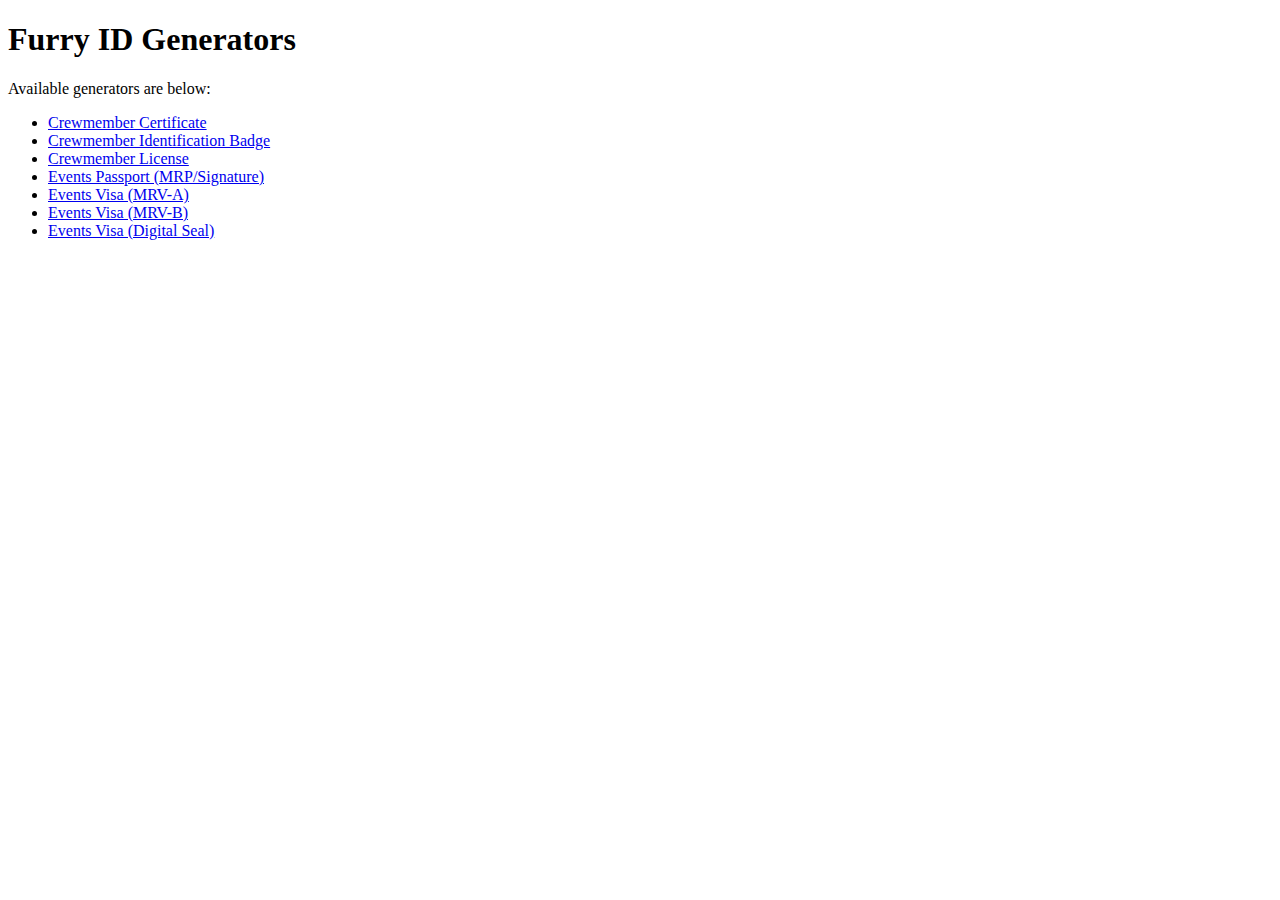
<file: index.html>
<!--
  SPDX-FileCopyrightText: 2023 Don Geronimo <https://sentamal.in/>
  SPDX-License-Identifier: CC0-1.0
-->
<!DOCTYPE html>
<html lang="en">
  <head>
    <meta charset="utf-8" />
    <meta name="viewport" content="width=device-width,initial-scale=1" />
    <title>Furry ID Generators</title>
  </head>
  <body>
    <main>
      <h1>Furry ID Generators</h1>
      <p>Available generators are below:</p>
      <ul>
        <li><a href="/crew-certificate/">Crewmember Certificate</a></li>
        <li><a href="/crew-id/">Crewmember Identification Badge</a></li>
        <li><a href="/crew-license/">Crewmember License</a></li>
        <li><a href="/events-passport/">Events Passport (MRP/Signature)</a></li>
        <li><a href="/events-mrva/">Events Visa (MRV-A)</a></li>
        <li><a href="/events-mrvb/">Events Visa (MRV-B)</a></li>
        <li><a href="/events-seal/">Events Visa (Digital Seal)</a></li>
      </ul>
    </main>
  </body>
</html>
</file>
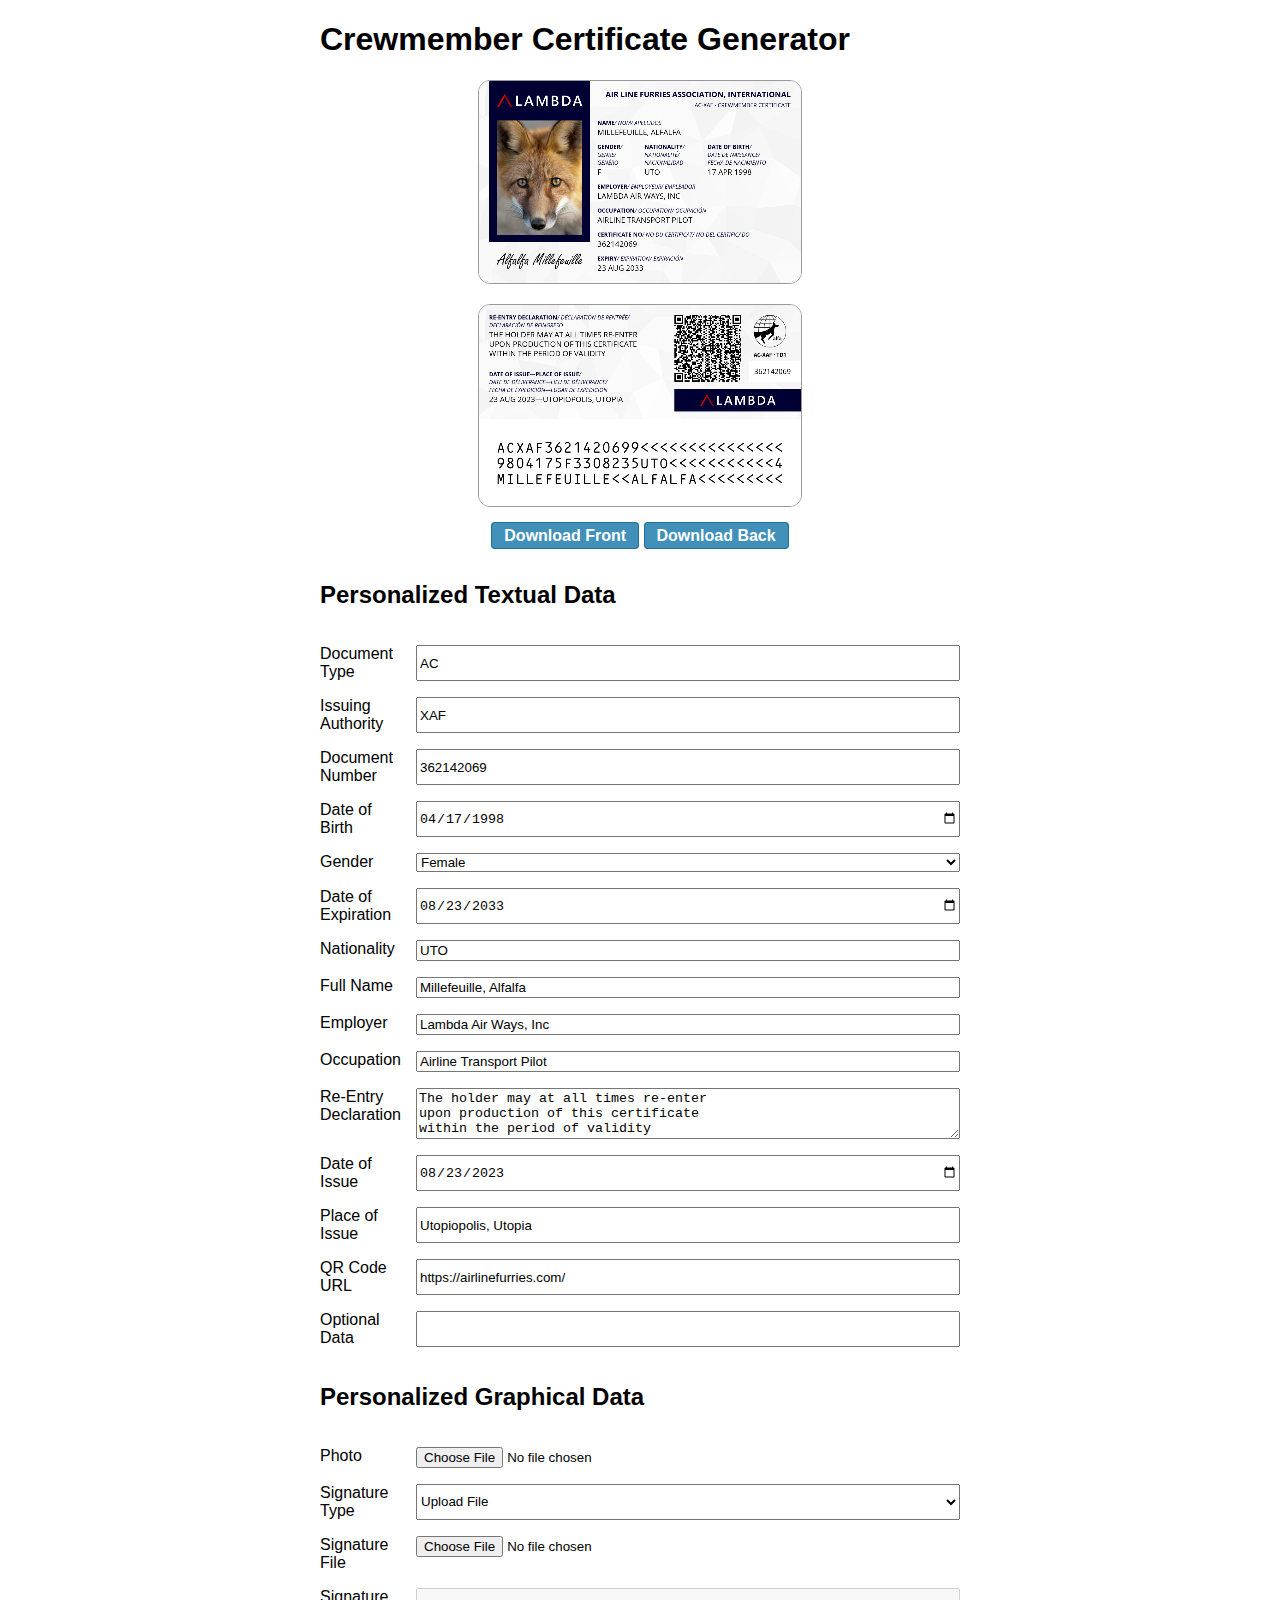
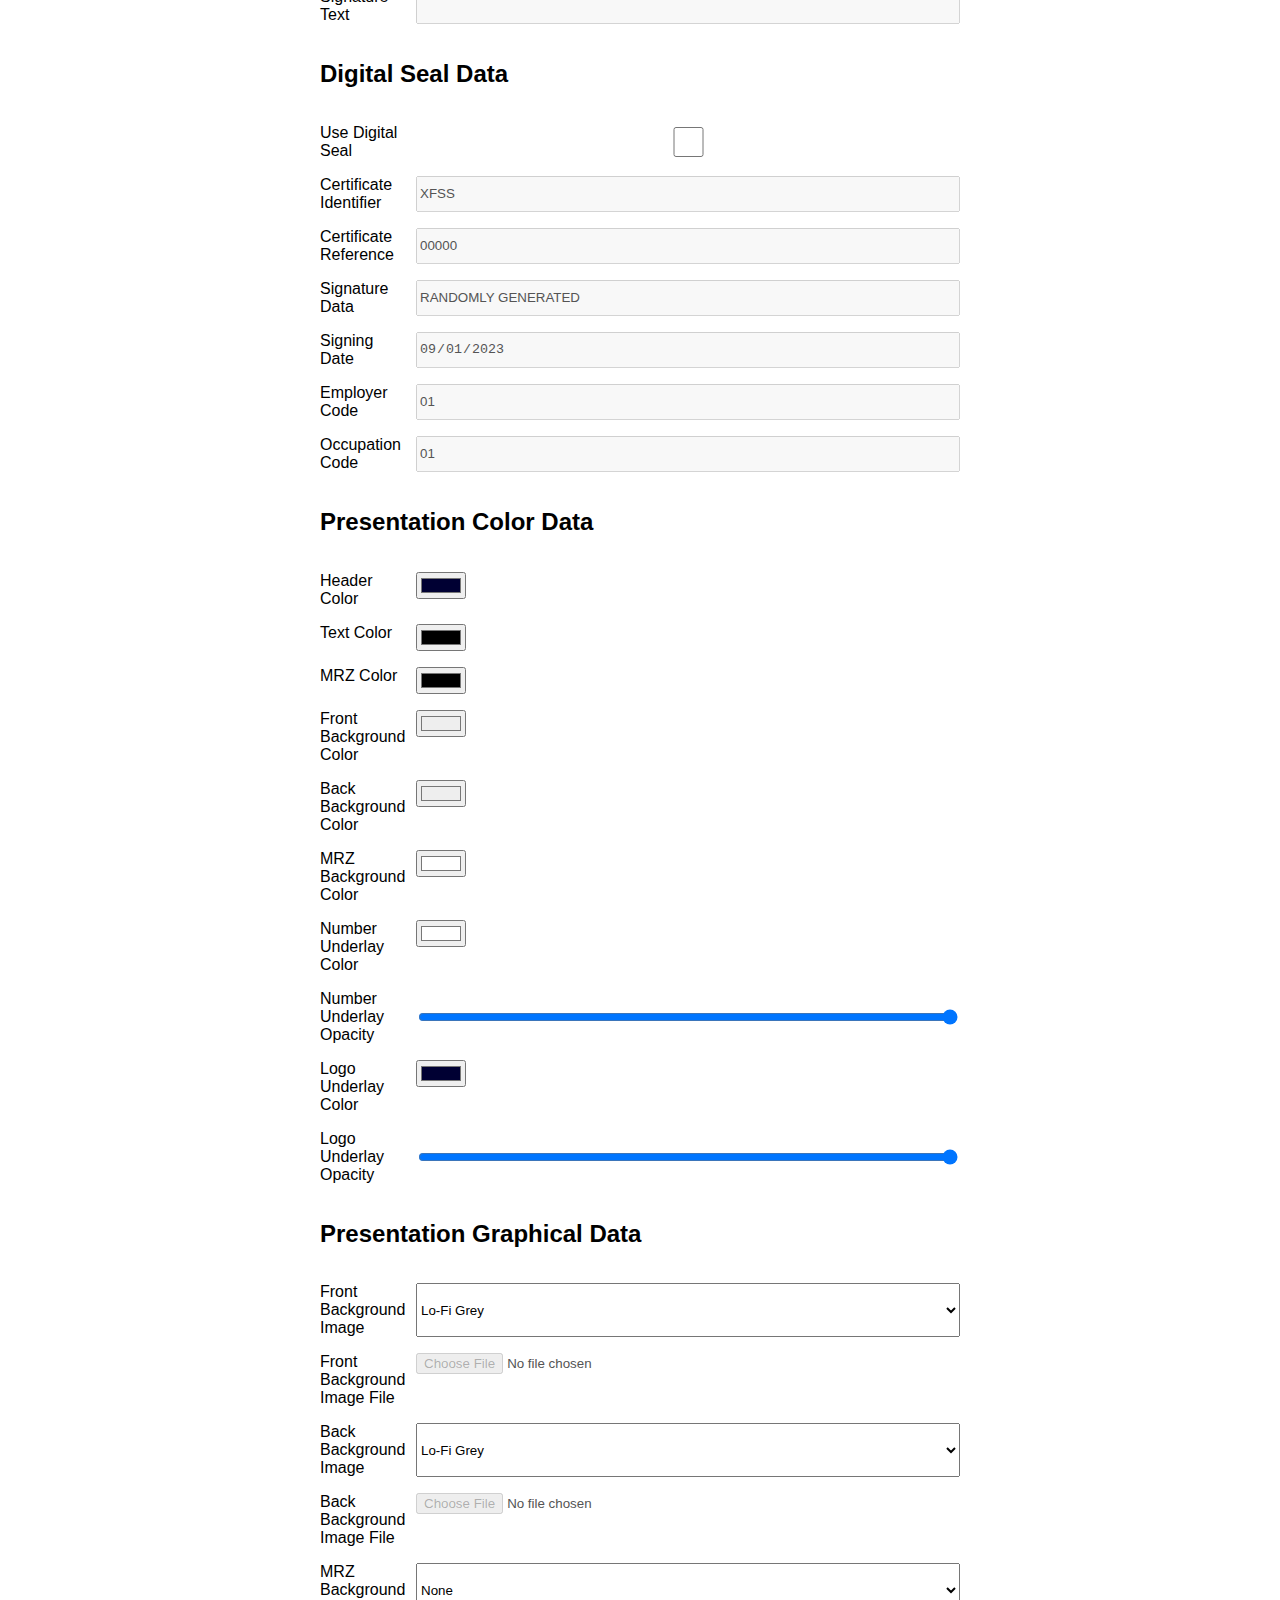
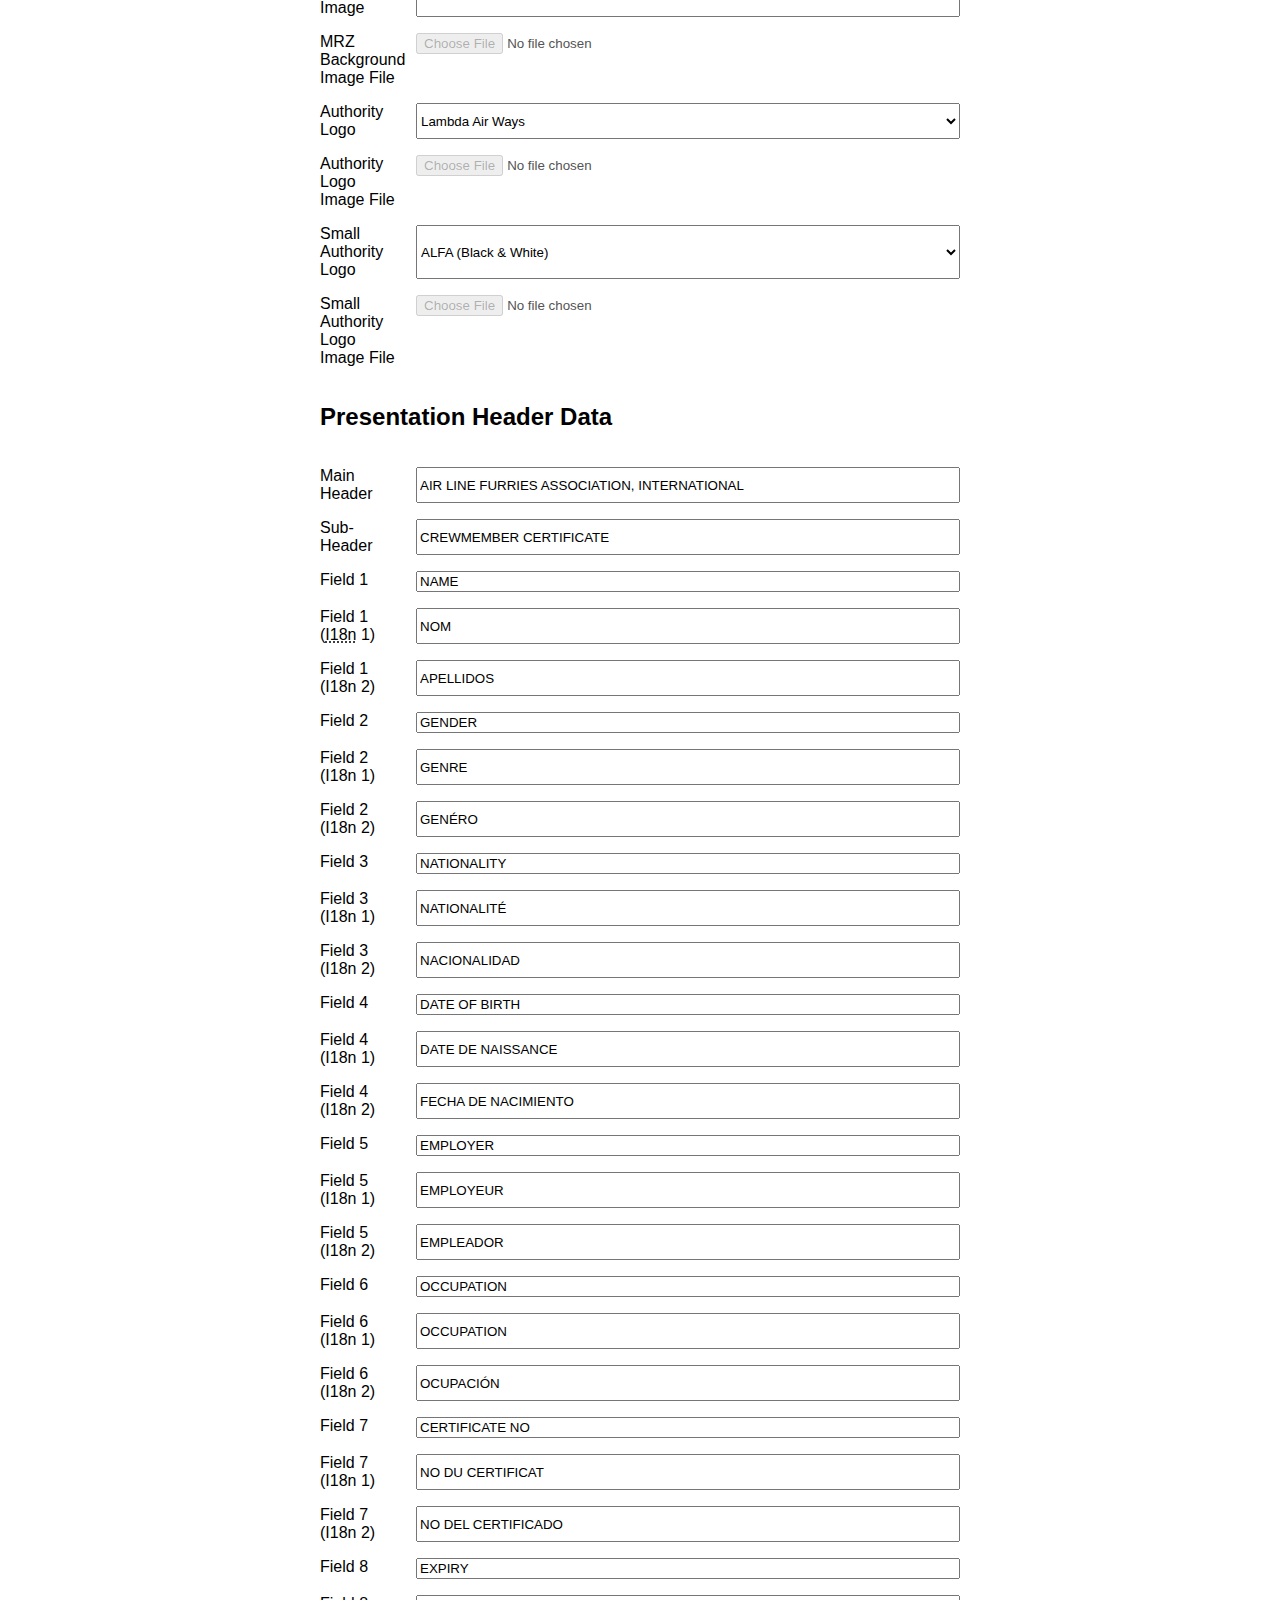
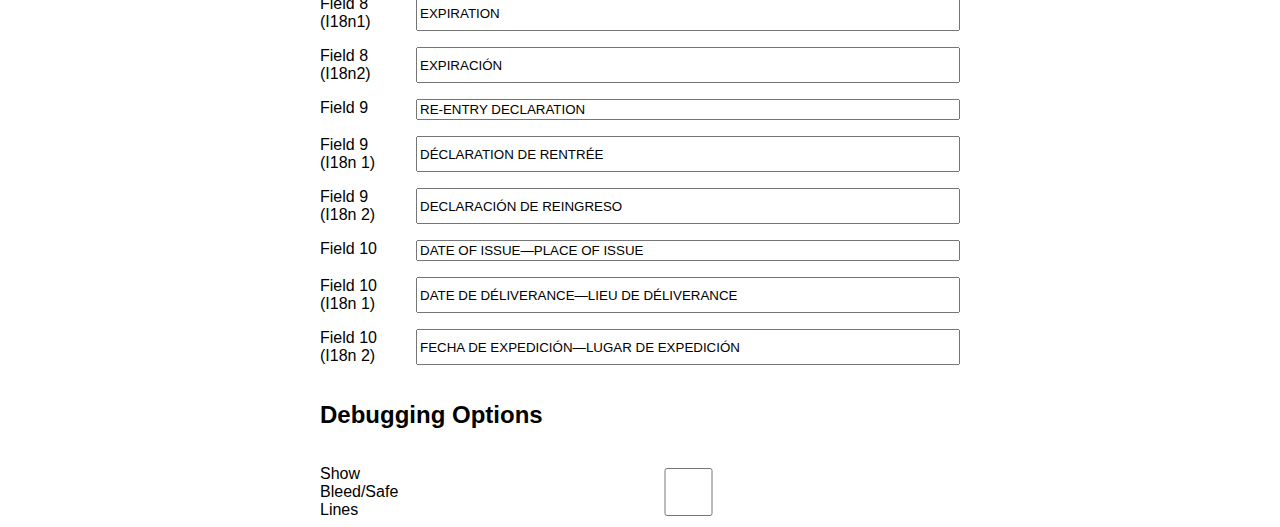
<file: crew-certificate/index.html>
<!--
  SPDX-FileCopyrightText: Don Geronimo <https://sentamal.in/>
  SPDX-License-Identifier: CC0-1.0
-->
<!DOCTYPE html>
<html lang="en">
  <head>
    <meta charset="utf-8" />
    <meta name="viewport" content="width=device-width,initial-scale=1" />
    <link rel="stylesheet" type="text/css" href="./index.css" />
    <script type="module" src="./index.js"></script>
    <title>Crewmember Certificate Generator</title>
  </head>
  <body>
    <main>
      <h1>Crewmember Certificate Generator</h1>
      <div class="generated-card">
        <p><canvas id="cardFront"></canvas></p>
        <p><canvas id="cardBack"></canvas></p>
        <p><a id="downloadFront">Download Front</a> <a id="downloadBack">Download Back</a></p>
      </div>
      <section class="customizationForm">
        <h2>Personalized Textual Data</h2>
        <label for="typeCode">Document Type</label>
        <input id="typeCode" name="typeCode" type="text" />
        <label for="authorityCode">Issuing Authority</label>
        <input id="authorityCode" name="authorityCode" type="text" />
        <label for="number">Document Number</label>
        <input id="number" name="number" type="text" />
        <label for="dateOfBirth">Date of Birth</label>
        <input id="dateOfBirth" name="dateOfBirth" type="date" />
        <label for="genderMarker">Gender</label>
        <select id="genderMarker" name="genderMarker">
          <option value="X">Other/Unspecified</option>
          <option value="F">Female</option>
          <option value="M">Male</option>
        </select>
        <label for="dateOfExpiration">Date of Expiration</label>
        <input id="dateOfExpiration" name="dateOfExpiration" type="date" />
        <label for="nationalityCode">Nationality</label>
        <input id="nationalityCode" name="nationalityCode" type="text" />
        <label for="fullName">Full Name</label>
        <input id="fullName" name="fullName" type="text" />
        <label for="employer">Employer</label>
        <input id="employer" name="employer" type="text" />
        <label for="occupation">Occupation</label>
        <input id="occupation" name="occupation" type="text" />
        <label for="declaration">Re-Entry Declaration</label>
        <textarea id="declaration" name="declaration"></textarea>
        <label for="dateOfIssue">Date of Issue</label>
        <input id="dateOfIssue" name="dateOfIssue" type="date" />
        <label for="placeOfIssue">Place of Issue</label>
        <input id="placeOfIssue" name="placeOfIssue" type="text" />
        <label for="url">QR Code URL</label>
        <input id="url" name="url" type="url" />
        <label for="optionalData">Optional Data</label>
        <input id="optionalData" name="optionalData" type="text" />
        <h2>Personalized Graphical Data</h2>
        <label for="picture">Photo</label>
        <input id="picture" name="picture" type="file" />
        <label for="signature">Signature Type</label>
        <select id="signature" name="signature">
          <option value="upload">Upload File</option>
          <option value="text">Type Signature</option>
        </select>
        <label for="signatureFile">Signature File</label>
        <input id="signatureFile" name="signatureFile" type="file" />
        <label for="signatureText">Signature Text</label>
        <input id="signatureText" name="signatureText" type="text" />
        <h2>Digital Seal Data</h2>
        <label for="useDigitalSeal">Use Digital Seal</label>
        <input id="useDigitalSeal" name="useDigitalSeal" type="checkbox" />
        <label for="identifier">Certificate Identifier</label>
        <input id="identifier" name="identifier" type="text" />
        <label for="certReference">Certificate Reference</label>
        <input id="certReference" name="certReference" type="text" />
        <label for="sealSignature">Signature Data</label>
        <input id="sealSignature" name="sealSignature" type="text" disabled="disabled"
               value="RANDOMLY GENERATED" />
        <label for="sealSignatureDate">Signing Date</label>
        <input id="sealSignatureDate" name="sealSignatureDate" type="date" />
        <label for="employerCode">Employer Code</label>
        <input id="employerCode" name="employerCode" type="text" />
        <label for="occupationCode">Occupation Code</label>
        <input id="occupationCode" name="occupationCode" type="text" />
        <h2>Presentation Color Data</h2>
        <label for="headerColor">Header Color</label>
        <input id="headerColor" name="headerColor" type="color" />
        <label for="textColor">Text Color</label>
        <input id="textColor" name="textColor" type="color" />
        <label for="mrzColor">MRZ Color</label>
        <input id="mrzColor" name="mrzColor" type="color" />
        <label for="frontBackgroundColor">Front Background Color</label>
        <input id="frontBackgroundColor" name="frontBackgroundColor" type="color" />
        <label for="backBackgroundColor">Back Background Color</label>
        <input id="backBackgroundColor" name="backBackgroundColor" type="color" />
        <label for="mrzBackgroundColor">MRZ Background Color</label>
        <input id="mrzBackgroundColor" name="mrzBackgroundColor" type="color" />
        <label for="numberUnderlayColor">Number Underlay Color</label>
        <input id="numberUnderlayColor" name="numberUnderlayColor" type="color" />
        <label for="numberUnderlayAlpha">Number Underlay Opacity</label>
        <input id="numberUnderlayAlpha" name="numberUnderlayAlpha" type="range" />
        <label for="logoUnderlayColor">Logo Underlay Color</label>
        <input id="logoUnderlayColor" name="logoUnderlayColor" type="color" />
        <label for="logoUnderlayAlpha">Logo Underlay Opacity</label>
        <input id="logoUnderlayAlpha" name="logoUnderlayAlpha" type="range" />
        <h2>Presentation Graphical Data</h2>
        <label for="frontBackgroundImage">Front Background Image</label>
        <select id="frontBackgroundImage" name="frontBackgroundImage">
          <option value="none">None</option>
          <option value="upload">Upload File</option>
          <option value="/cardBackgrounds/lofiGrey.png">Lo-Fi Grey</option>
        </select>
        <label for="frontBackgroundImageFile">Front Background Image File</label>
        <input id="frontBackgroundImageFile" name="frontBackgroundImageFile" type="file" />
        <label for="backBackgroundImage">Back Background Image</label>
        <select id="backBackgroundImage" name="backBackgroundImage">
          <option value="none">None</option>
          <option value="upload">Upload File</option>
          <option value="/cardBackgrounds/lofiGrey.png">Lo-Fi Grey</option>
        </select>
        <label for="backBackgroundImageFile">Back Background Image File</label>
        <input id="backBackgroundImageFile" name="backBackgroundImageFile" type="file" />
        <label for="mrzBackgroundImage">MRZ Background Image</label>
        <select id="mrzBackgroundImage" name="mrzBackgroundImage">
          <option value="none">None</option>
          <option value="upload">Upload File</option>
        </select>
        <label for="mrzBackgroundImageFile">MRZ Background Image File</label>
        <input id="mrzBackgroundImageFile" name="mrzBackgroundImageFile" type="file" />
        <label for="logo">Authority Logo</label>
        <select id="logo" name="logo">
          <option value="upload">Upload File</option>
          <option value="/logos/aka.svg">All-Kemono Airways</option>
          <option value="/logos/alfa.png">ALFA</option>
          <option value="/logos/avian.svg">Avian</option>
          <option value="/logos/dook.svg">Dook</option>
          <option value="/logos/gowojet.svg">GowoJet</option>
          <option value="/logos/gsdss.svg">GSD Sky Sheps</option>
          <option value="/logos/lambda.svg">Lambda Air Ways</option>
          <option value="/logos/peets.svg">Peets</option>
          <option value="/logos/raven.svg">Raven Aviation</option>
          <option value="/logos/sweetfluff.svg">SweetFluff Airways</option>
          <option value="/logos/uwunifi.svg">Uwunify</option>
        </select>
        <label for="logoFile">Authority Logo Image File</label>
        <input id="logoFile" name="logoFile" type="file" />
        <label for="smallLogo">Small Authority Logo</label>
        <select id="smallLogo" name="smallLogo">
          <option value="upload">Upload File</option>
          <option value="/smallLogos/alfa-bw.svg">ALFA (Black &amp; White)</option>
        </select>
        <label for="smallLogoFile">Small Authority Logo Image File</label>
        <input id="smallLogoFile" name="smallLogoFile" type="file" />
        <h2>Presentation Header Data</h2>
        <label for="fullAuthority">Main Header</label>
        <input id="fullAuthority" name="fullAuthority" type="text" />
        <label for="fullDocumentName">Sub-Header</label>
        <input id="fullDocumentName" name="fullDocumentName" type="text" />
        <label for="nameHeader">Field 1</label>
        <input id="nameHeader" name="nameHeader" type="text" />
        <label for="nameHeaderI18n1">Field 1 (<abbr title="Internationalization">I18n</abbr> 1)</label>
        <input id="nameHeaderI18n1" name="nameHeaderI18n1" type="text" />
        <label for="nameHeaderI18n2">Field 1 (I18n 2)</label>
        <input id="nameHeaderI18n2" name="nameHeaderI18n2" type="text" />
        <label for="genderHeader">Field 2</label>
        <input id="genderHeader" name="genderHeader" type="text" />
        <label for="genderHeaderI18n1">Field 2 (I18n 1)</label>
        <input id="genderHeaderI18n1" name="genderHeaderI18n1" type="text" />
        <label for="genderHeaderI18n2">Field 2 (I18n 2)</label>
        <input id="genderHeaderI18n2" name="genderHeaderI18n2" type="text" />
        <label for="nationalityHeader">Field 3</label>
        <input id="nationalityHeader" name="nationalityHeader" type="text" />
        <label for="nationalityHeaderI18n1">Field 3 (I18n 1)</label>
        <input id="nationalityHeaderI18n1" name="nationalityHeaderI18n1" type="text" />
        <label for="nationalityHeaderI18n2">Field 3 (I18n 2)</label>
        <input id="nationalityHeaderI18n2" name="nationalityHeaderI18n2" type="text" />
        <label for="dateOfBirthHeader">Field 4</label>
        <input id="dateOfBirthHeader" name="dateOfBirthHeader" type="text" />
        <label for="dateOfBirthHeaderI18n1">Field 4 (I18n 1)</label>
        <input id="dateOfBirthHeaderI18n1" name="dateOfBirthHeaderI18n1" type="text" />
        <label for="dateOfBirthHeaderI18n2">Field 4 (I18n 2)</label>
        <input id="dateOfBirthHeaderI18n2" name="dateOfBirthHeaderI18n2" type="text" />
        <label for="employerHeader">Field 5</label>
        <input id="employerHeader" name="employerHeader" type="text" />
        <label for="employerHeaderI18n1">Field 5 (I18n 1)</label>
        <input id="employerHeaderI18n1" name="employerHeaderI18n1" type="text" />
        <label for="employerHeaderI18n2">Field 5 (I18n 2)</label>
        <input id="employerHeaderI18n2" name="employerHeaderI18n2" type="text" />
        <label for="occupationHeader">Field 6</label>
        <input id="occupationHeader" name="occupationHeader" type="text" />
        <label for="occupationHeaderI18n1">Field 6 (I18n 1)</label>
        <input id="occupationHeaderI18n1" name="occupationHeaderI18n1" type="text" />
        <label for="occupationHeaderI18n2">Field 6 (I18n 2)</label>
        <input id="occupationHeaderI18n2" name="occupationHeaderI18n2" type="text" />
        <label for="numberHeader">Field 7</label>
        <input id="numberHeader" name="numberHeader" type="text" />
        <label for="numberHeaderI18n1">Field 7 (I18n 1)</label>
        <input id="numberHeaderI18n1" name="numberHeaderI18n1" type="text" />
        <label for="numberHeaderI18n2">Field 7 (I18n 2)</label>
        <input id="numberHeaderI18n2" name="numberHeaderI18n2" type="text" />
        <label for="dateOfExpirationHeader">Field 8</label>
        <input id="dateOfExpirationHeader" name="dateOfExpirationHeader" type="text" />
        <label for="dateOfExpirationHeaderI18n1">Field 8 (I18n1)</label>
        <input id="dateOfExpirationHeaderI18n1" name="dateOfExpirationHeaderI18n1" type="text" />
        <label for="dateOfExpirationHeaderI18n2">Field 8 (I18n2)</label>
        <input id="dateOfExpirationHeaderI18n2" name="dateOfExpirationHeaderI18n2" type="text" />
        <label for="declarationHeader">Field 9</label>
        <input id="declarationHeader" name="declarationHeader" type="text" />
        <label for="declarationHeaderI18n1">Field 9 (I18n 1)</label>
        <input id="declarationHeaderI18n1" name="declarationHeaderI18n1" type="text" />
        <label for="declarationHeaderI18n2">Field 9 (I18n 2)</label>
        <input id="declarationHeaderI18n2" name="declarationHeaderI18n2" type="text" />
        <label for="issueHeader">Field 10</label>
        <input id="issueHeader" name="issueHeader" type="text" />
        <label for="issueHeaderI18n1">Field 10 (I18n 1)</label>
        <input id="issueHeaderI18n1" name="issueHeaderI18n1" type="text" />
        <label for="issueHeaderI18n2">Field 10 (I18n 2)</label>
        <input id="issueHeaderI18n2" name="issueHeaderI18n2" type="text" />
        <h2>Debugging Options</h2>
        <label for="showGuides">Show Bleed/Safe Lines</label>
        <input id="showGuides" name="showGuides" type="checkbox" />
      </section>
    </main>
    <div id="offscreenCanvases">
      <canvas id="offscreen-front"></canvas>
      <canvas id="offscreen-back"></canvas>
      <canvas id="offscreen-signature"></canvas>
    </div>
  </body>
</html>
</file>
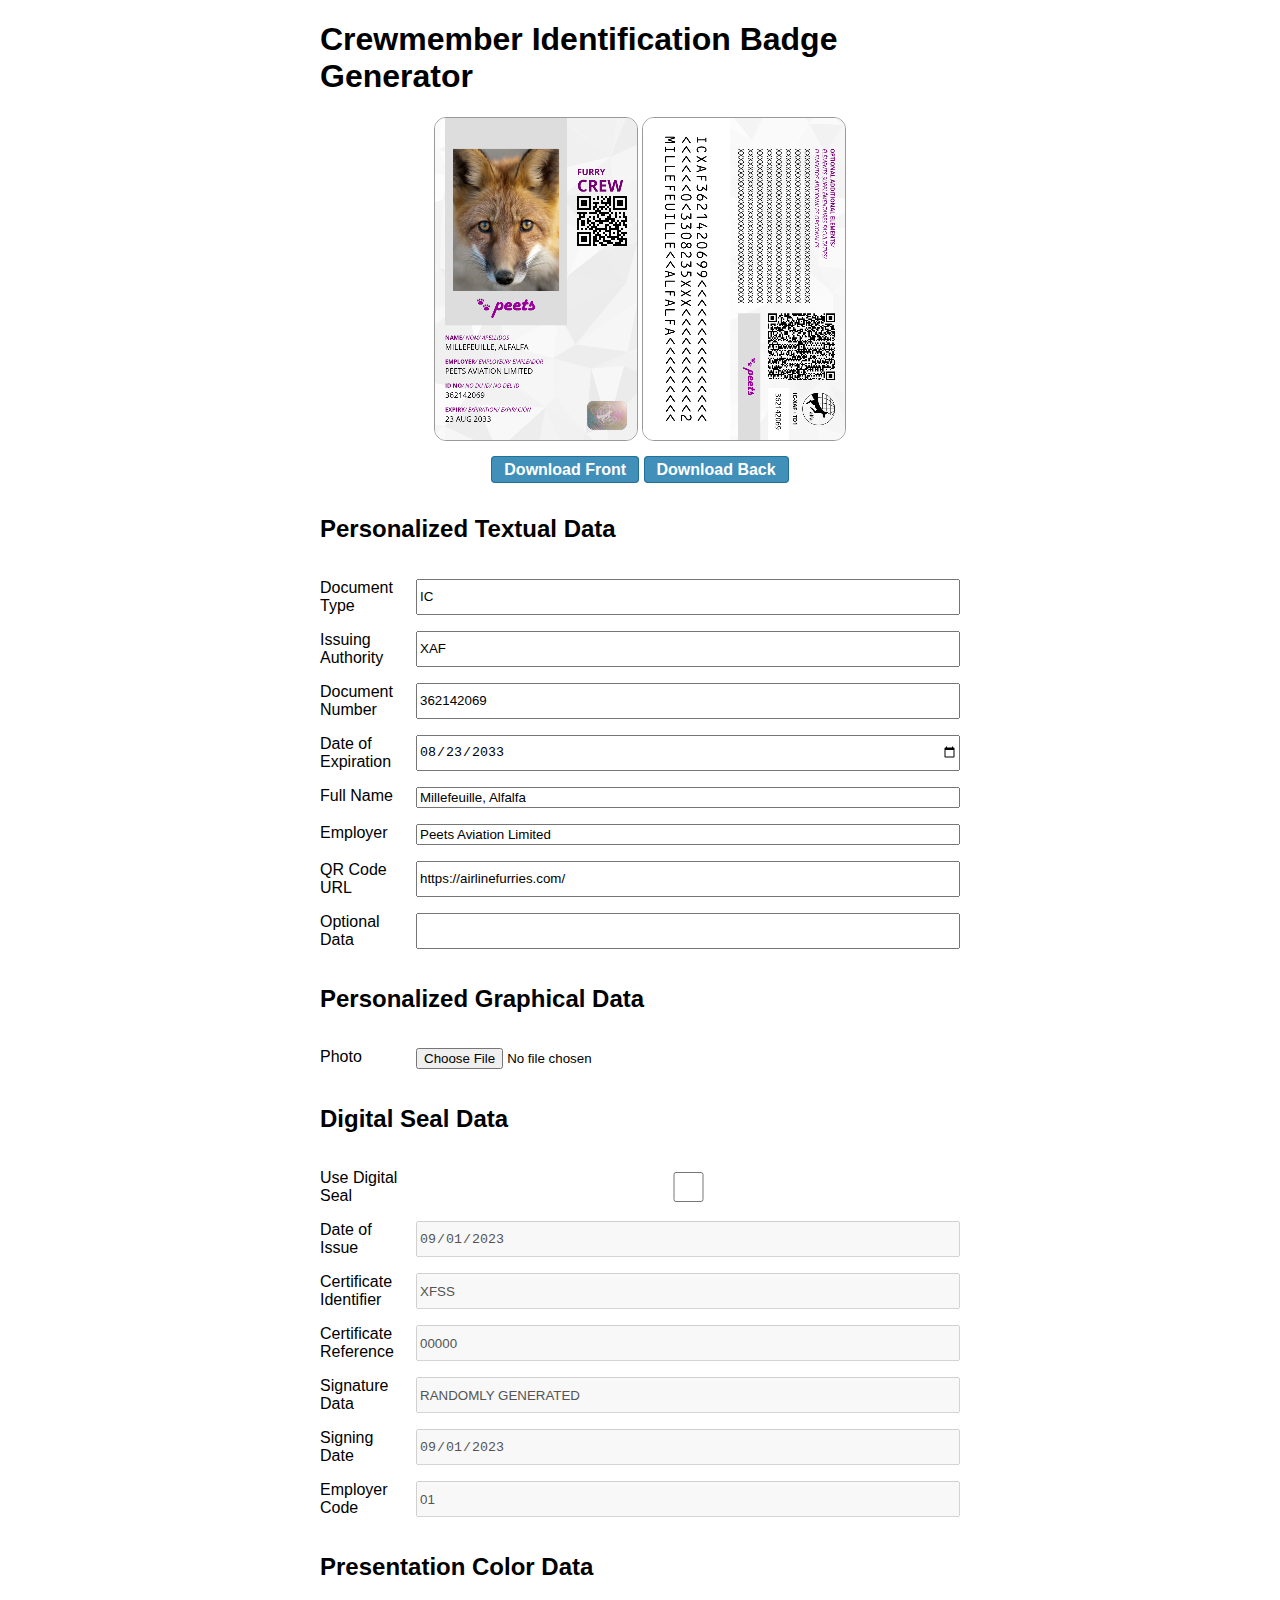
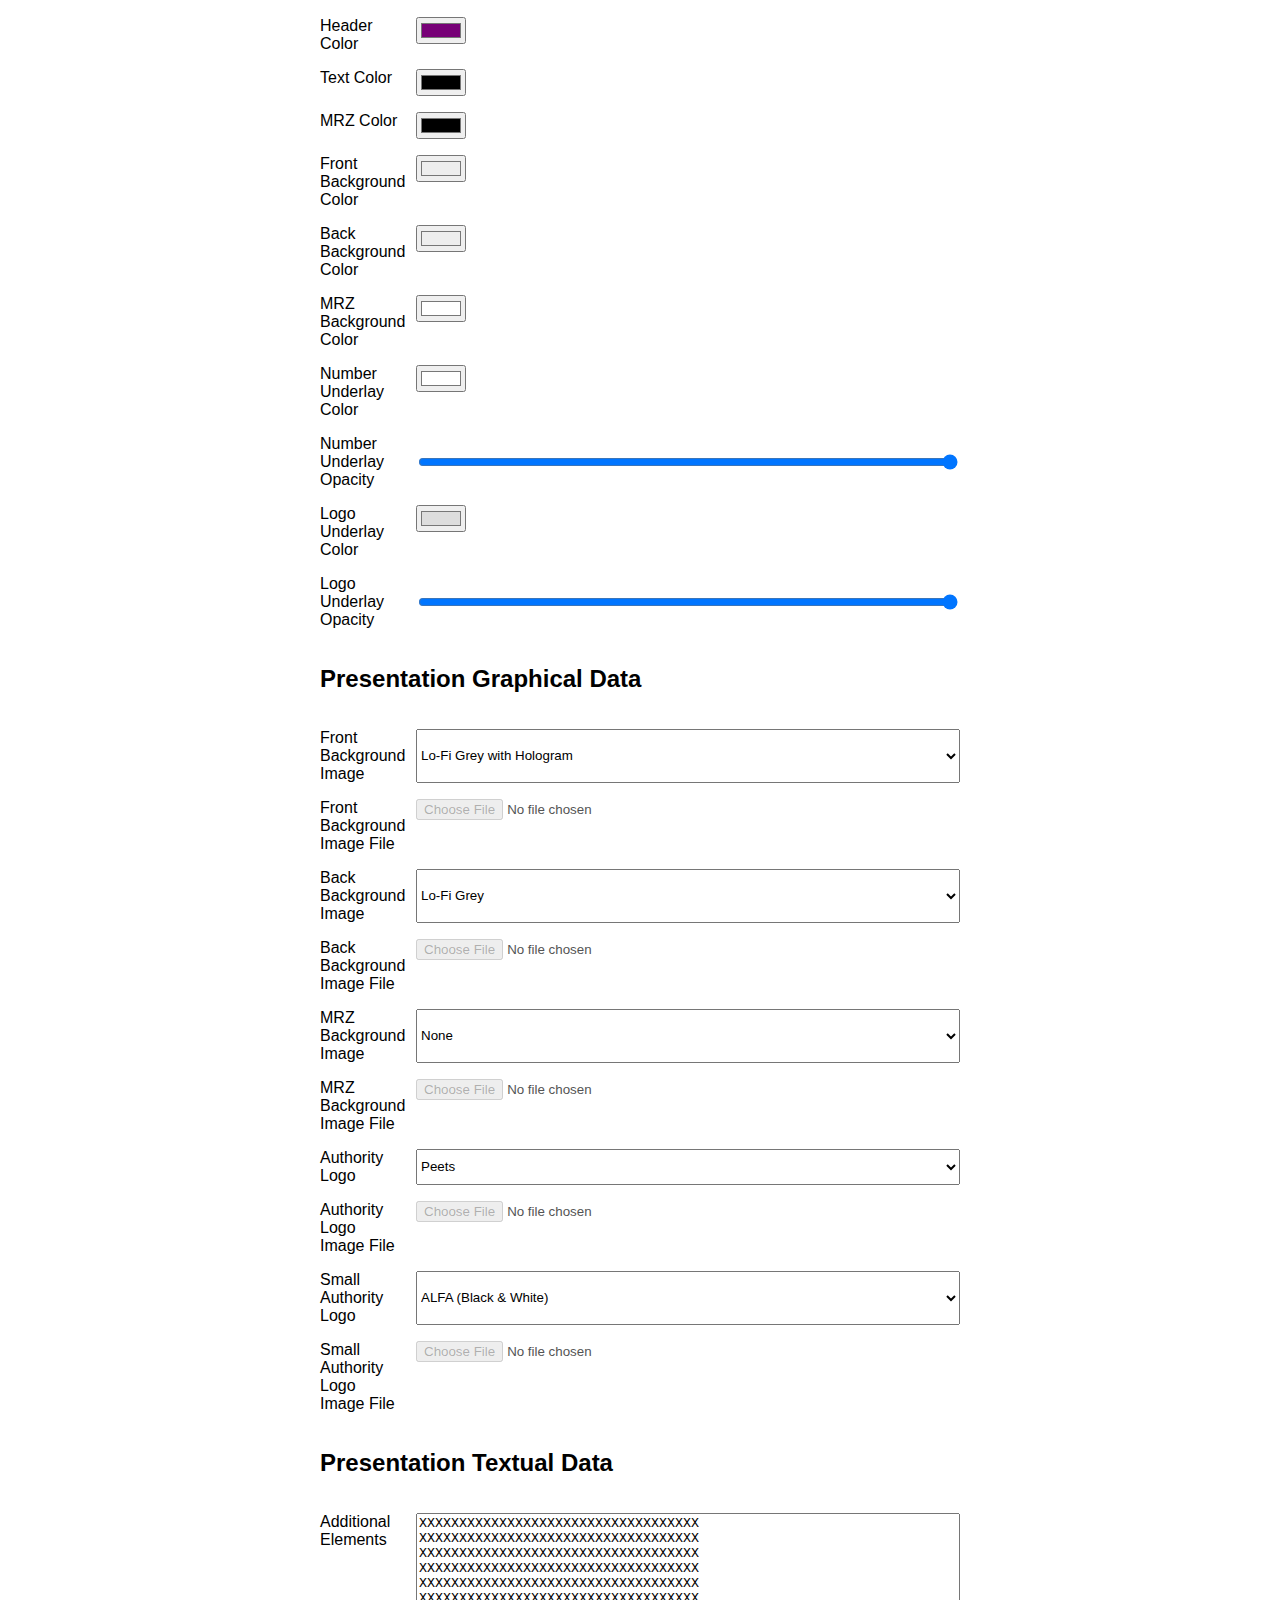
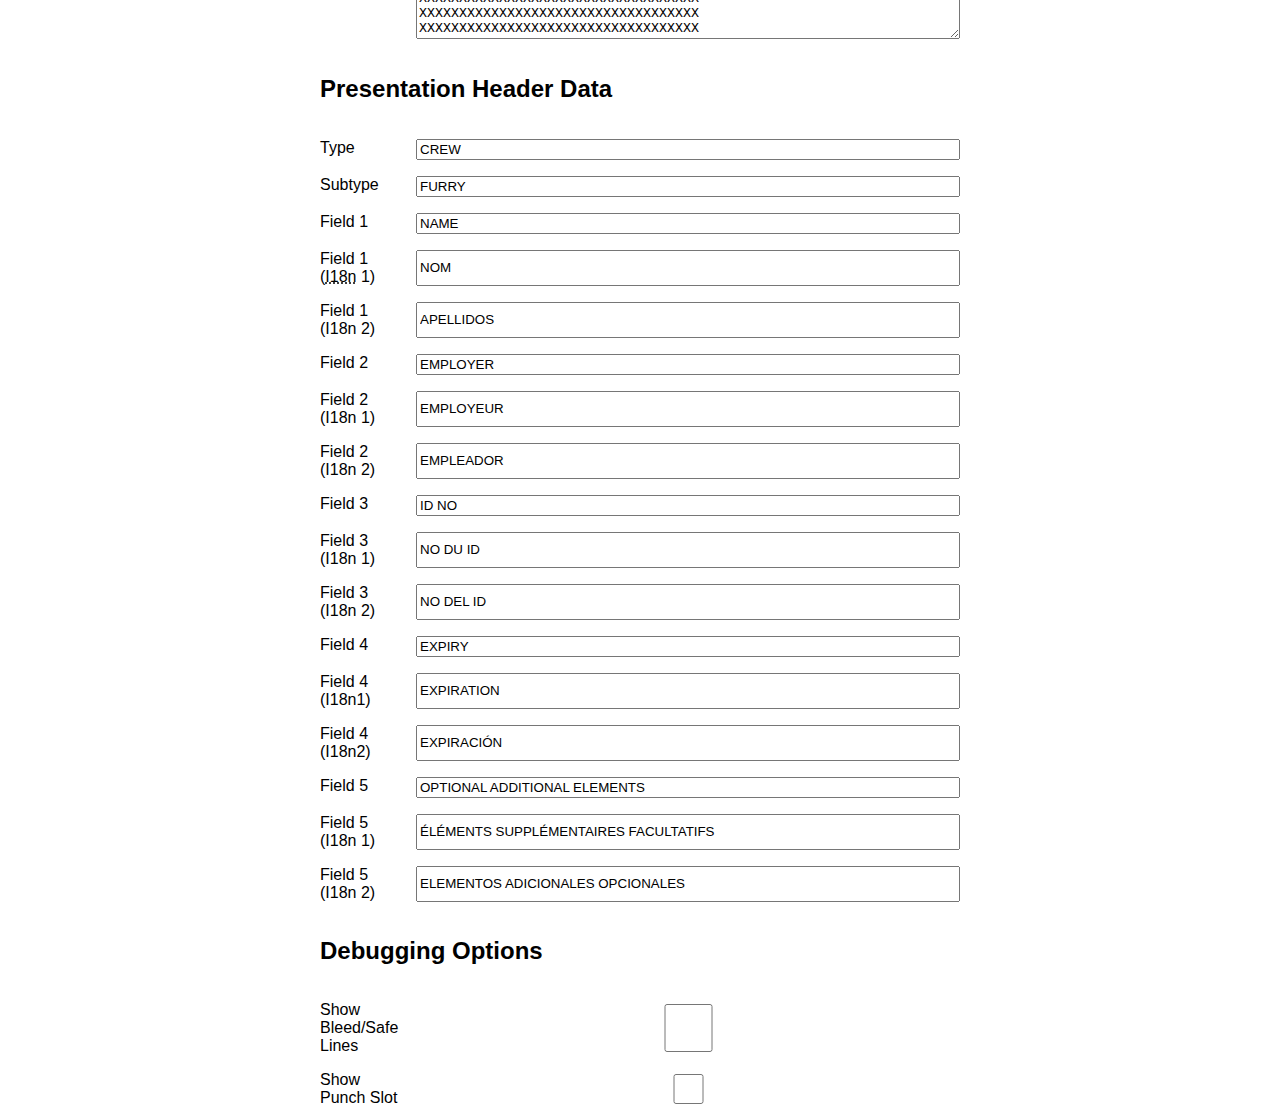
<file: crew-id/index.html>
<!--
  SPDX-FileCopyrightText: Don Geronimo <https://sentamal.in/>
  SPDX-License-Identifier: CC0-1.0
-->
<!DOCTYPE html>
<html lang="en">
  <head>
    <meta charset="utf-8" />
    <meta name="viewport" content="width=device-width,initial-scale=1" />
    <link rel="stylesheet" type="text/css" href="./index.css" />
    <script type="module" src="./index.js"></script>
    <title>Crewmember Identification Badge Generator</title>
  </head>
  <body>
    <main>
      <h1>Crewmember Identification Badge Generator</h1>
      <div class="generated-card">
        <p><canvas id="cardFront"></canvas> <canvas id="cardBack"></canvas></p>
        <p><a id="downloadFront">Download Front</a> <a id="downloadBack">Download Back</a></p>
      </div>
      <section class="customizationForm">
        <h2>Personalized Textual Data</h2>
        <label for="typeCode">Document Type</label>
        <input id="typeCode" name="typeCode" type="text" />
        <label for="authorityCode">Issuing Authority</label>
        <input id="authorityCode" name="authorityCode" type="text" />
        <label for="number">Document Number</label>
        <input id="number" name="number" type="text" />
        <label for="dateOfExpiration">Date of Expiration</label>
        <input id="dateOfExpiration" name="dateOfExpiration" type="date" />
        <label for="fullName">Full Name</label>
        <input id="fullName" name="fullName" type="text" />
        <label for="employer">Employer</label>
        <input id="employer" name="employer" type="text" />
        <label for="url">QR Code URL</label>
        <input id="url" name="url" type="url" />
        <label for="optionalData">Optional Data</label>
        <input id="optionalData" name="optionalData" type="text" />
        <h2>Personalized Graphical Data</h2>
        <label for="picture">Photo</label>
        <input id="picture" name="picture" type="file" />
        <h2>Digital Seal Data</h2>
        <label for="useDigitalSeal">Use Digital Seal</label>
        <input id="useDigitalSeal" name="useDigitalSeal" type="checkbox" />
        <label for="issueDate">Date of Issue</label>
        <input id="issueDate" name="issueDate" type="date" />
        <label for="identifier">Certificate Identifier</label>
        <input id="identifier" name="identifier" type="text" />
        <label for="certReference">Certificate Reference</label>
        <input id="certReference" name="certReference" type="text" />
        <label for="sealSignature">Signature Data</label>
        <input id="sealSignature" name="sealSignature" type="text" disabled="disabled"
               value="RANDOMLY GENERATED" />
        <label for="sealSignatureDate">Signing Date</label>
        <input id="sealSignatureDate" name="sealSignatureDate" type="date" />
        <label for="employerCode">Employer Code</label>
        <input id="employerCode" for="employerCode" type="text" />
        <h2>Presentation Color Data</h2>
        <label for="headerColor">Header Color</label>
        <input id="headerColor" name="headerColor" type="color" />
        <label for="textColor">Text Color</label>
        <input id="textColor" name="textColor" type="color" />
        <label for="mrzColor">MRZ Color</label>
        <input id="mrzColor" name="mrzColor" type="color" />
        <label for="frontBackgroundColor">Front Background Color</label>
        <input id="frontBackgroundColor" name="frontBackgroundColor" type="color" />
        <label for="backBackgroundColor">Back Background Color</label>
        <input id="backBackgroundColor" name="backBackgroundColor" type="color" />
        <label for="mrzBackgroundColor">MRZ Background Color</label>
        <input id="mrzBackgroundColor" name="mrzBackgroundColor" type="color" />
        <label for="numberUnderlayColor">Number Underlay Color</label>
        <input id="numberUnderlayColor" name="numberUnderlayColor" type="color" />
        <label for="numberUnderlayAlpha">Number Underlay Opacity</label>
        <input id="numberUnderlayAlpha" name="numberUnderlayAlpha" type="range" />
        <label for="logoUnderlayColor">Logo Underlay Color</label>
        <input id="logoUnderlayColor" name="logoUnderlayColor" type="color" />
        <label for="logoUnderlayAlpha">Logo Underlay Opacity</label>
        <input id="logoUnderlayAlpha" name="logoUnderlayAlpha" type="range" />
        <h2>Presentation Graphical Data</h2>
        <label for="frontBackgroundImage">Front Background Image</label>
        <select id="frontBackgroundImage" name="frontBackgroundImage">
          <option value="none">None</option>
          <option value="upload">Upload File</option>
          <option value="/cardBackgrounds/idbadge-lofiGrey-front.png">Lo-Fi Grey with Hologram</option>
        </select>
        <label for="frontBackgroundImageFile">Front Background Image File</label>
        <input id="frontBackgroundImageFile" name="frontBackgroundImageFile" type="file" />
        <label for="backBackgroundImage">Back Background Image</label>
        <select id="backBackgroundImage" name="backBackgroundImage">
          <option value="none">None</option>
          <option value="upload">Upload File</option>
          <option value="/cardBackgrounds/lofiGrey.png">Lo-Fi Grey</option>
        </select>
        <label for="backBackgroundImageFile">Back Background Image File</label>
        <input id="backBackgroundImageFile" name="backBackgroundImageFile" type="file" />
        <label for="mrzBackgroundImage">MRZ Background Image</label>
        <select id="mrzBackgroundImage" name="mrzBackgroundImage">
          <option value="none">None</option>
          <option value="upload">Upload File</option>
        </select>
        <label for="mrzBackgroundImageFile">MRZ Background Image File</label>
        <input id="mrzBackgroundImageFile" name="mrzBackgroundImageFile" type="file" />
        <label for="logo">Authority Logo</label>
        <select id="logo" name="logo">
          <option value="upload">Upload File</option>
          <option value="/logos/aka.svg">All-Kemono Airways</option>
          <option value="/logos/alfa.png">ALFA</option>
          <option value="/logos/avian.svg">Avian</option>
          <option value="/logos/dook.svg">Dook</option>
          <option value="/logos/gowojet.svg">GowoJet</option>
          <option value="/logos/gsdss.svg">GSD Sky Sheps</option>
          <option value="/logos/lambda.svg">Lambda Air Ways</option>
          <option value="/logos/peets.svg">Peets</option>
          <option value="/logos/raven.svg">Raven Aviation</option>
          <option value="/logos/sweetfluff.svg">SweetFluff Airways</option>
          <option value="/logos/uwunifi.svg">Uwunify</option>
        </select>
        <label for="logoFile">Authority Logo Image File</label>
        <input id="logoFile" name="logoFile" type="file" />
        <label for="smallLogo">Small Authority Logo</label>
        <select id="smallLogo" name="smallLogo">
          <option value="upload">Upload File</option>
          <option value="/smallLogos/alfa-bw.svg">ALFA (Black &amp; White)</option>
        </select>
        <label for="smallLogoFile">Small Authority Logo Image File</label>
        <input id="smallLogoFile" name="smallLogoFile" type="file" />
        <h2>Presentation Textual Data</h2>
        <label for="additionalElements">Additional Elements</label>
        <textarea id="additionalElements" name="extra"></textarea>
        <h2>Presentation Header Data</h2>
        <label for="badgeType">Type</label>
        <input id="badgeType" name="badgeType" type="text" />
        <label for="badgeSubtype">Subtype</label>
        <input id="badgeSubtype" name="badgeSubtype" type="text" />
        <label for="nameHeader">Field 1</label>
        <input id="nameHeader" name="nameHeader" type="text" />
        <label for="nameHeaderI18n1">Field 1 (<abbr title="Internationalization">I18n</abbr> 1)</label>
        <input id="nameHeaderI18n1" name="nameHeaderI18n1" type="text" />
        <label for="nameHeaderI18n2">Field 1 (I18n 2)</label>
        <input id="nameHeaderI18n2" name="nameHeaderI18n2" type="text" />
        <label for="employerHeader">Field 2</label>
        <input id="employerHeader" name="employerHeader" type="text" />
        <label for="employerHeaderI18n1">Field 2 (I18n 1)</label>
        <input id="employerHeaderI18n1" name="employerHeaderI18n1" type="text" />
        <label for="employerHeaderI18n2">Field 2 (I18n 2)</label>
        <input id="employerHeaderI18n2" name="employerHeaderI18n2" type="text" />
        <label for="numberHeader">Field 3</label>
        <input id="numberHeader" name="numberHeader" type="text" />
        <label for="numberHeaderI18n1">Field 3 (I18n 1)</label>
        <input id="numberHeaderI18n1" name="numberHeaderI18n1" type="text" />
        <label for="numberHeaderI18n2">Field 3 (I18n 2)</label>
        <input id="numberHeaderI18n2" name="numberHeaderI18n2" type="text" />
        <label for="dateOfExpirationHeader">Field 4</label>
        <input id="dateOfExpirationHeader" name="dateOfExpirationHeader" type="text" />
        <label for="dateOfExpirationHeaderI18n1">Field 4 (I18n1)</label>
        <input id="dateOfExpirationHeaderI18n1" name="dateOfExpirationHeaderI18n1" type="text" />
        <label for="dateOfExpirationHeaderI18n2">Field 4 (I18n2)</label>
        <input id="dateOfExpirationHeaderI18n2" name="dateOfExpirationHeaderI18n2" type="text" />
        <label for="additionalElementsHeader">Field 5</label>
        <input id="additionalElementsHeader" name="additionalElementsHeader" type="text" />
        <label for="additionalElementsHeaderI18n1">Field 5 (I18n 1)</label>
        <input id="additionalElementsHeaderI18n1" name="additionalElementsHeaderI18n1" type="text" />
        <label for="additionalElementsHeaderI18n2">Field 5 (I18n 2)</label>
        <input id="additionalElementsHeaderI18n2" name="additionalElementsHeaderI18n2" type="text" />
        <h2>Debugging Options</h2>
        <label for="showGuides">Show Bleed/Safe Lines</label>
        <input id="showGuides" name="showGuides" type="checkbox" />
        <label for="showPunchSlot">Show Punch Slot</label>
        <input id="showPunchSlot" name="showPunchSlot" type="checkbox" />
      </section>
    </main>
    <div id="offscreenCanvases">
      <canvas id="offscreen-front"></canvas>
      <canvas id="offscreen-back"></canvas>
    </div>
  </body>
</html>
</file>
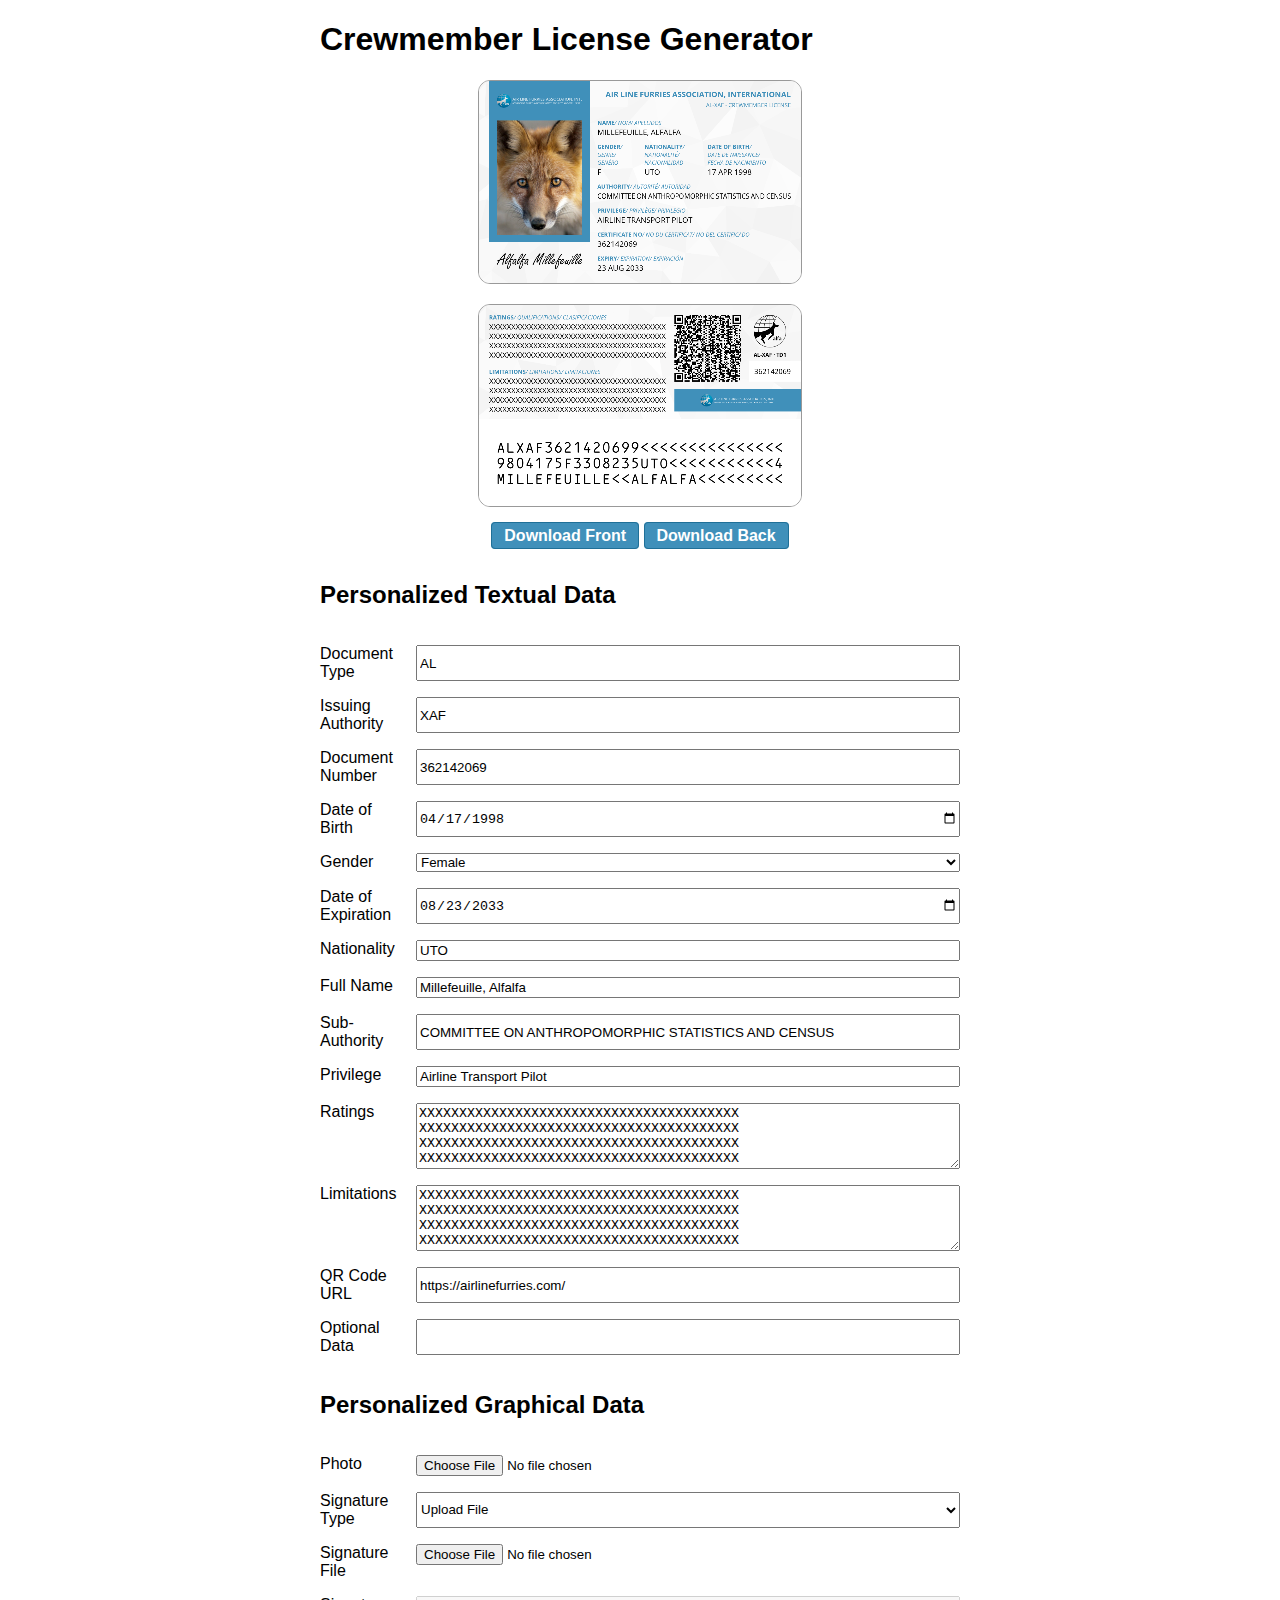
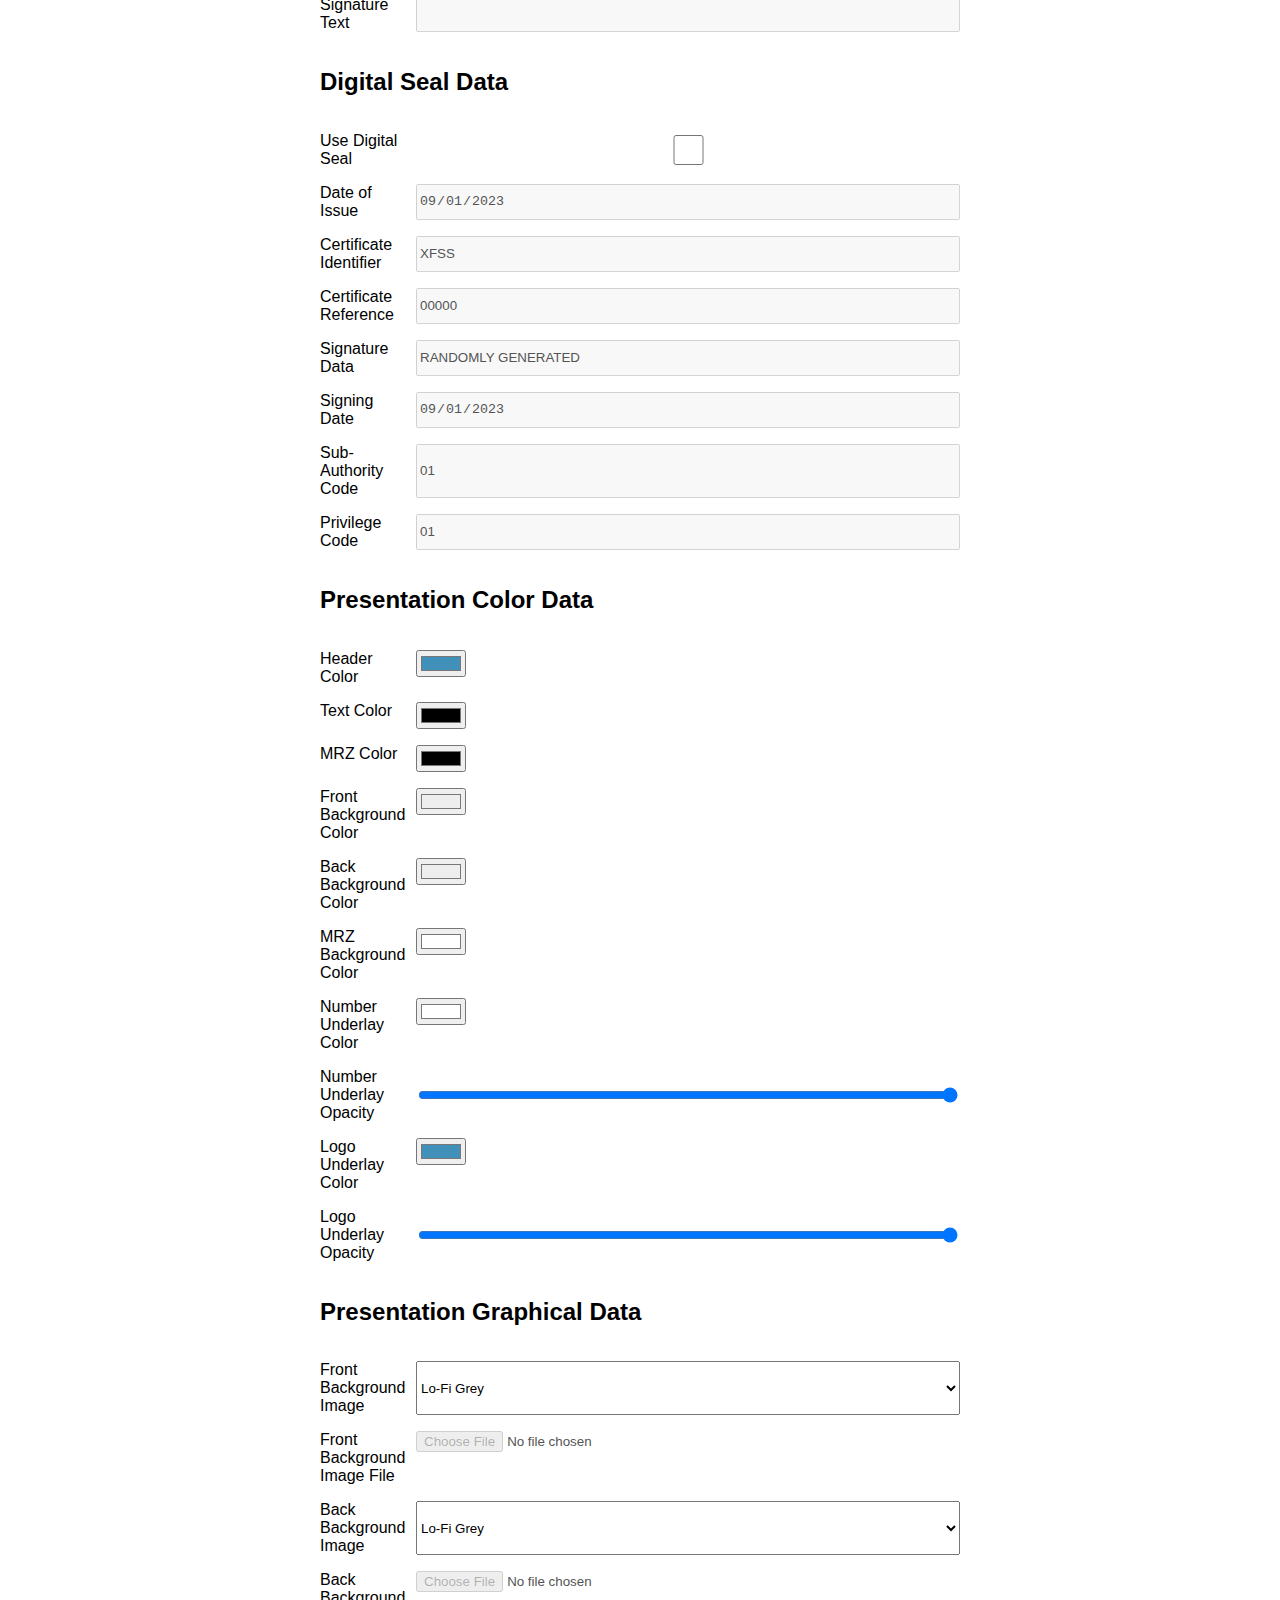
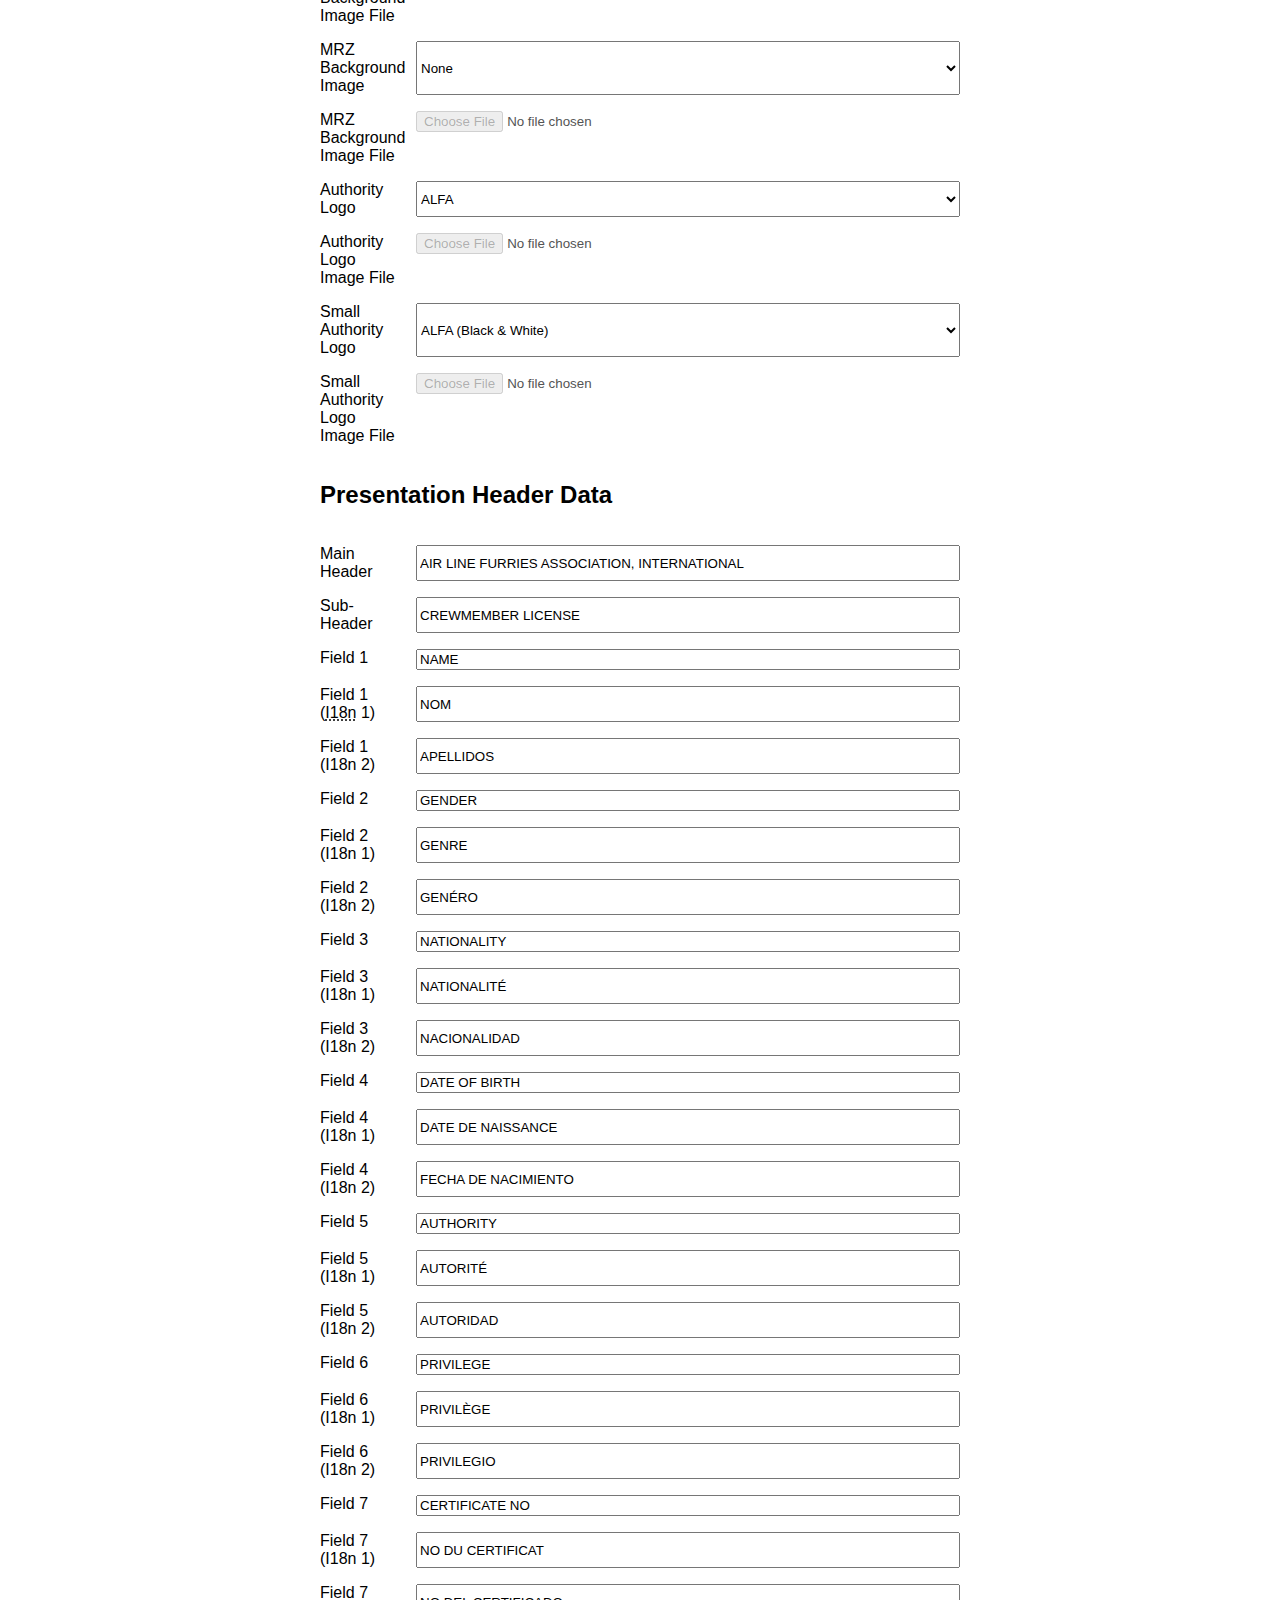
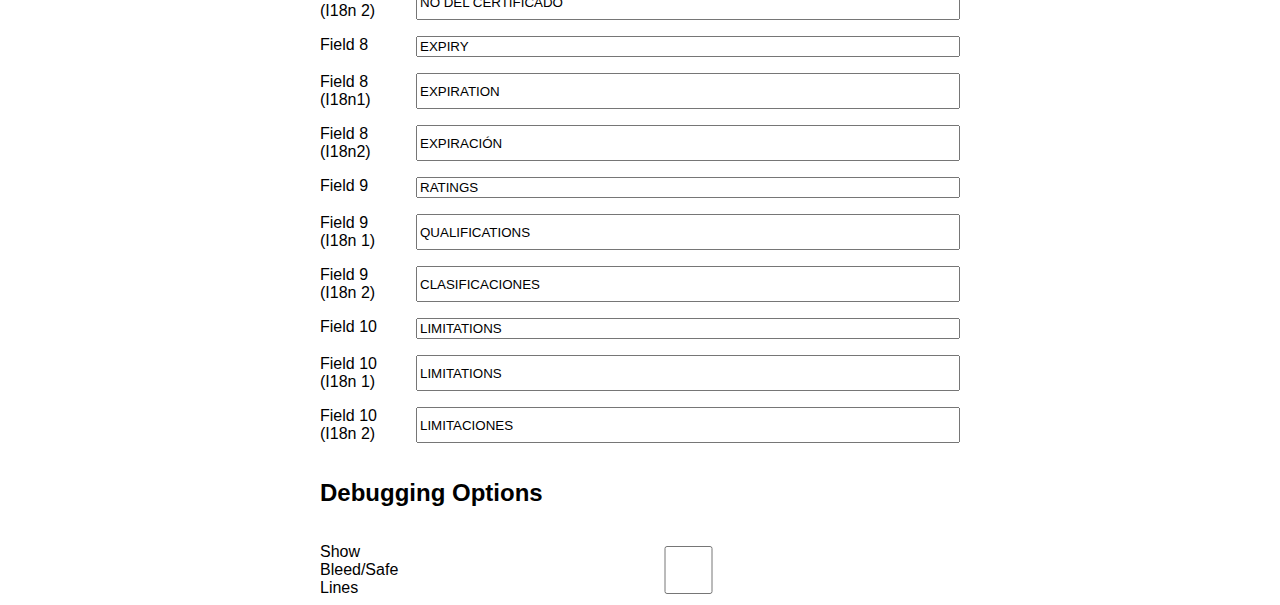
<file: crew-license/index.html>
<!--
  SPDX-FileCopyrightText: 2023 Don Geronimo <https://sentamal.in/>
  SPDX-License-Identifier: CC0-1.0
-->
<!DOCTYPE html>
<html lang="en">
  <head>
    <meta charset="utf-8" />
    <meta name="viewport" content="width=device-width,initial-scale=1" />
    <link rel="stylesheet" type="text/css" href="./index.css" />
    <script type="module" src="./index.js"></script>
    <title>Crewmember License Generator</title>
  </head>
  <body>
    <main>
      <h1>Crewmember License Generator</h1>
      <div class="generated-card">
        <p><canvas id="cardFront"></canvas></p>
        <p><canvas id="cardBack"></canvas></p>
        <p><a id="downloadFront">Download Front</a> <a id="downloadBack">Download Back</a></p>
      </div>
      <section class="customizationForm">
        <h2>Personalized Textual Data</h2>
        <label for="typeCode">Document Type</label>
        <input id="typeCode" name="typeCode" type="text" />
        <label for="authorityCode">Issuing Authority</label>
        <input id="authorityCode" name="authorityCode" type="text" />
        <label for="number">Document Number</label>
        <input id="number" name="number" type="text" />
        <label for="dateOfBirth">Date of Birth</label>
        <input id="dateOfBirth" name="dateOfBirth" type="date" />
        <label for="genderMarker">Gender</label>
        <select id="genderMarker" name="genderMarker">
          <option value="X">Other/Unspecified</option>
          <option value="F">Female</option>
          <option value="M">Male</option>
        </select>
        <label for="dateOfExpiration">Date of Expiration</label>
        <input id="dateOfExpiration" name="dateOfExpiration" type="date" />
        <label for="nationalityCode">Nationality</label>
        <input id="nationalityCode" name="nationalityCode" type="text" />
        <label for="fullName">Full Name</label>
        <input id="fullName" name="fullName" type="text" />
        <label for="authority">Sub-Authority</label>
        <input id="authority" name="authority" type="text" />
        <label for="privilege">Privilege</label>
        <input id="privilege" name="privilege" type="text" />
        <label for="ratings">Ratings</label>
        <textarea id="ratings" name="ratings"></textarea>
        <label for="limitations">Limitations</label>
        <textarea id="limitations" name="limitations"></textarea>
        <label for="url">QR Code URL</label>
        <input id="url" name="url" type="url" />
        <label for="optionalData">Optional Data</label>
        <input id="optionalData" name="optionalData" type="text" />
        <h2>Personalized Graphical Data</h2>
        <label for="picture">Photo</label>
        <input id="picture" name="picture" type="file" />
        <label for="signature">Signature Type</label>
        <select id="signature" name="signature">
          <option value="upload">Upload File</option>
          <option value="text">Type Signature</option>
        </select>
        <label for="signatureFile">Signature File</label>
        <input id="signatureFile" name="signatureFile" type="file" />
        <label for="signatureText">Signature Text</label>
        <input id="signatureText" name="signatureText" type="text" />
        <h2>Digital Seal Data</h2>
        <label for="useDigitalSeal">Use Digital Seal</label>
        <input id="useDigitalSeal" name="useDigitalSeal" type="checkbox" />
        <label for="issueDate">Date of Issue</label>
        <input id="issueDate" name="issueDate" type="date" />
        <label for="identifier">Certificate Identifier</label>
        <input id="identifier" name="identifier" type="text" />
        <label for="certReference">Certificate Reference</label>
        <input id="certReference" name="certReference" type="text" />
        <label for="sealSignature">Signature Data</label>
        <input id="sealSignature" name="sealSignature" type="text" disabled="disabled"
               value="RANDOMLY GENERATED" />
        <label for="sealSignatureDate">Signing Date</label>
        <input id="sealSignatureDate" name="sealSignatureDate" type="date" />
        <label for="subauthorityCode">Sub-Authority Code</label>
        <input id="subauthorityCode" name="subauthorityCode" type="text" />
        <label for="privilegeCode">Privilege Code</label>
        <input id="privilegeCode" name="privilegeCode" type="text" />
        <h2>Presentation Color Data</h2>
        <label for="headerColor">Header Color</label>
        <input id="headerColor" name="headerColor" type="color" />
        <label for="textColor">Text Color</label>
        <input id="textColor" name="textColor" type="color" />
        <label for="mrzColor">MRZ Color</label>
        <input id="mrzColor" name="mrzColor" type="color" />
        <label for="frontBackgroundColor">Front Background Color</label>
        <input id="frontBackgroundColor" name="frontBackgroundColor" type="color" />
        <label for="backBackgroundColor">Back Background Color</label>
        <input id="backBackgroundColor" name="backBackgroundColor" type="color" />
        <label for="mrzBackgroundColor">MRZ Background Color</label>
        <input id="mrzBackgroundColor" name="mrzBackgroundColor" type="color" />
        <label for="numberUnderlayColor">Number Underlay Color</label>
        <input id="numberUnderlayColor" name="numberUnderlayColor" type="color" />
        <label for="numberUnderlayAlpha">Number Underlay Opacity</label>
        <input id="numberUnderlayAlpha" name="numberUnderlayAlpha" type="range" />
        <label for="logoUnderlayColor">Logo Underlay Color</label>
        <input id="logoUnderlayColor" name="logoUnderlayColor" type="color" />
        <label for="logoUnderlayAlpha">Logo Underlay Opacity</label>
        <input id="logoUnderlayAlpha" name="logoUnderlayAlpha" type="range" />
        <h2>Presentation Graphical Data</h2>
        <label for="frontBackgroundImage">Front Background Image</label>
        <select id="frontBackgroundImage" name="frontBackgroundImage">
          <option value="none">None</option>
          <option value="upload">Upload File</option>
          <option value="/cardBackgrounds/lofiGrey.png">Lo-Fi Grey</option>
        </select>
        <label for="frontBackgroundImageFile">Front Background Image File</label>
        <input id="frontBackgroundImageFile" name="frontBackgroundImageFile" type="file" />
        <label for="backBackgroundImage">Back Background Image</label>
        <select id="backBackgroundImage" name="backBackgroundImage">
          <option value="none">None</option>
          <option value="upload">Upload File</option>
          <option value="/cardBackgrounds/lofiGrey.png">Lo-Fi Grey</option>
        </select>
        <label for="backBackgroundImageFile">Back Background Image File</label>
        <input id="backBackgroundImageFile" name="backBackgroundImageFile" type="file" />
        <label for="mrzBackgroundImage">MRZ Background Image</label>
        <select id="mrzBackgroundImage" name="mrzBackgroundImage">
          <option value="none">None</option>
          <option value="upload">Upload File</option>
        </select>
        <label for="mrzBackgroundImageFile">MRZ Background Image File</label>
        <input id="mrzBackgroundImageFile" name="mrzBackgroundImageFile" type="file" />
        <label for="logo">Authority Logo</label>
        <select id="logo" name="logo">
          <option value="upload">Upload File</option>
          <option value="/logos/aka.svg">All-Kemono Airways</option>
          <option value="/logos/alfa.png">ALFA</option>
          <option value="/logos/avian.svg">Avian</option>
          <option value="/logos/dook.svg">Dook</option>
          <option value="/logos/gowojet.svg">GowoJet</option>
          <option value="/logos/gsdss.svg">GSD Sky Sheps</option>
          <option value="/logos/lambda.svg">Lambda Air Ways</option>
          <option value="/logos/peets.svg">Peets</option>
          <option value="/logos/raven.svg">Raven Aviation</option>
          <option value="/logos/sweetfluff.svg">SweetFluff Airways</option>
          <option value="/logos/uwunifi.svg">Uwunify</option>
        </select>
        <label for="logoFile">Authority Logo Image File</label>
        <input id="logoFile" name="logoFile" type="file" />
        <label for="smallLogo">Small Authority Logo</label>
        <select id="smallLogo" name="smallLogo">
          <option value="upload">Upload File</option>
          <option value="/smallLogos/alfa-bw.svg">ALFA (Black &amp; White)</option>
        </select>
        <label for="smallLogoFile">Small Authority Logo Image File</label>
        <input id="smallLogoFile" name="smallLogoFile" type="file" />
        <h2>Presentation Header Data</h2>
        <label for="fullAuthority">Main Header</label>
        <input id="fullAuthority" name="fullAuthority" type="text" />
        <label for="fullDocumentName">Sub-Header</label>
        <input id="fullDocumentName" name="fullDocumentName" type="text" />
        <label for="nameHeader">Field 1</label>
        <input id="nameHeader" name="nameHeader" type="text" />
        <label for="nameHeaderI18n1">Field 1 (<abbr title="Internationalization">I18n</abbr> 1)</label>
        <input id="nameHeaderI18n1" name="nameHeaderI18n1" type="text" />
        <label for="nameHeaderI18n2">Field 1 (I18n 2)</label>
        <input id="nameHeaderI18n2" name="nameHeaderI18n2" type="text" />
        <label for="genderHeader">Field 2</label>
        <input id="genderHeader" name="genderHeader" type="text" />
        <label for="genderHeaderI18n1">Field 2 (I18n 1)</label>
        <input id="genderHeaderI18n1" name="genderHeaderI18n1" type="text" />
        <label for="genderHeaderI18n2">Field 2 (I18n 2)</label>
        <input id="genderHeaderI18n2" name="genderHeaderI18n2" type="text" />
        <label for="nationalityHeader">Field 3</label>
        <input id="nationalityHeader" name="nationalityHeader" type="text" />
        <label for="nationalityHeaderI18n1">Field 3 (I18n 1)</label>
        <input id="nationalityHeaderI18n1" name="nationalityHeaderI18n1" type="text" />
        <label for="nationalityHeaderI18n2">Field 3 (I18n 2)</label>
        <input id="nationalityHeaderI18n2" name="nationalityHeaderI18n2" type="text" />
        <label for="dateOfBirthHeader">Field 4</label>
        <input id="dateOfBirthHeader" name="dateOfBirthHeader" type="text" />
        <label for="dateOfBirthHeaderI18n1">Field 4 (I18n 1)</label>
        <input id="dateOfBirthHeaderI18n1" name="dateOfBirthHeaderI18n1" type="text" />
        <label for="dateOfBirthHeaderI18n2">Field 4 (I18n 2)</label>
        <input id="dateOfBirthHeaderI18n2" name="dateOfBirthHeaderI18n2" type="text" />
        <label for="authorityHeader">Field 5</label>
        <input id="authorityHeader" name="authorityHeader" type="text" />
        <label for="authorityHeaderI18n1">Field 5 (I18n 1)</label>
        <input id="authorityHeaderI18n1" name="authorityHeaderI18n1" type="text" />
        <label for="authorityHeaderI18n2">Field 5 (I18n 2)</label>
        <input id="authorityHeaderI18n2" name="authorityHeaderI18n2" type="text" />
        <label for="privilegeHeader">Field 6</label>
        <input id="privilegeHeader" name="privilegeHeader" type="text" />
        <label for="privilegeHeaderI18n1">Field 6 (I18n 1)</label>
        <input id="privilegeHeaderI18n1" name="privilegeHeaderI18n1" type="text" />
        <label for="privilegeHeaderI18n2">Field 6 (I18n 2)</label>
        <input id="privilegeHeaderI18n2" name="privilegeHeaderI18n2" type="text" />
        <label for="numberHeader">Field 7</label>
        <input id="numberHeader" name="numberHeader" type="text" />
        <label for="numberHeaderI18n1">Field 7 (I18n 1)</label>
        <input id="numberHeaderI18n1" name="numberHeaderI18n1" type="text" />
        <label for="numberHeaderI18n2">Field 7 (I18n 2)</label>
        <input id="numberHeaderI18n2" name="numberHeaderI18n2" type="text" />
        <label for="dateOfExpirationHeader">Field 8</label>
        <input id="dateOfExpirationHeader" name="dateOfExpirationHeader" type="text" />
        <label for="dateOfExpirationHeaderI18n1">Field 8 (I18n1)</label>
        <input id="dateOfExpirationHeaderI18n1" name="dateOfExpirationHeaderI18n1" type="text" />
        <label for="dateOfExpirationHeaderI18n2">Field 8 (I18n2)</label>
        <input id="dateOfExpirationHeaderI18n2" name="dateOfExpirationHeaderI18n2" type="text" />
        <label for="ratingsHeader">Field 9</label>
        <input id="ratingsHeader" name="ratingsHeader" type="text" />
        <label for="ratingsHeaderI18n1">Field 9 (I18n 1)</label>
        <input id="ratingsHeaderI18n1" name="ratingsHeaderI18n1" type="text" />
        <label for="ratingsHeaderI18n2">Field 9 (I18n 2)</label>
        <input id="ratingsHeaderI18n2" name="ratingsHeaderI18n2" type="text" />
        <label for="limitationsHeader">Field 10</label>
        <input id="limitationsHeader" name="limitationsHeader" type="text" />
        <label for="limitationsHeaderI18n1">Field 10 (I18n 1)</label>
        <input id="limitationsHeaderI18n1" name="limitationsHeaderI18n1" type="text" />
        <label for="limitationsHeaderI18n2">Field 10 (I18n 2)</label>
        <input id="limitationsHeaderI18n2" name="limitationsHeaderI18n2" type="text" />
        <h2>Debugging Options</h2>
        <label for="showGuides">Show Bleed/Safe Lines</label>
        <input id="showGuides" name="showGuides" type="checkbox" />
      </section>
    </main>
    <div id="offscreenCanvases">
      <canvas id="offscreen-front"></canvas>
      <canvas id="offscreen-back"></canvas>
      <canvas id="offscreen-signature"></canvas>
    </div>
  </body>
</html>
</file>
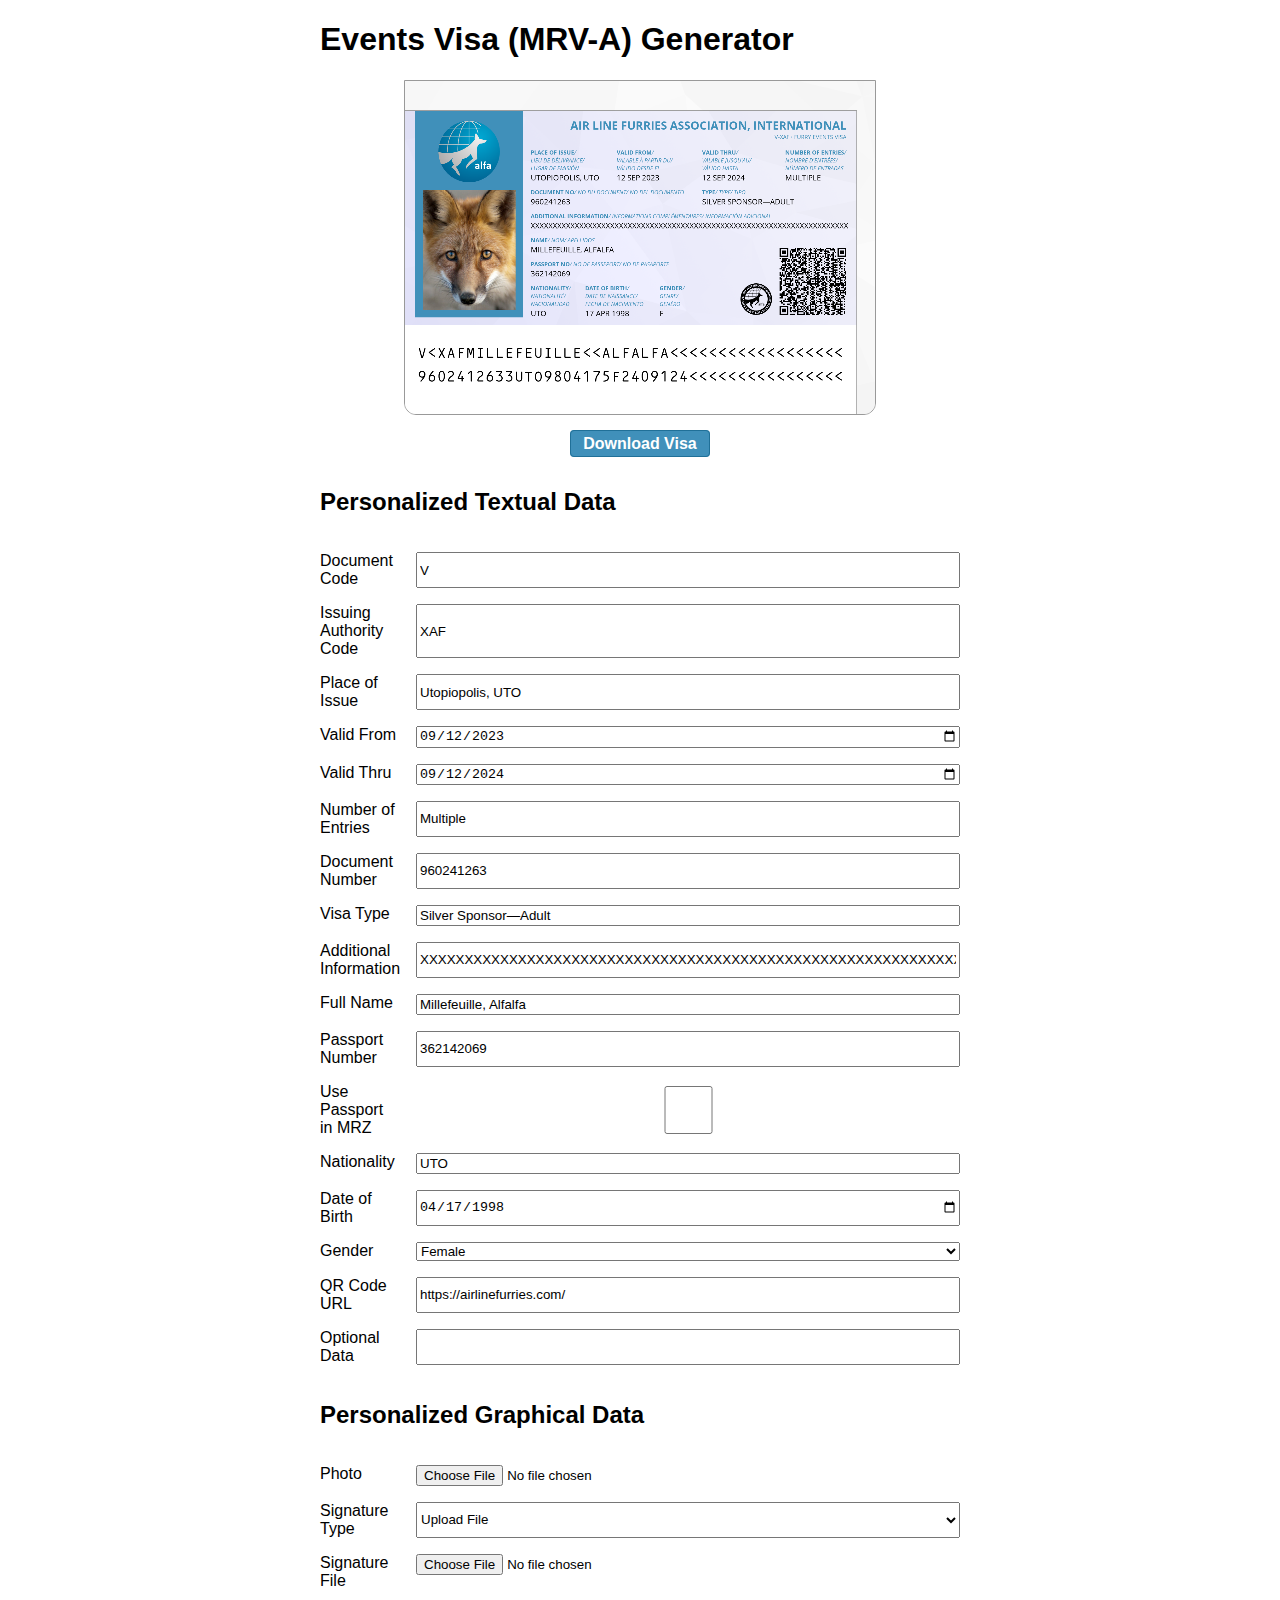
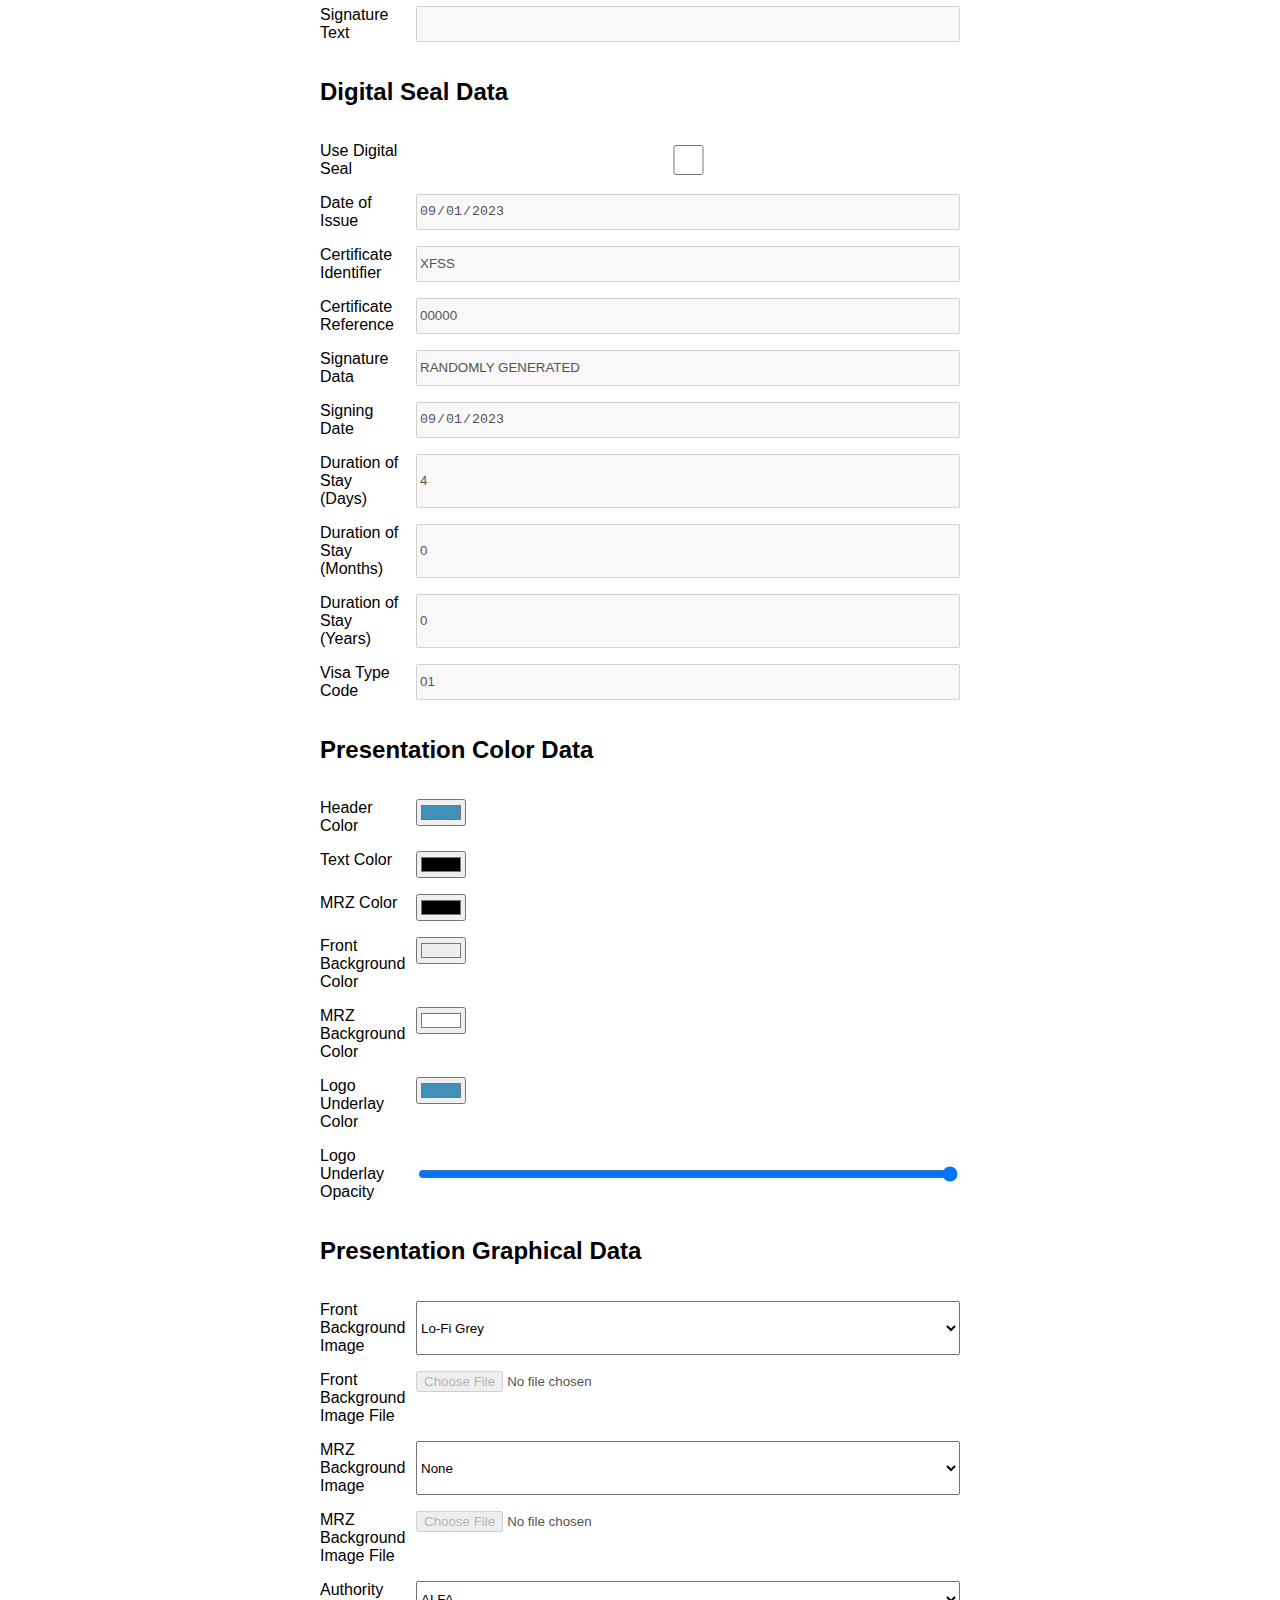
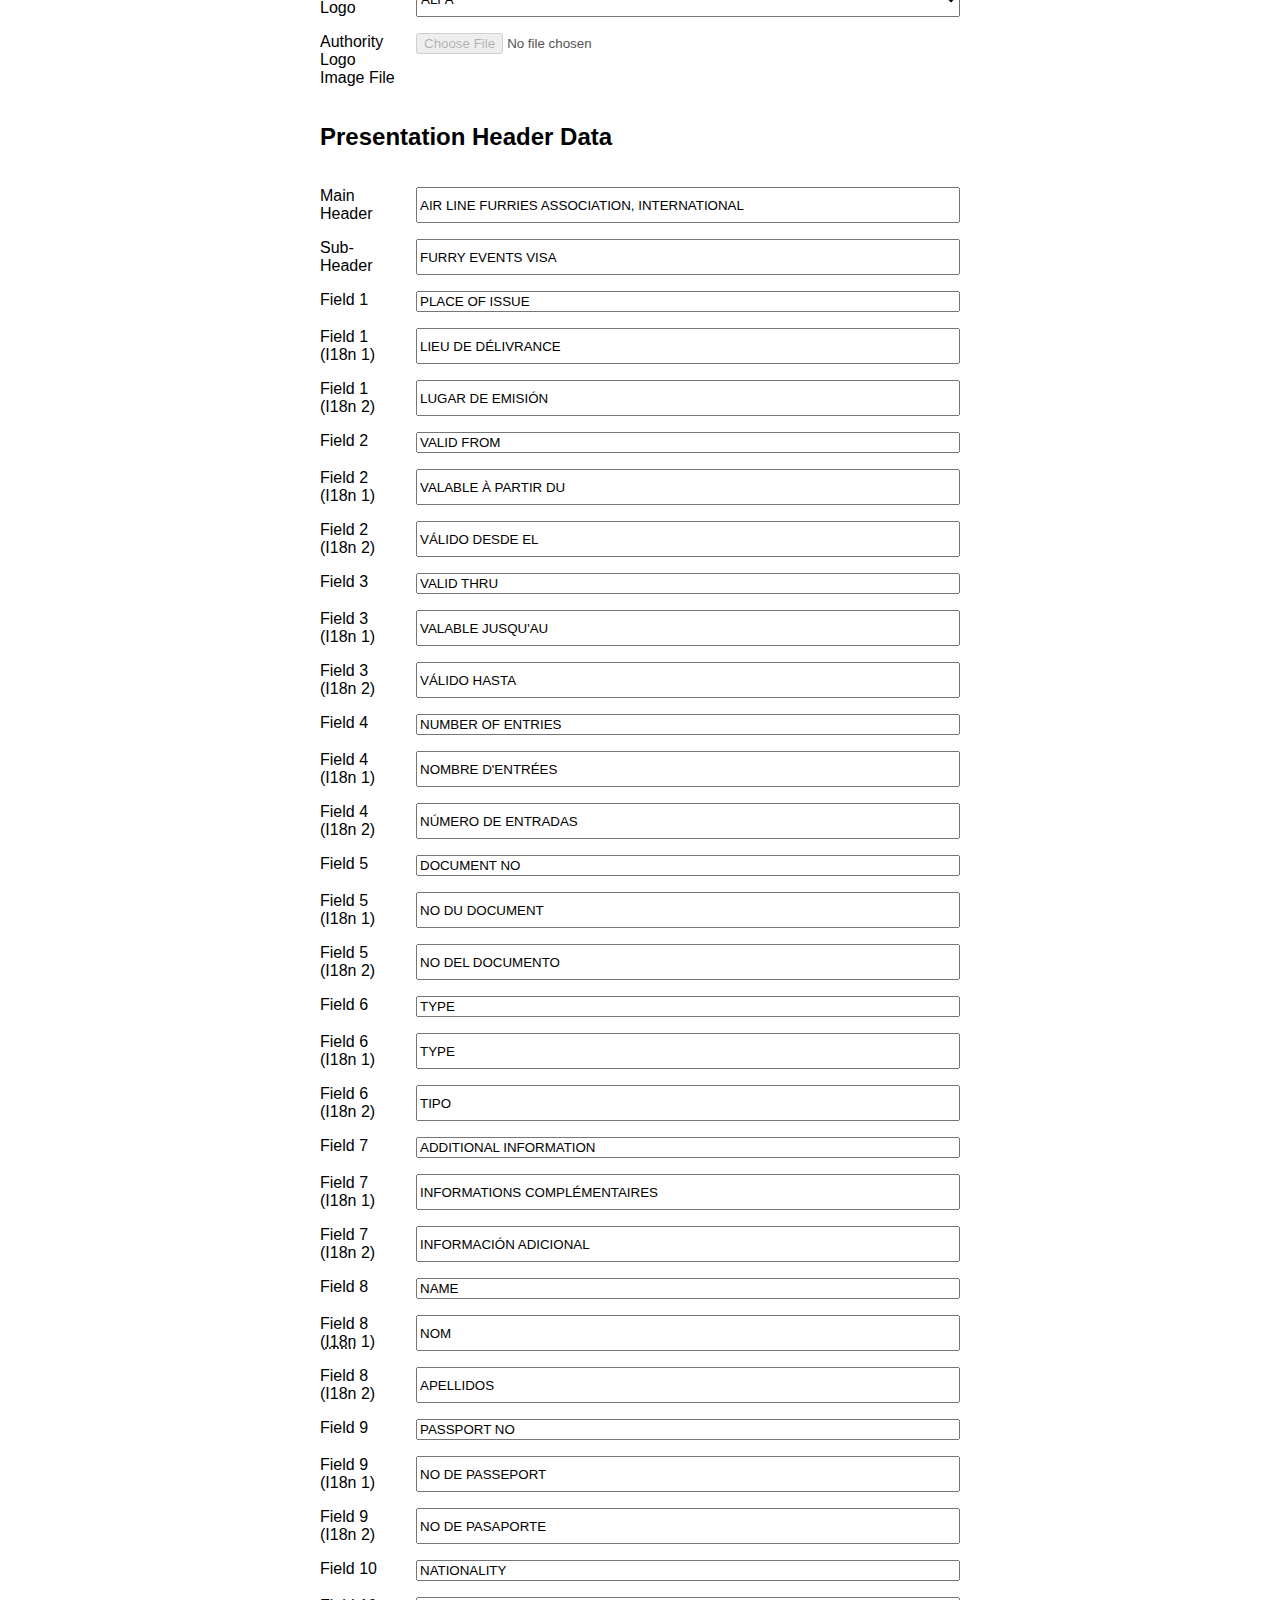
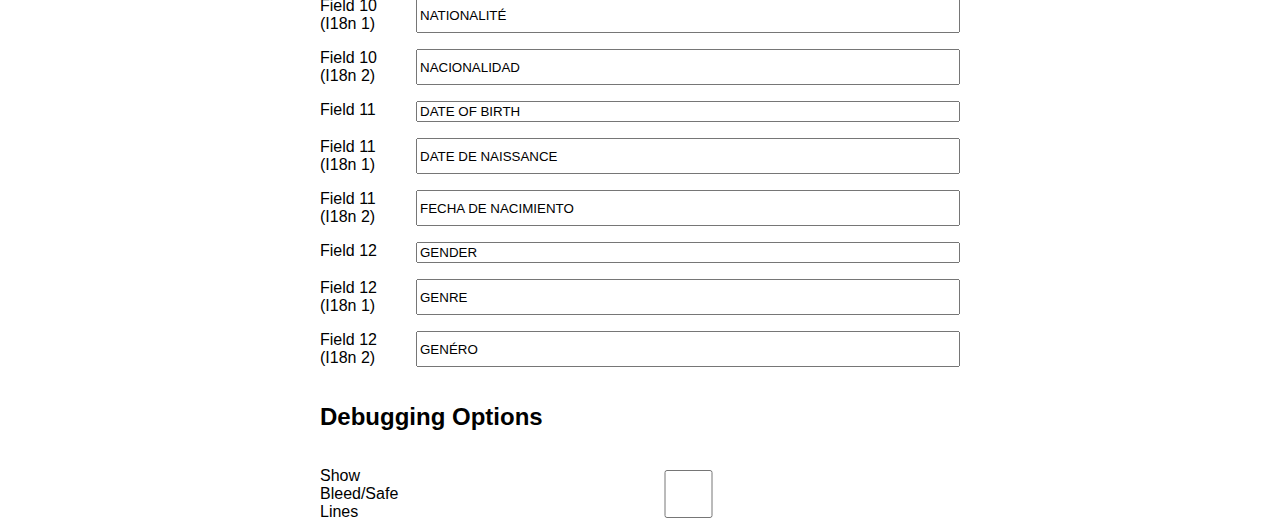
<file: events-mrva/index.html>
<!--
  SPDX-FileCopyrightText: Don Geronimo <https://sentamal.in/>
  SPDX-License-Identifier: CC0-1.0
-->
<!DOCTYPE html>
<html lang="en">
  <head>
    <meta charset="utf-8" />
    <meta name="viewport" content="width=device-width,initial-scale=1" />
    <link rel="stylesheet" type="text/css" href="./index.css" />
    <script type="module" src="./index.js"></script>
    <title>Events Visa (MRV-A) Generator</title>
  </head>
  <body>
    <main>
      <h1>Events Visa (MRV-A) Generator</h1>
      <div class="generated-card">
        <p><canvas id="cardFront"></canvas></p>
        <p><a id="downloadFront">Download Visa</a></p>
      </div>
      <section class="customizationForm">
        <h2>Personalized Textual Data</h2>
        <label for="typeCode">Document Code</label>
        <input id="typeCode" name="typeCode" type="text" />
        <label for="authorityCode">Issuing Authority Code</label>
        <input id="authorityCode" name="authorityCode" type="text" />
        <label for="placeOfIssue">Place of Issue</label>
        <input id="placeOfIssue" name="placeOfIssue" type="text" />
        <label for="validFrom">Valid From</label>
        <input id="validFrom" name="validFrom" type="date" />
        <label for="validThru">Valid Thru</label>
        <input id="validThru" name="validThru" type="date" />
        <label for="numberOfEntries">Number of Entries</label>
        <input id="numberOfEntries" name="numberOfEntries" type="text" />
        <label for="number">Document Number</label>
        <input id="number" name="number" type="text" />
        <label for="type">Visa Type</label>
        <input id="type" name="type" type="text" />
        <label for="additionalInfo">Additional Information</label>
        <input id="additionalInfo" name="additionalInfo" type="text" />
        <label for="fullName">Full Name</label>
        <input id="fullName" name="fullName" type="text" />
        <label for="passportNumber">Passport Number</label>
        <input id="passportNumber" name="passportNumber" type="text" />
        <label for="usePassportInMRZ">Use Passport in MRZ</label>
        <input id="usePassportInMRZ" name="usePassportInMRZ" type="checkbox" />
        <label for="nationalityCode">Nationality</label>
        <input id="nationalityCode" name="nationalityCode" type="text" />
        <label for="dateOfBirth">Date of Birth</label>
        <input id="dateOfBirth" name="dateOfBirth" type="date" />
        <label for="genderMarker">Gender</label>
        <select id="genderMarker" name="genderMarker">
          <option value="X">Other/Unspecified</option>
          <option value="F">Female</option>
          <option value="M">Male</option>
        </select>
        <label for="url">QR Code URL</label>
        <input id="url" name="url" type="url" />
        <label for="optionalData">Optional Data</label>
        <input id="optionalData" name="optionalData" type="text" />
        <h2>Personalized Graphical Data</h2>
        <label for="picture">Photo</label>
        <input id="picture" name="picture" type="file" />
        <label for="signature">Signature Type</label>
        <select id="signature" name="signature">
          <option value="upload">Upload File</option>
          <option value="text">Type Signature</option>
        </select>
        <label for="signatureFile">Signature File</label>
        <input id="signatureFile" name="signatureFile" type="file" />
        <label for="signatureText">Signature Text</label>
        <input id="signatureText" name="signatureText" type="text" />
        <h2>Digital Seal Data</h2>
        <label for="useDigitalSeal">Use Digital Seal</label>
        <input id="useDigitalSeal" name="useDigitalSeal" type="checkbox" />
        <label for="issueDate">Date of Issue</label>
        <input id="issueDate" name="issueDate" type="date" />
        <label for="identifier">Certificate Identifier</label>
        <input id="identifier" name="identifier" type="text" />
        <label for="certReference">Certificate Reference</label>
        <input id="certReference" name="certReference" type="text" />
        <label for="sealSignature">Signature Data</label>
        <input id="sealSignature" name="sealSignature" type="text" disabled="disabled"
               value="RANDOMLY GENERATED" />
        <label for="sealSignatureDate">Signing Date</label>
        <input id="sealSignatureDate" name="sealSignatureDate" type="date" />
        <label for="dayDuration">Duration of Stay (Days)</label>
        <input id="dayDuration" name="dayDuration" type="number" />
        <label for="monthDuration">Duration of Stay (Months)</label>
        <input id="monthDuration" name="monthDuration" type="number" />
        <label for="yearDuration">Duration of Stay (Years)</label>
        <input id="yearDuration" name="yearDuration" type="number" />
        <label for="visaTypeCode">Visa Type Code</label>
        <input id="visaTypeCode" name="visaTypeCode" type="text" />
        <h2>Presentation Color Data</h2>
        <label for="headerColor">Header Color</label>
        <input id="headerColor" name="headerColor" type="color" />
        <label for="textColor">Text Color</label>
        <input id="textColor" name="textColor" type="color" />
        <label for="mrzColor">MRZ Color</label>
        <input id="mrzColor" name="mrzColor" type="color" />
        <label for="frontBackgroundColor">Front Background Color</label>
        <input id="frontBackgroundColor" name="frontBackgroundColor" type="color" />
        <label for="mrzBackgroundColor">MRZ Background Color</label>
        <input id="mrzBackgroundColor" name="mrzBackgroundColor" type="color" />
        <label for="logoUnderlayColor">Logo Underlay Color</label>
        <input id="logoUnderlayColor" name="logoUnderlayColor" type="color" />
        <label for="logoUnderlayAlpha">Logo Underlay Opacity</label>
        <input id="logoUnderlayAlpha" name="logoUnderlayAlpha" type="range" />
        <h2>Presentation Graphical Data</h2>
        <label for="frontBackgroundImage">Front Background Image</label>
        <select id="frontBackgroundImage" name="frontBackgroundImage">
          <option value="none">None</option>
          <option value="upload">Upload File</option>
          <option value="/cardBackgrounds/passport-mrva-lofiGrey.png">Lo-Fi Grey</option>
        </select>
        <label for="frontBackgroundImageFile">Front Background Image File</label>
        <input id="frontBackgroundImageFile" name="frontBackgroundImageFile" type="file" />
        <label for="mrzBackgroundImage">MRZ Background Image</label>
        <select id="mrzBackgroundImage" name="mrzBackgroundImage">
          <option value="none">None</option>
          <option value="upload">Upload File</option>
        </select>
        <label for="mrzBackgroundImageFile">MRZ Background Image File</label>
        <input id="mrzBackgroundImageFile" name="mrzBackgroundImageFile" type="file" />
        <label for="logo">Authority Logo</label>
        <select id="logo" name="logo">
          <option value="upload">Upload File</option>
          <option value="/smallLogos/alfa.svg">ALFA</option>
        </select>
        <label for="logoFile">Authority Logo Image File</label>
        <input id="logoFile" name="logoFile" type="file" />
        <h2>Presentation Header Data</h2>
        <label for="fullAuthority">Main Header</label>
        <input id="fullAuthority" name="fullAuthority" type="text" />
        <label for="fullDocumentName">Sub-Header</label>
        <input id="fullDocumentName" name="fullDocumentName" type="text" />
        <label for="placeOfIssueHeader">Field 1</label>
        <input id="placeOfIssueHeader" name="placeOfIssueHeader" type="text" />
        <label for="placeOfIssueHeaderI18n1">Field 1 (I18n 1)</label>
        <input id="placeOfIssueHeaderI18n1" name="placeOfIssueHeaderI18n1" type="text" />
        <label for="placeOfIssueHeaderI18n2">Field 1 (I18n 2)</label>
        <input id="placeOfIssueHeaderI18n2" name="placeOfIssueHeaderI18n2" type="text" />
        <label for="validFromHeader">Field 2</label>
        <input id="validFromHeader" name="validFromHeader" type="text" />
        <label for="validFromHeaderI18n1">Field 2 (I18n 1)</label>
        <input id="validFromHeaderI18n1" name="validFromHeaderI18n1" type="text" />
        <label for="validFromHeaderI18n2">Field 2 (I18n 2)</label>
        <input id="validFromHeaderI18n2" name="validFromHeaderI18n2" type="text" />
        <label for="validThruHeader">Field 3</label>
        <input id="validThruHeader" name="validThruHeader" type="text" />
        <label for="validThruHeaderI18n1">Field 3 (I18n 1)</label>
        <input id="validThruHeaderI18n1" name="validThruHeaderI18n1" type="text" />
        <label for="validThruHeaderI18n2">Field 3 (I18n 2)</label>
        <input id="validThruHeaderI18n2" name="validThruHeaderI18n2" type="text" />
        <label for="numberOfEntriesHeader">Field 4</label>
        <input id="numberOfEntriesHeader" name="numberOfEntriesHeader" type="text" />
        <label for="numberOfEntriesHeaderI18n1">Field 4 (I18n 1)</label>
        <input id="numberOfEntriesHeaderI18n1" name="numberOfEntriesHeaderI18n1" type="text" />
        <label for="numberOfEntriesHeaderI18n2">Field 4 (I18n 2)</label>
        <input id="numberOfEntriesHeaderI18n2" name="numberOfEntriesHeaderI18n2" type="text" />
        <label for="numberHeader">Field 5</label>
        <input id="numberHeader" name="numberHeader" type="text" />
        <label for="numberHeaderI18n1">Field 5 (I18n 1)</label>
        <input id="numberHeaderI18n1" name="numberHeaderI18n1" type="text" />
        <label for="numberHeaderI18n2">Field 5 (I18n 2)</label>
        <input id="numberHeaderI18n2" name="numberHeaderI18n2" type="text" />
        <label for="typeHeader">Field 6</label>
        <input id="typeHeader" name="typeHeader" type="text" />
        <label for="typeHeaderI18n1">Field 6 (I18n 1)</label>
        <input id="typeHeaderI18n1" name="typeHeaderI18n1" type="text" />
        <label for="typeHeaderI18n2">Field 6 (I18n 2)</label>
        <input id="typeHeaderI18n2" name="typeHeaderI18n2" type="text" />
        <label for="additionalInfoHeader">Field 7</label>
        <input id="additionalInfoHeader" name="additionalInfoHeader" type="text" />
        <label for="additionalInfoHeaderI18n1">Field 7 (I18n 1)</label>
        <input id="additionalInfoHeaderI18n1" name="additionalInfoHeaderI18n1" type="text" />
        <label for="additionalInfoHeaderI18n2">Field 7 (I18n 2)</label>
        <input id="additionalInfoHeaderI18n2" name="additionalInfoHeaderI18n2" type="text" />
        <label for="nameHeader">Field 8</label>
        <input id="nameHeader" name="nameHeader" type="text" />
        <label for="nameHeaderI18n1">Field 8 (<abbr title="Internationalization">I18n</abbr> 1)</label>
        <input id="nameHeaderI18n1" name="nameHeaderI18n1" type="text" />
        <label for="nameHeaderI18n2">Field 8 (I18n 2)</label>
        <input id="nameHeaderI18n2" name="nameHeaderI18n2" type="text" />
        <label for="passportNumberHeader">Field 9</label>
        <input id="passportNumberHeader" name="passportNumberHeader" type="text" />
        <label for="passportNumberHeaderI18n1">Field 9 (I18n 1)</label>
        <input id="passportNumberHeaderI18n1" name="passportNumberHeaderI18n1" type="text" />
        <label for="passportNumberHeaderI18n2">Field 9 (I18n 2)</label>
        <input id="passportNumberHeaderI18n2" name="passportNumberHeaderI18n2" type="text" />
        <label for="nationalityHeader">Field 10</label>
        <input id="nationalityHeader" name="nationalityHeader" type="text" />
        <label for="nationalityHeaderI18n1">Field 10 (I18n 1)</label>
        <input id="nationalityHeaderI18n1" name="nationalityHeaderI18n1" type="text" />
        <label for="nationalityHeaderI18n2">Field 10 (I18n 2)</label>
        <input id="nationalityHeaderI18n2" name="nationalityHeaderI18n2" type="text" />
        <label for="dateOfBirthHeader">Field 11</label>
        <input id="dateOfBirthHeader" name="dateOfBirthHeader" type="text" />
        <label for="dateOfBirthHeaderI18n1">Field 11 (I18n 1)</label>
        <input id="dateOfBirthHeaderI18n1" name="dateOfBirthHeaderI18n1" type="text" />
        <label for="dateOfBirthHeaderI18n2">Field 11 (I18n 2)</label>
        <input id="dateOfBirthHeaderI18n2" name="dateOfBirthHeaderI18n2" type="text" />
        <label for="genderHeader">Field 12</label>
        <input id="genderHeader" name="genderHeader" type="text" />
        <label for="genderHeaderI18n1">Field 12 (I18n 1)</label>
        <input id="genderHeaderI18n1" name="genderHeaderI18n1" type="text" />
        <label for="genderHeaderI18n2">Field 12 (I18n 2)</label>
        <input id="genderHeaderI18n2" name="genderHeaderI18n2" type="text" />
        <h2>Debugging Options</h2>
        <label for="showGuides">Show Bleed/Safe Lines</label>
        <input id="showGuides" name="showGuides" type="checkbox" />
      </section>
    </main>
    <div id="offscreenCanvases">
      <canvas id="offscreen-front"></canvas>
      <canvas id="offscreen-signature"></canvas>
    </div>
  </body>
</html>
</file>
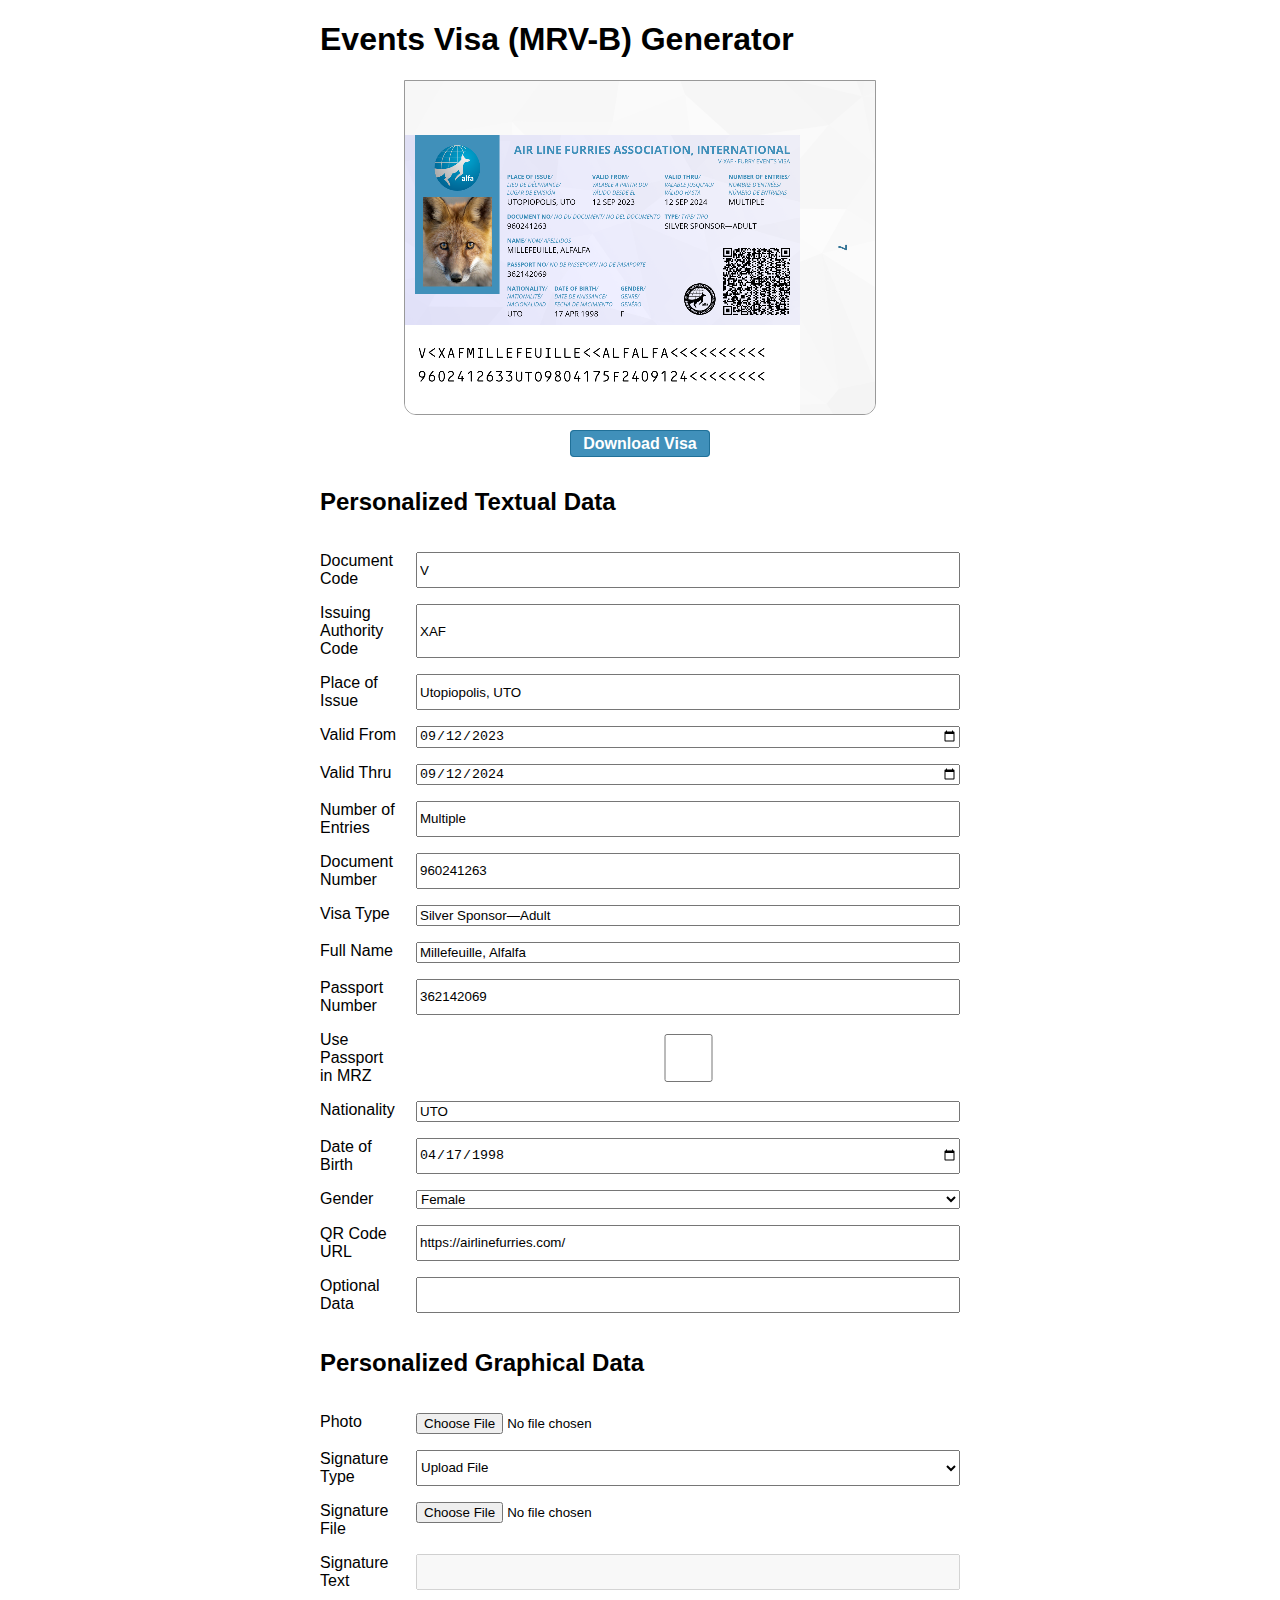
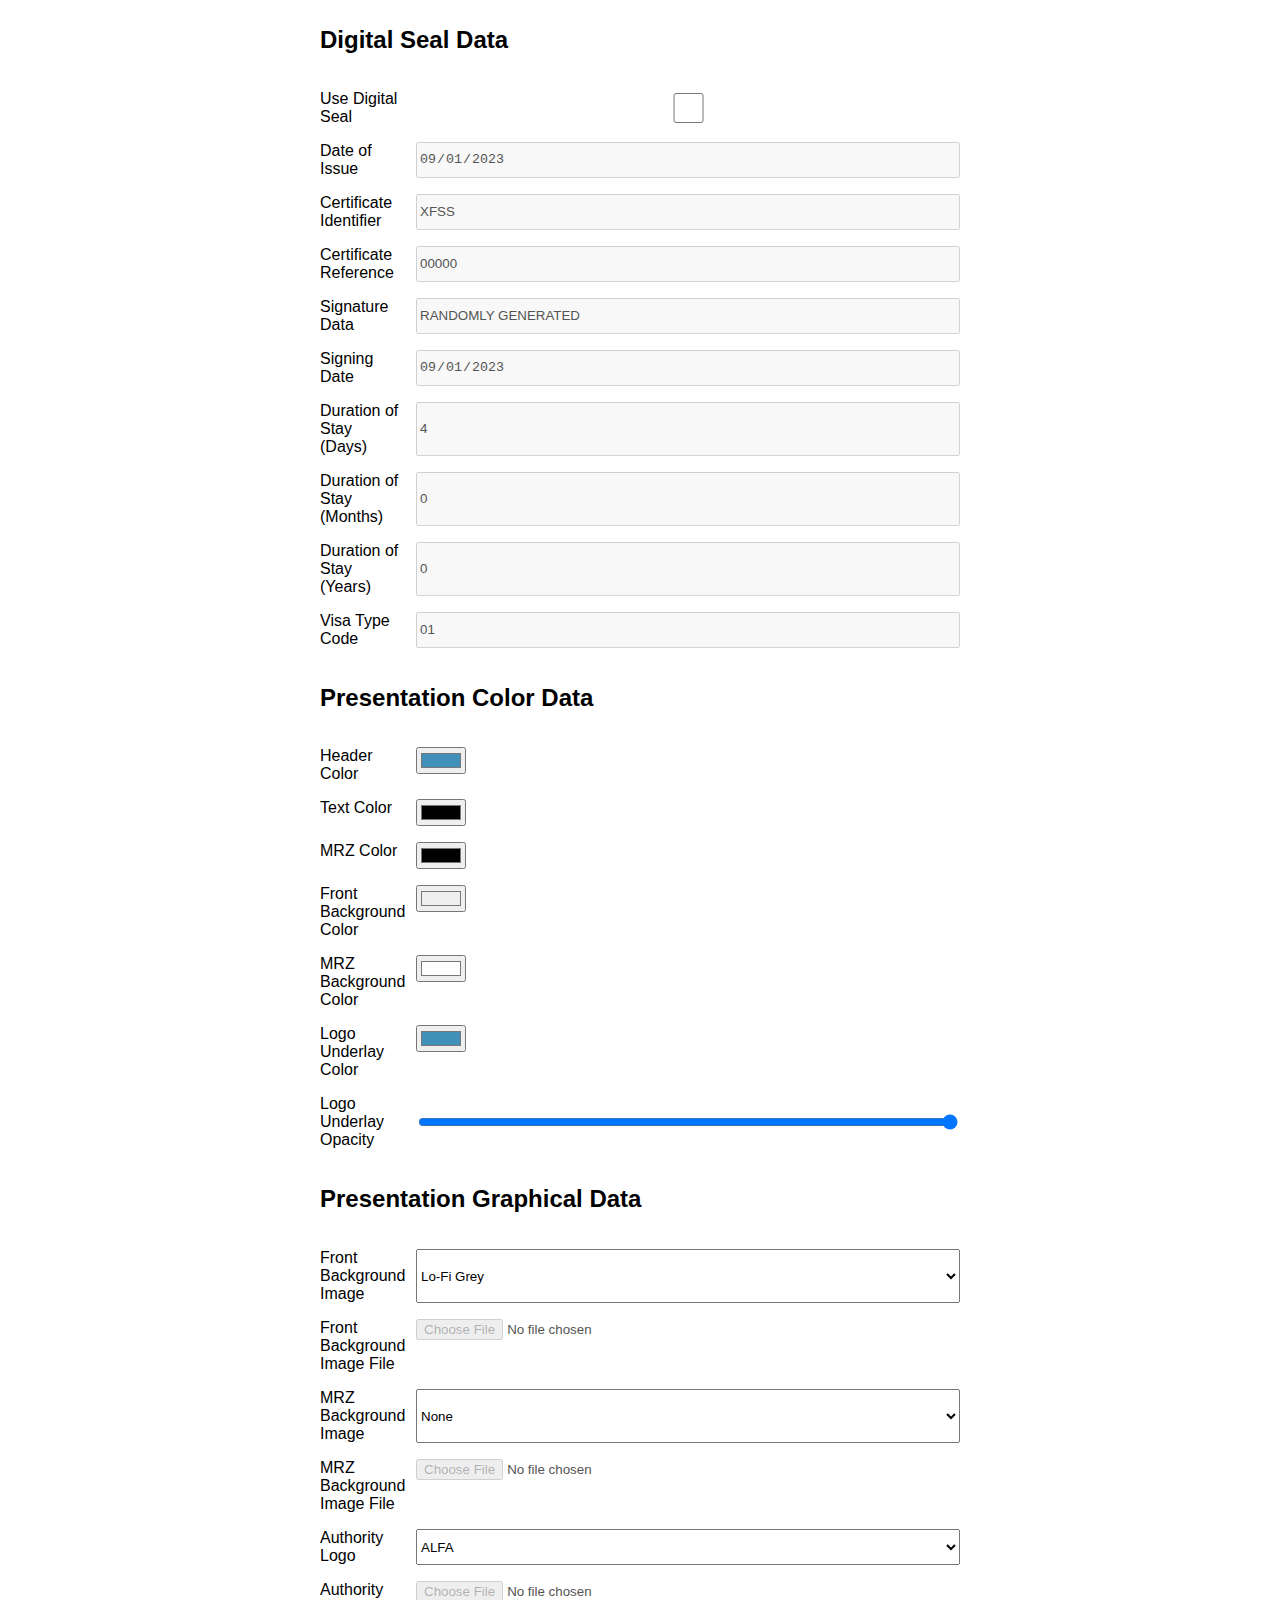
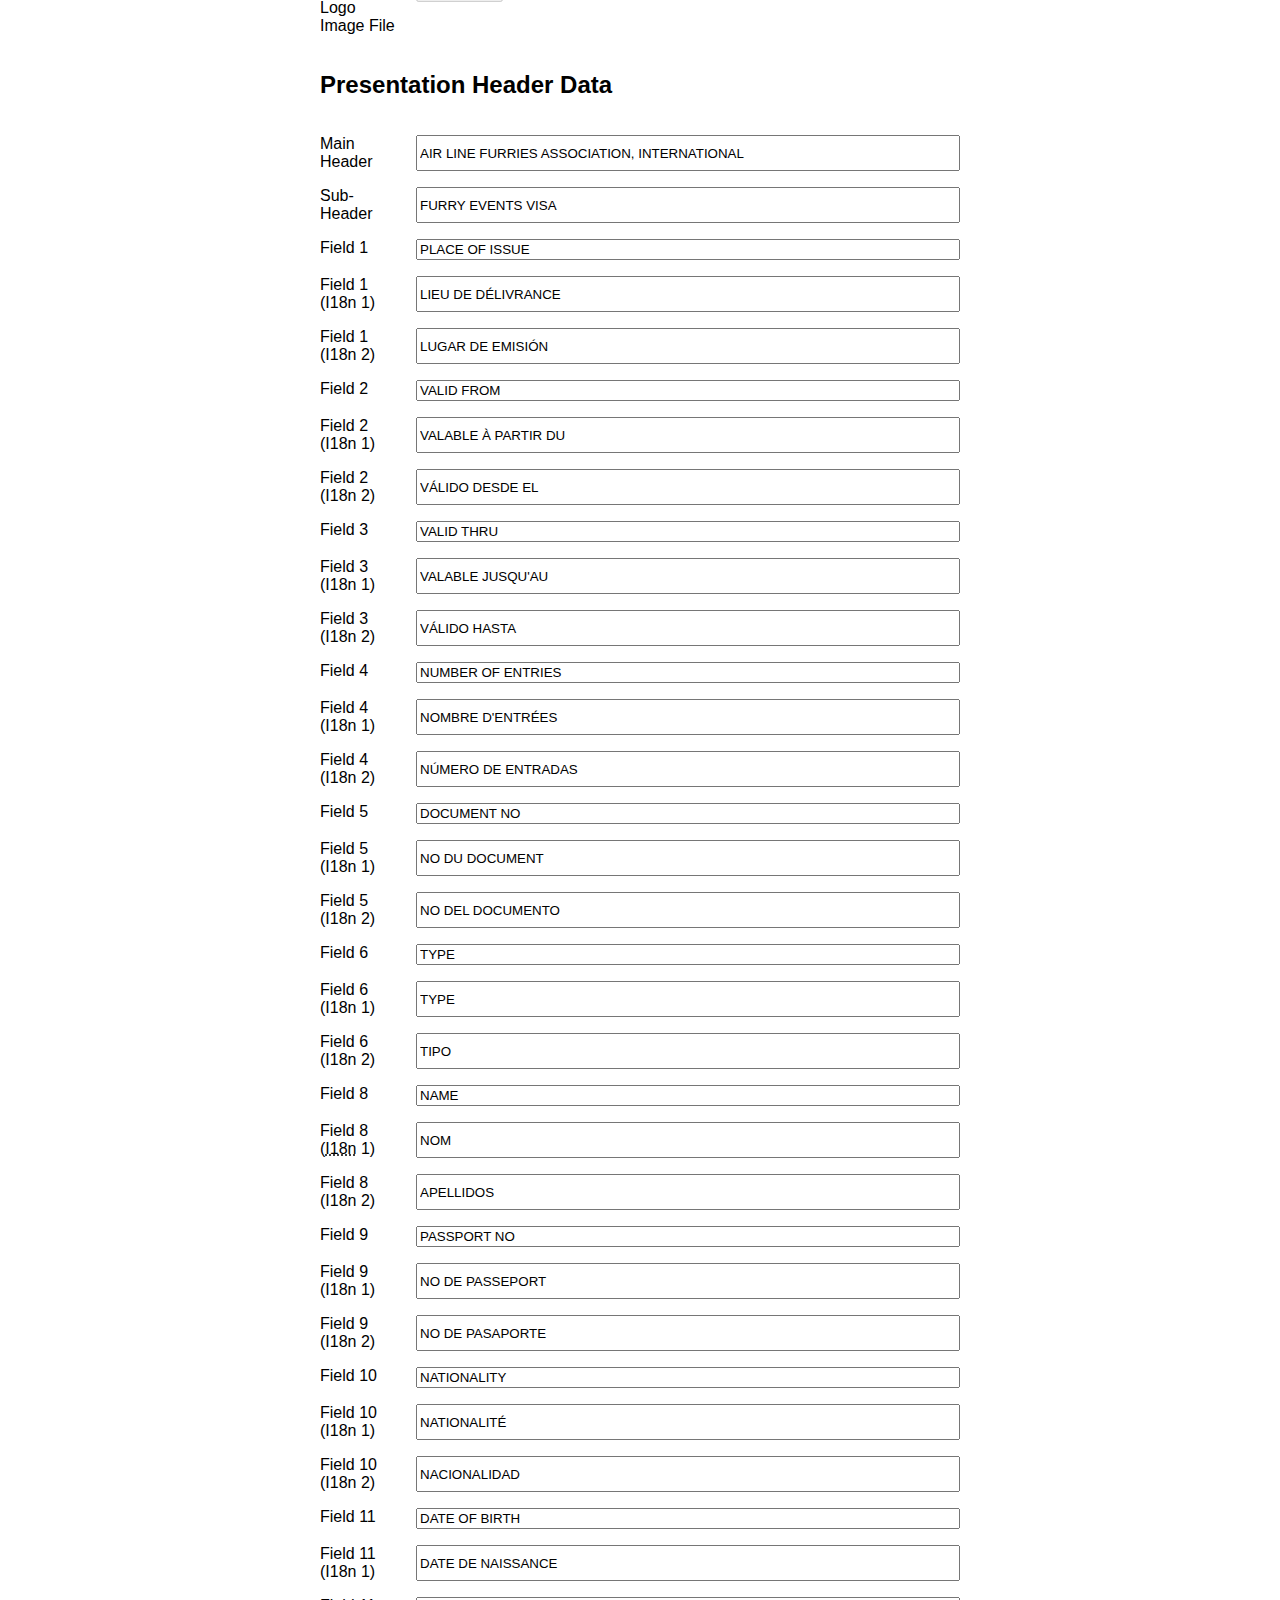
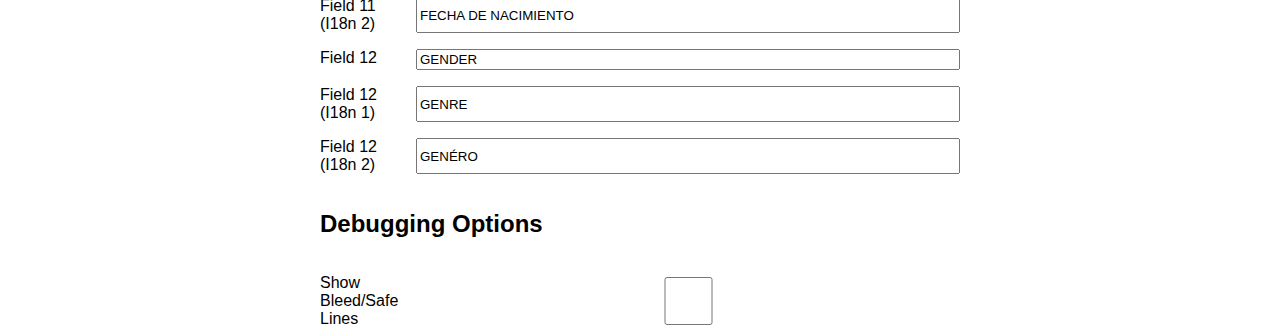
<file: events-mrvb/index.html>
<!--
  SPDX-FileCopyrightText: Don Geronimo <https://sentamal.in/>
  SPDX-License-Identifier: CC0-1.0
-->
<!DOCTYPE html>
<html lang="en">
  <head>
    <meta charset="utf-8" />
    <meta name="viewport" content="width=device-width,initial-scale=1" />
    <link rel="stylesheet" type="text/css" href="./index.css" />
    <script type="module" src="./index.js"></script>
    <title>Events Visa (MRV-B) Generator</title>
  </head>
  <body>
    <main>
      <h1>Events Visa (MRV-B) Generator</h1>
      <div class="generated-card">
        <p><canvas id="cardFront"></canvas></p>
        <p><a id="downloadFront">Download Visa</a></p>
      </div>
      <section class="customizationForm">
        <h2>Personalized Textual Data</h2>
        <label for="typeCode">Document Code</label>
        <input id="typeCode" name="typeCode" type="text" />
        <label for="authorityCode">Issuing Authority Code</label>
        <input id="authorityCode" name="authorityCode" type="text" />
        <label for="placeOfIssue">Place of Issue</label>
        <input id="placeOfIssue" name="placeOfIssue" type="text" />
        <label for="validFrom">Valid From</label>
        <input id="validFrom" name="validFrom" type="date" />
        <label for="validThru">Valid Thru</label>
        <input id="validThru" name="validThru" type="date" />
        <label for="numberOfEntries">Number of Entries</label>
        <input id="numberOfEntries" name="numberOfEntries" type="text" />
        <label for="number">Document Number</label>
        <input id="number" name="number" type="text" />
        <label for="type">Visa Type</label>
        <input id="type" name="type" type="text" />
        <label for="fullName">Full Name</label>
        <input id="fullName" name="fullName" type="text" />
        <label for="passportNumber">Passport Number</label>
        <input id="passportNumber" name="passportNumber" type="text" />
        <label for="usePassportInMRZ">Use Passport in MRZ</label>
        <input id="usePassportInMRZ" name="usePassportInMRZ" type="checkbox" />
        <label for="nationalityCode">Nationality</label>
        <input id="nationalityCode" name="nationalityCode" type="text" />
        <label for="dateOfBirth">Date of Birth</label>
        <input id="dateOfBirth" name="dateOfBirth" type="date" />
        <label for="genderMarker">Gender</label>
        <select id="genderMarker" name="genderMarker">
          <option value="X">Other/Unspecified</option>
          <option value="F">Female</option>
          <option value="M">Male</option>
        </select>
        <label for="url">QR Code URL</label>
        <input id="url" name="url" type="url" />
        <label for="optionalData">Optional Data</label>
        <input id="optionalData" name="optionalData" type="text" />
        <h2>Personalized Graphical Data</h2>
        <label for="picture">Photo</label>
        <input id="picture" name="picture" type="file" />
        <label for="signature">Signature Type</label>
        <select id="signature" name="signature">
          <option value="upload">Upload File</option>
          <option value="text">Type Signature</option>
        </select>
        <label for="signatureFile">Signature File</label>
        <input id="signatureFile" name="signatureFile" type="file" />
        <label for="signatureText">Signature Text</label>
        <input id="signatureText" name="signatureText" type="text" />
        <h2>Digital Seal Data</h2>
        <label for="useDigitalSeal">Use Digital Seal</label>
        <input id="useDigitalSeal" name="useDigitalSeal" type="checkbox" />
        <label for="issueDate">Date of Issue</label>
        <input id="issueDate" name="issueDate" type="date" />
        <label for="identifier">Certificate Identifier</label>
        <input id="identifier" name="identifier" type="text" />
        <label for="certReference">Certificate Reference</label>
        <input id="certReference" name="certReference" type="text" />
        <label for="sealSignature">Signature Data</label>
        <input id="sealSignature" name="sealSignature" type="text" disabled="disabled"
               value="RANDOMLY GENERATED" />
        <label for="sealSignatureDate">Signing Date</label>
        <input id="sealSignatureDate" name="sealSignatureDate" type="date" />
        <label for="dayDuration">Duration of Stay (Days)</label>
        <input id="dayDuration" name="dayDuration" type="number" />
        <label for="monthDuration">Duration of Stay (Months)</label>
        <input id="monthDuration" name="monthDuration" type="number" />
        <label for="yearDuration">Duration of Stay (Years)</label>
        <input id="yearDuration" name="yearDuration" type="number" />
        <label for="visaTypeCode">Visa Type Code</label>
        <input id="visaTypeCode" name="visaTypeCode" type="text" />
        <h2>Presentation Color Data</h2>
        <label for="headerColor">Header Color</label>
        <input id="headerColor" name="headerColor" type="color" />
        <label for="textColor">Text Color</label>
        <input id="textColor" name="textColor" type="color" />
        <label for="mrzColor">MRZ Color</label>
        <input id="mrzColor" name="mrzColor" type="color" />
        <label for="frontBackgroundColor">Front Background Color</label>
        <input id="frontBackgroundColor" name="frontBackgroundColor" type="color" />
        <label for="mrzBackgroundColor">MRZ Background Color</label>
        <input id="mrzBackgroundColor" name="mrzBackgroundColor" type="color" />
        <label for="logoUnderlayColor">Logo Underlay Color</label>
        <input id="logoUnderlayColor" name="logoUnderlayColor" type="color" />
        <label for="logoUnderlayAlpha">Logo Underlay Opacity</label>
        <input id="logoUnderlayAlpha" name="logoUnderlayAlpha" type="range" />
        <h2>Presentation Graphical Data</h2>
        <label for="frontBackgroundImage">Front Background Image</label>
        <select id="frontBackgroundImage" name="frontBackgroundImage">
          <option value="none">None</option>
          <option value="upload">Upload File</option>
          <option value="/cardBackgrounds/passport-mrva-lofiGrey.png">Lo-Fi Grey</option>
        </select>
        <label for="frontBackgroundImageFile">Front Background Image File</label>
        <input id="frontBackgroundImageFile" name="frontBackgroundImageFile" type="file" />
        <label for="mrzBackgroundImage">MRZ Background Image</label>
        <select id="mrzBackgroundImage" name="mrzBackgroundImage">
          <option value="none">None</option>
          <option value="upload">Upload File</option>
        </select>
        <label for="mrzBackgroundImageFile">MRZ Background Image File</label>
        <input id="mrzBackgroundImageFile" name="mrzBackgroundImageFile" type="file" />
        <label for="logo">Authority Logo</label>
        <select id="logo" name="logo">
          <option value="upload">Upload File</option>
          <option value="/smallLogos/alfa.svg">ALFA</option>
        </select>
        <label for="logoFile">Authority Logo Image File</label>
        <input id="logoFile" name="logoFile" type="file" />
        <h2>Presentation Header Data</h2>
        <label for="fullAuthority">Main Header</label>
        <input id="fullAuthority" name="fullAuthority" type="text" />
        <label for="fullDocumentName">Sub-Header</label>
        <input id="fullDocumentName" name="fullDocumentName" type="text" />
        <label for="placeOfIssueHeader">Field 1</label>
        <input id="placeOfIssueHeader" name="placeOfIssueHeader" type="text" />
        <label for="placeOfIssueHeaderI18n1">Field 1 (I18n 1)</label>
        <input id="placeOfIssueHeaderI18n1" name="placeOfIssueHeaderI18n1" type="text" />
        <label for="placeOfIssueHeaderI18n2">Field 1 (I18n 2)</label>
        <input id="placeOfIssueHeaderI18n2" name="placeOfIssueHeaderI18n2" type="text" />
        <label for="validFromHeader">Field 2</label>
        <input id="validFromHeader" name="validFromHeader" type="text" />
        <label for="validFromHeaderI18n1">Field 2 (I18n 1)</label>
        <input id="validFromHeaderI18n1" name="validFromHeaderI18n1" type="text" />
        <label for="validFromHeaderI18n2">Field 2 (I18n 2)</label>
        <input id="validFromHeaderI18n2" name="validFromHeaderI18n2" type="text" />
        <label for="validThruHeader">Field 3</label>
        <input id="validThruHeader" name="validThruHeader" type="text" />
        <label for="validThruHeaderI18n1">Field 3 (I18n 1)</label>
        <input id="validThruHeaderI18n1" name="validThruHeaderI18n1" type="text" />
        <label for="validThruHeaderI18n2">Field 3 (I18n 2)</label>
        <input id="validThruHeaderI18n2" name="validThruHeaderI18n2" type="text" />
        <label for="numberOfEntriesHeader">Field 4</label>
        <input id="numberOfEntriesHeader" name="numberOfEntriesHeader" type="text" />
        <label for="numberOfEntriesHeaderI18n1">Field 4 (I18n 1)</label>
        <input id="numberOfEntriesHeaderI18n1" name="numberOfEntriesHeaderI18n1" type="text" />
        <label for="numberOfEntriesHeaderI18n2">Field 4 (I18n 2)</label>
        <input id="numberOfEntriesHeaderI18n2" name="numberOfEntriesHeaderI18n2" type="text" />
        <label for="numberHeader">Field 5</label>
        <input id="numberHeader" name="numberHeader" type="text" />
        <label for="numberHeaderI18n1">Field 5 (I18n 1)</label>
        <input id="numberHeaderI18n1" name="numberHeaderI18n1" type="text" />
        <label for="numberHeaderI18n2">Field 5 (I18n 2)</label>
        <input id="numberHeaderI18n2" name="numberHeaderI18n2" type="text" />
        <label for="typeHeader">Field 6</label>
        <input id="typeHeader" name="typeHeader" type="text" />
        <label for="typeHeaderI18n1">Field 6 (I18n 1)</label>
        <input id="typeHeaderI18n1" name="typeHeaderI18n1" type="text" />
        <label for="typeHeaderI18n2">Field 6 (I18n 2)</label>
        <input id="typeHeaderI18n2" name="typeHeaderI18n2" type="text" />
        <label for="nameHeader">Field 8</label>
        <input id="nameHeader" name="nameHeader" type="text" />
        <label for="nameHeaderI18n1">Field 8 (<abbr title="Internationalization">I18n</abbr> 1)</label>
        <input id="nameHeaderI18n1" name="nameHeaderI18n1" type="text" />
        <label for="nameHeaderI18n2">Field 8 (I18n 2)</label>
        <input id="nameHeaderI18n2" name="nameHeaderI18n2" type="text" />
        <label for="passportNumberHeader">Field 9</label>
        <input id="passportNumberHeader" name="passportNumberHeader" type="text" />
        <label for="passportNumberHeaderI18n1">Field 9 (I18n 1)</label>
        <input id="passportNumberHeaderI18n1" name="passportNumberHeaderI18n1" type="text" />
        <label for="passportNumberHeaderI18n2">Field 9 (I18n 2)</label>
        <input id="passportNumberHeaderI18n2" name="passportNumberHeaderI18n2" type="text" />
        <label for="nationalityHeader">Field 10</label>
        <input id="nationalityHeader" name="nationalityHeader" type="text" />
        <label for="nationalityHeaderI18n1">Field 10 (I18n 1)</label>
        <input id="nationalityHeaderI18n1" name="nationalityHeaderI18n1" type="text" />
        <label for="nationalityHeaderI18n2">Field 10 (I18n 2)</label>
        <input id="nationalityHeaderI18n2" name="nationalityHeaderI18n2" type="text" />
        <label for="dateOfBirthHeader">Field 11</label>
        <input id="dateOfBirthHeader" name="dateOfBirthHeader" type="text" />
        <label for="dateOfBirthHeaderI18n1">Field 11 (I18n 1)</label>
        <input id="dateOfBirthHeaderI18n1" name="dateOfBirthHeaderI18n1" type="text" />
        <label for="dateOfBirthHeaderI18n2">Field 11 (I18n 2)</label>
        <input id="dateOfBirthHeaderI18n2" name="dateOfBirthHeaderI18n2" type="text" />
        <label for="genderHeader">Field 12</label>
        <input id="genderHeader" name="genderHeader" type="text" />
        <label for="genderHeaderI18n1">Field 12 (I18n 1)</label>
        <input id="genderHeaderI18n1" name="genderHeaderI18n1" type="text" />
        <label for="genderHeaderI18n2">Field 12 (I18n 2)</label>
        <input id="genderHeaderI18n2" name="genderHeaderI18n2" type="text" />
        <h2>Debugging Options</h2>
        <label for="showGuides">Show Bleed/Safe Lines</label>
        <input id="showGuides" name="showGuides" type="checkbox" />
      </section>
    </main>
    <div id="offscreenCanvases">
      <canvas id="offscreen-front"></canvas>
      <canvas id="offscreen-signature"></canvas>
    </div>
  </body>
</html>
</file>
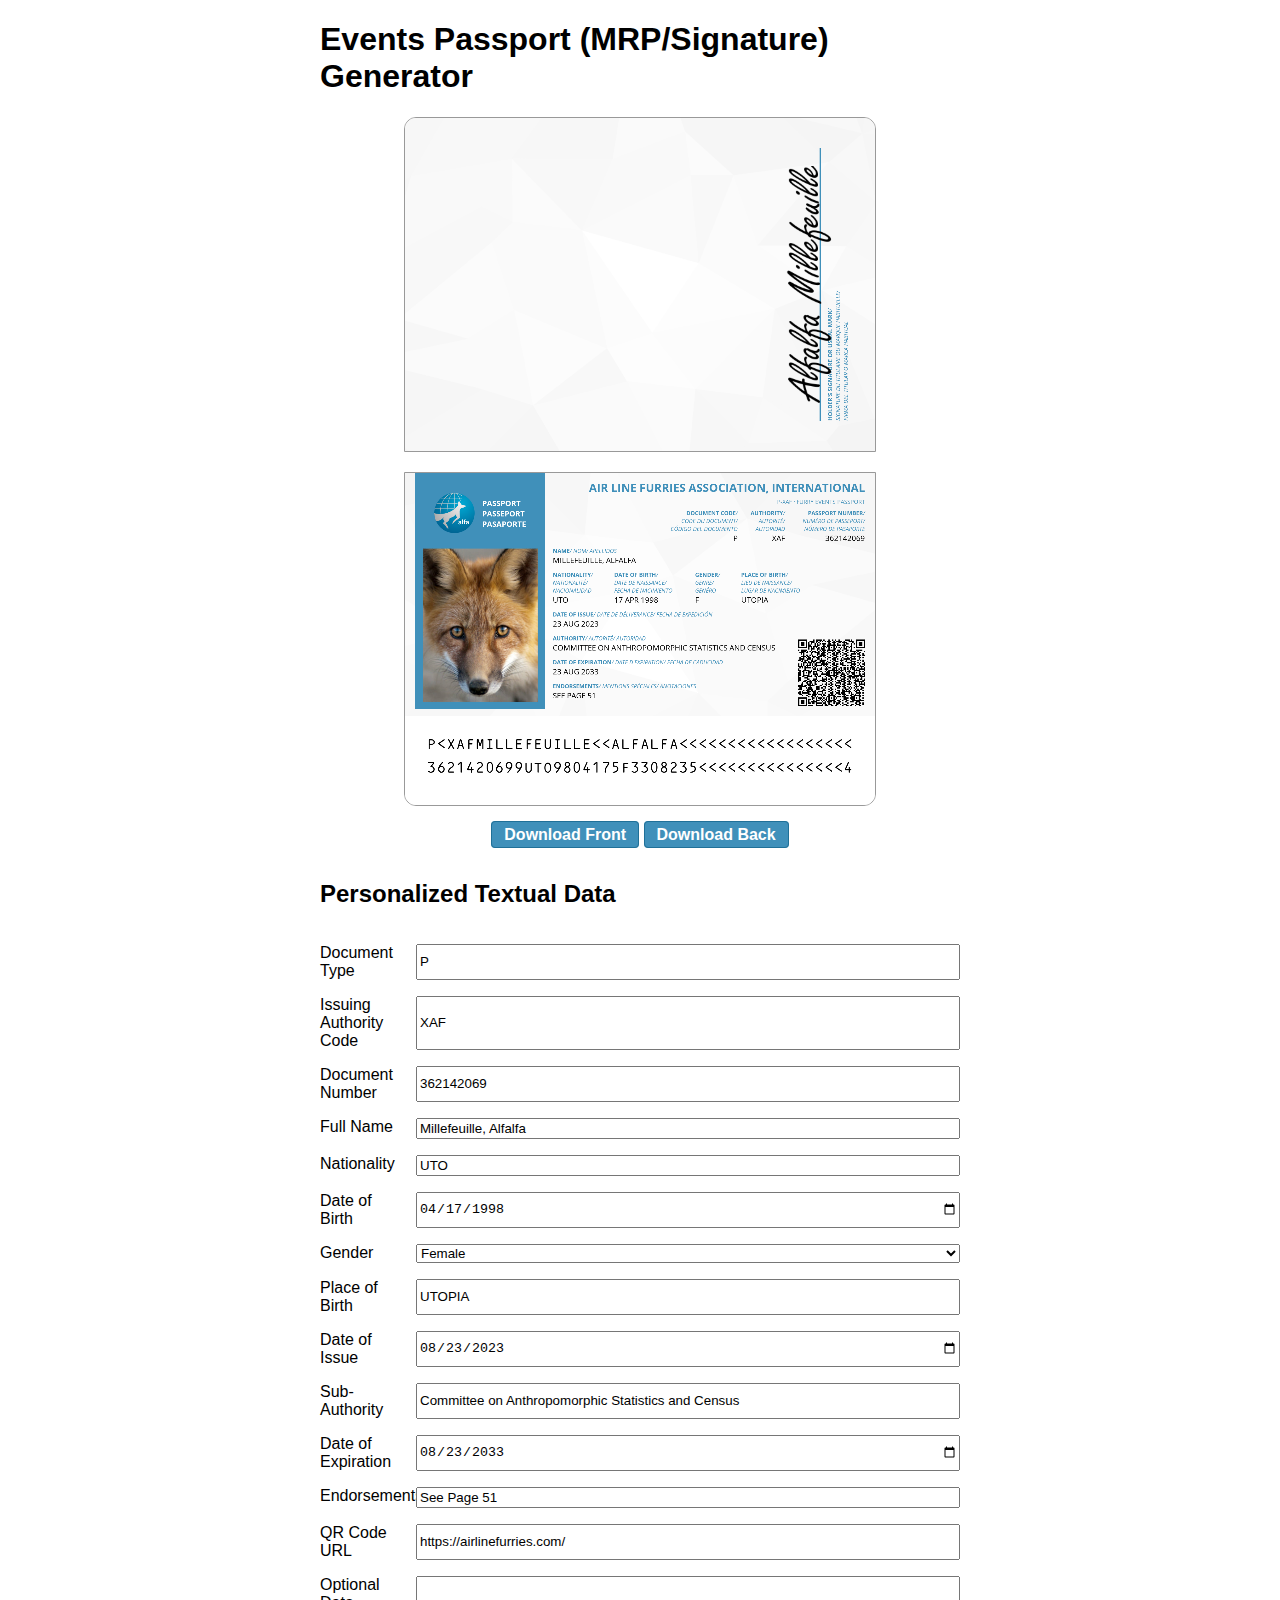
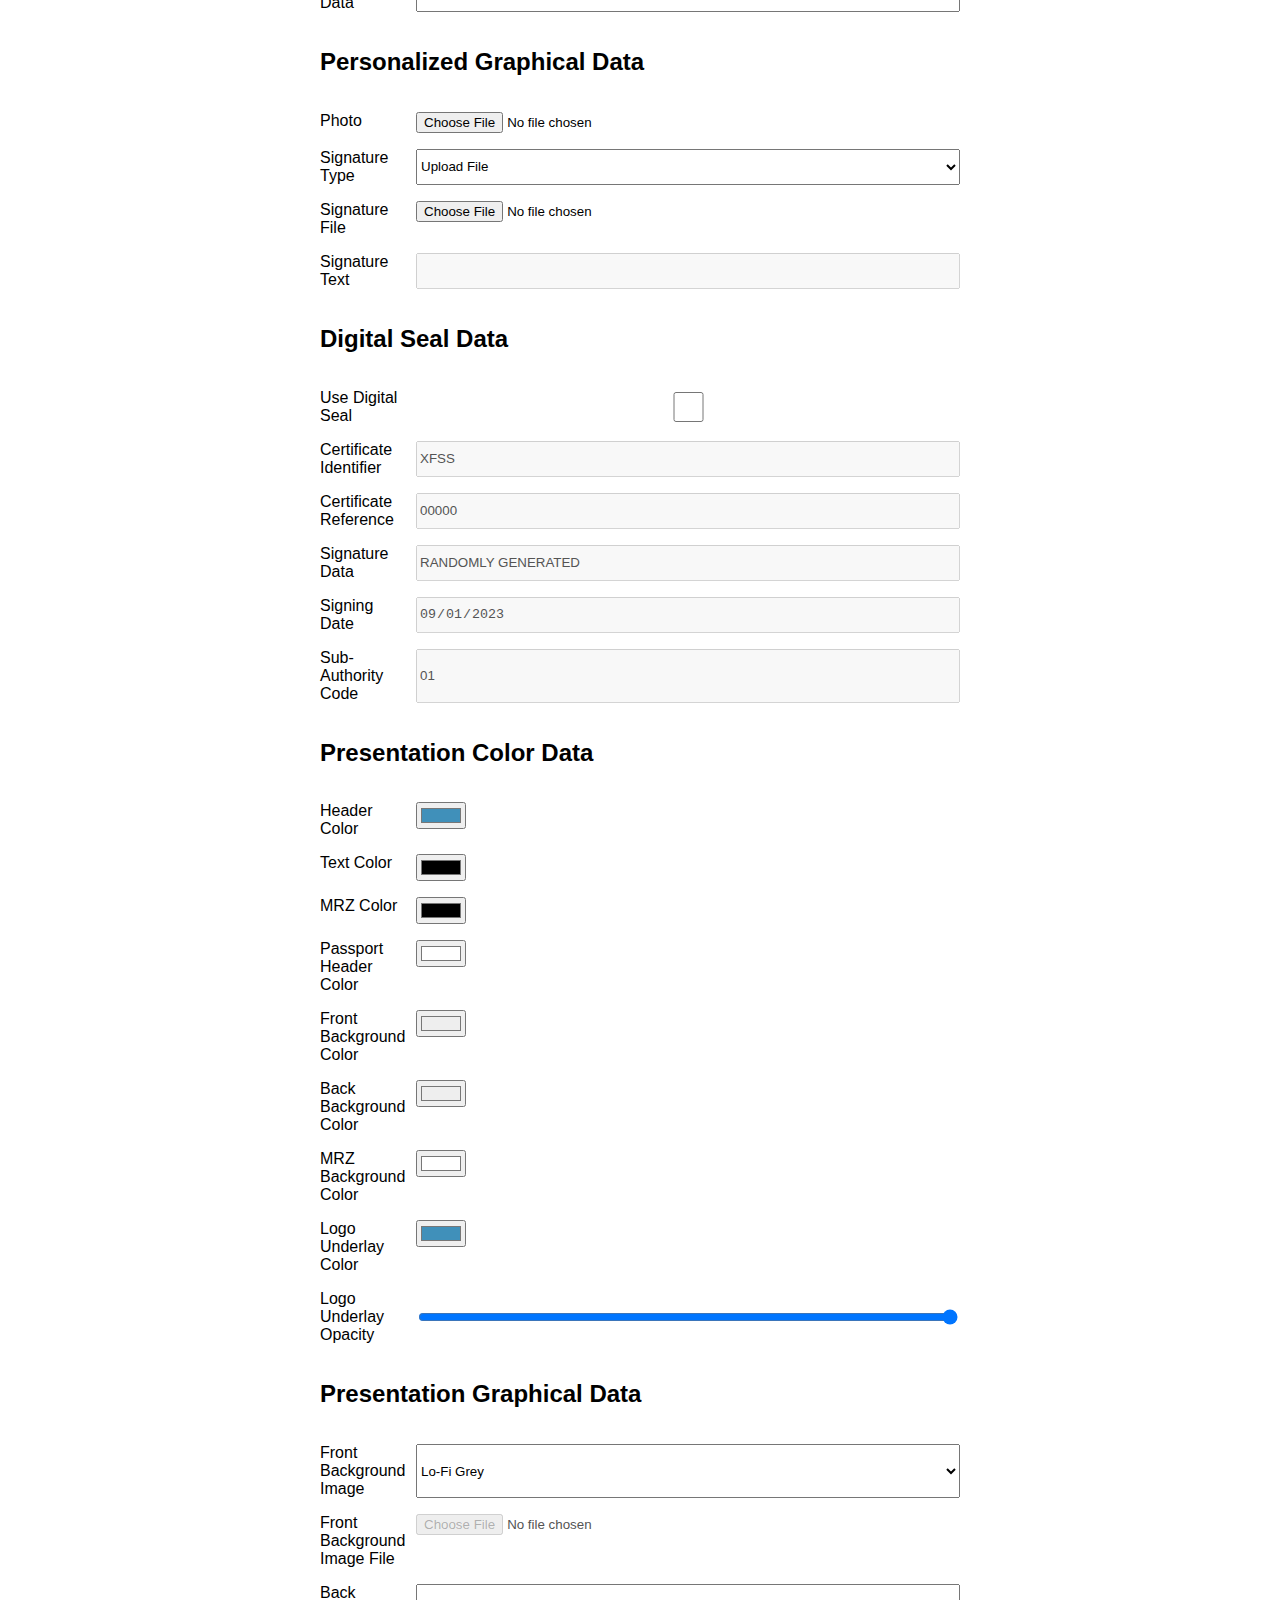
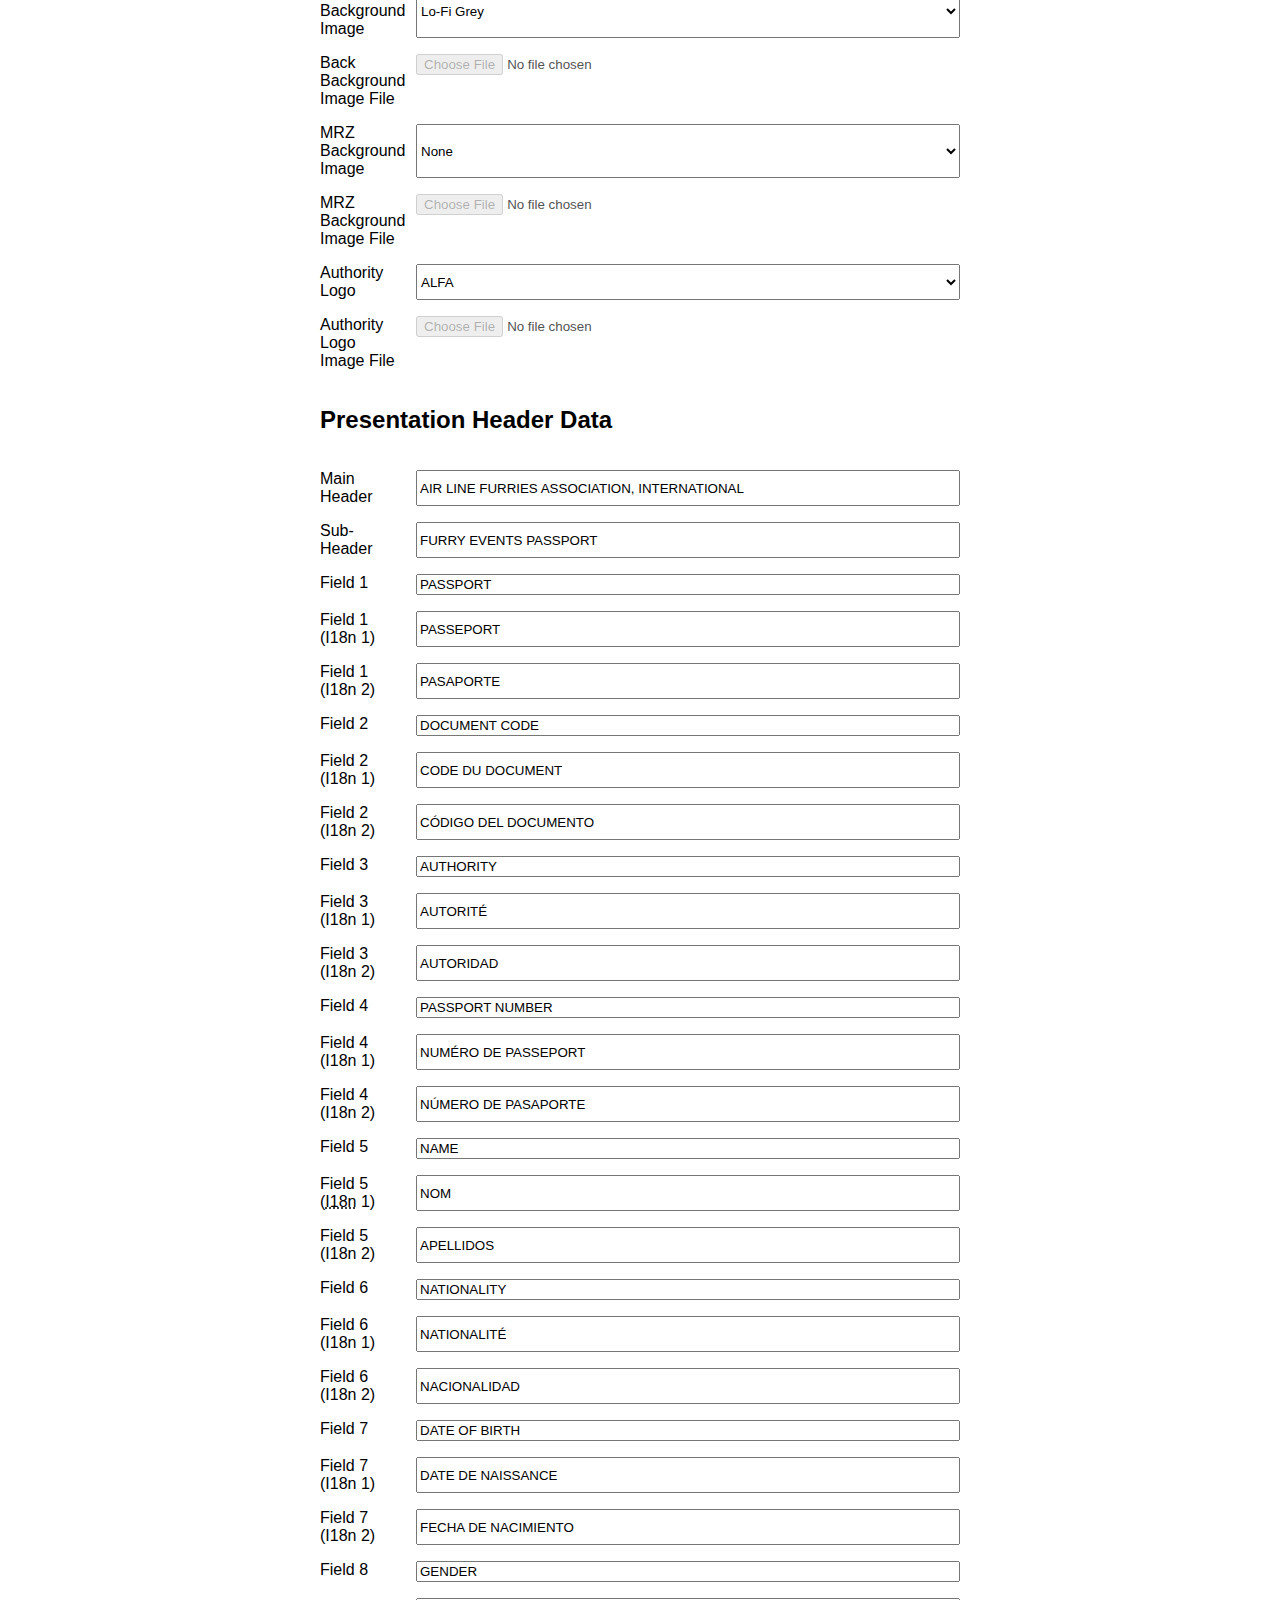
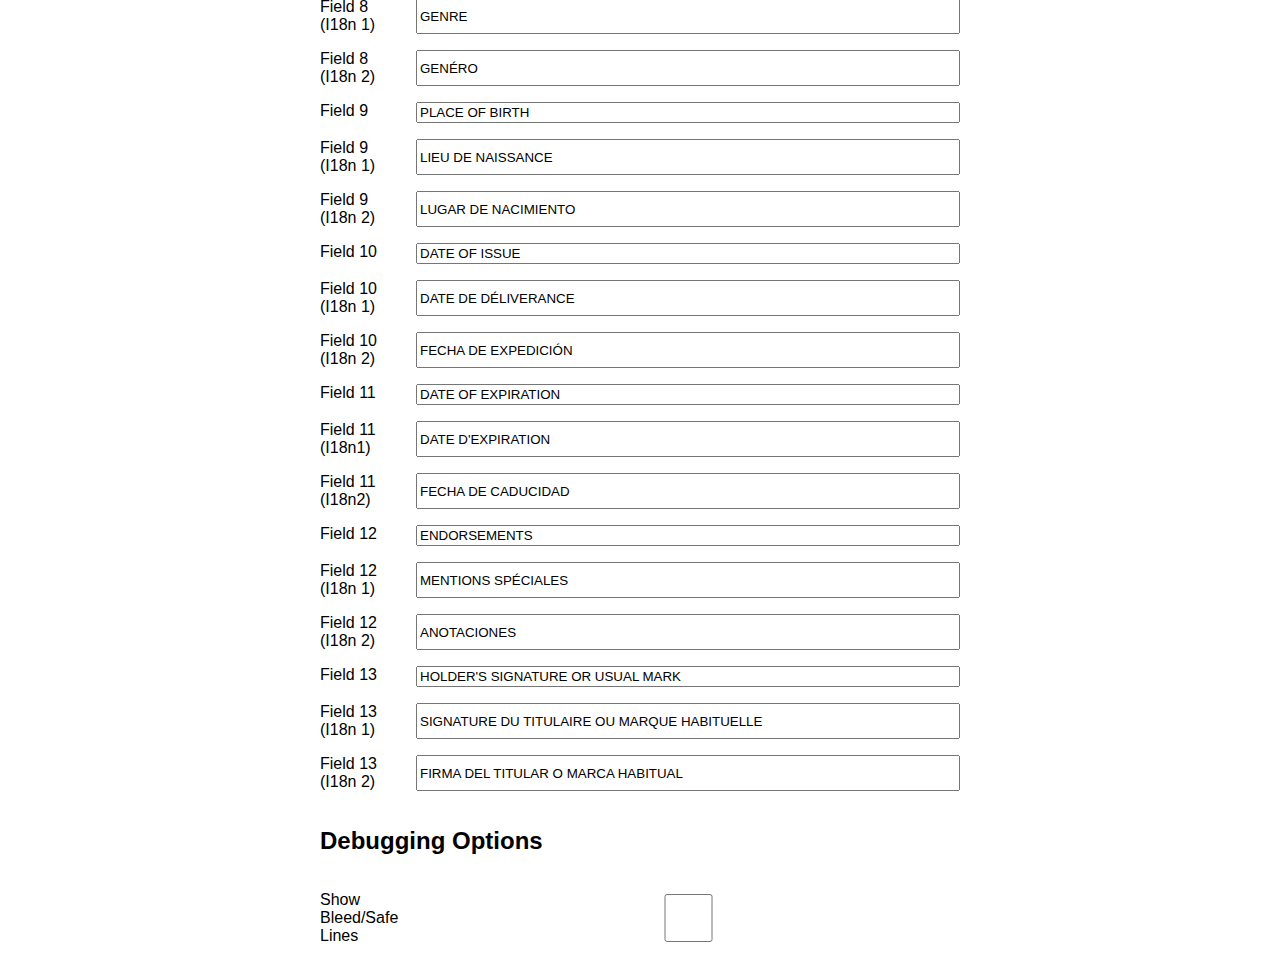
<file: events-passport/index.html>
<!--
  SPDX-FileCopyrightText: Don Geronimo <https://sentamal.in/>
  SPDX-License-Identifier: CC0-1.0
-->
<!DOCTYPE html>
<html lang="en">
  <head>
    <meta charset="utf-8" />
    <meta name="viewport" content="width=device-width,initial-scale=1" />
    <link rel="stylesheet" type="text/css" href="./index.css" />
    <script type="module" src="./index.js"></script>
    <title>Events Passport (MRP/Signature) Generator</title>
  </head>
  <body>
    <main>
      <h1>Events Passport (MRP/Signature) Generator</h1>
      <div class="generated-card">
        <p><canvas id="cardBack"></canvas></p>
        <p><canvas id="cardFront"></canvas></p>
        <p><a id="downloadFront">Download Front</a> <a id="downloadBack">Download Back</a></p>
      </div>
      <section class="customizationForm">
        <h2>Personalized Textual Data</h2>
        <label for="typeCode">Document Type</label>
        <input id="typeCode" name="typeCode" type="text" />
        <label for="authorityCode">Issuing Authority Code</label>
        <input id="authorityCode" name="authorityCode" type="text" />
        <label for="number">Document Number</label>
        <input id="number" name="number" type="text" />
        <label for="fullName">Full Name</label>
        <input id="fullName" name="fullName" type="text" />
        <label for="nationalityCode">Nationality</label>
        <input id="nationalityCode" name="nationalityCode" type="text" />
        <label for="dateOfBirth">Date of Birth</label>
        <input id="dateOfBirth" name="dateOfBirth" type="date" />
        <label for="genderMarker">Gender</label>
        <select id="genderMarker" name="genderMarker">
          <option value="X">Other/Unspecified</option>
          <option value="F">Female</option>
          <option value="M">Male</option>
        </select>
        <label for="placeOfBirth">Place of Birth</label>
        <input id="placeOfBirth" name="placeOfBirth" type="text" />
        <label for="dateOfIssue">Date of Issue</label>
        <input id="dateOfIssue" name="dateOfIssue" type="date" />
        <label for="authority">Sub-Authority</label>
        <input id="authority" name="authority" type="text" />
        <label for="dateOfExpiration">Date of Expiration</label>
        <input id="dateOfExpiration" name="dateOfExpiration" type="date" />
        <label for="endorsements">Endorsements</label>
        <input id="endorsements" name="endorsements" type="text" />
        <label for="url">QR Code URL</label>
        <input id="url" name="url" type="url" />
        <label for="optionalData">Optional Data</label>
        <input id="optionalData" name="optionalData" type="text" />
        <h2>Personalized Graphical Data</h2>
        <label for="picture">Photo</label>
        <input id="picture" name="picture" type="file" />
        <label for="signature">Signature Type</label>
        <select id="signature" name="signature">
          <option value="upload">Upload File</option>
          <option value="text">Type Signature</option>
        </select>
        <label for="signatureFile">Signature File</label>
        <input id="signatureFile" name="signatureFile" type="file" />
        <label for="signatureText">Signature Text</label>
        <input id="signatureText" name="signatureText" type="text" />
        <h2>Digital Seal Data</h2>
        <label for="useDigitalSeal">Use Digital Seal</label>
        <input id="useDigitalSeal" name="useDigitalSeal" type="checkbox" />
        <label for="identifier">Certificate Identifier</label>
        <input id="identifier" name="identifier" type="text" />
        <label for="certReference">Certificate Reference</label>
        <input id="certReference" name="certReference" type="text" />
        <label for="sealSignature">Signature Data</label>
        <input id="sealSignature" name="sealSignature" type="text" disabled="disabled"
               value="RANDOMLY GENERATED" />
        <label for="sealSignatureDate">Signing Date</label>
        <input id="sealSignatureDate" name="sealSignatureDate" type="date" />
        <label for="subauthorityCode">Sub-Authority Code</label>
        <input id="subauthorityCode" name="subauthorityCode" type="text" />
        <h2>Presentation Color Data</h2>
        <label for="headerColor">Header Color</label>
        <input id="headerColor" name="headerColor" type="color" />
        <label for="textColor">Text Color</label>
        <input id="textColor" name="textColor" type="color" />
        <label for="mrzColor">MRZ Color</label>
        <input id="mrzColor" name="mrzColor" type="color" />
        <label for="passportHeaderColor">Passport Header Color</label>
        <input id="passportHeaderColor" name="passportHeaderColor" type="color" />
        <label for="frontBackgroundColor">Front Background Color</label>
        <input id="frontBackgroundColor" name="frontBackgroundColor" type="color" />
        <label for="backBackgroundColor">Back Background Color</label>
        <input id="backBackgroundColor" name="backBackgroundColor" type="color" />
        <label for="mrzBackgroundColor">MRZ Background Color</label>
        <input id="mrzBackgroundColor" name="mrzBackgroundColor" type="color" />
        <label for="logoUnderlayColor">Logo Underlay Color</label>
        <input id="logoUnderlayColor" name="logoUnderlayColor" type="color" />
        <label for="logoUnderlayAlpha">Logo Underlay Opacity</label>
        <input id="logoUnderlayAlpha" name="logoUnderlayAlpha" type="range" />
        <h2>Presentation Graphical Data</h2>
        <label for="frontBackgroundImage">Front Background Image</label>
        <select id="frontBackgroundImage" name="frontBackgroundImage">
          <option value="none">None</option>
          <option value="upload">Upload File</option>
          <option value="/cardBackgrounds/passport-mrp-lofiGrey.png">Lo-Fi Grey</option>
        </select>
        <label for="frontBackgroundImageFile">Front Background Image File</label>
        <input id="frontBackgroundImageFile" name="frontBackgroundImageFile" type="file" />
        <label for="backBackgroundImage">Back Background Image</label>
        <select id="backBackgroundImage" name="backBackgroundImage">
          <option value="none">None</option>
          <option value="upload">Upload File</option>
          <option value="/cardBackgrounds/passport-mrp-lofiGrey.png">Lo-Fi Grey</option>
        </select>
        <label for="backBackgroundImageFile">Back Background Image File</label>
        <input id="backBackgroundImageFile" name="backBackgroundImageFile" type="file" />
        <label for="mrzBackgroundImage">MRZ Background Image</label>
        <select id="mrzBackgroundImage" name="mrzBackgroundImage">
          <option value="none">None</option>
          <option value="upload">Upload File</option>
        </select>
        <label for="mrzBackgroundImageFile">MRZ Background Image File</label>
        <input id="mrzBackgroundImageFile" name="mrzBackgroundImageFile" type="file" />
        <label for="logo">Authority Logo</label>
        <select id="logo" name="logo">
          <option value="upload">Upload File</option>
          <option value="/smallLogos/alfa.svg">ALFA</option>
        </select>
        <label for="logoFile">Authority Logo Image File</label>
        <input id="logoFile" name="logoFile" type="file" />
        <h2>Presentation Header Data</h2>
        <label for="fullAuthority">Main Header</label>
        <input id="fullAuthority" name="fullAuthority" type="text" />
        <label for="fullDocumentName">Sub-Header</label>
        <input id="fullDocumentName" name="fullDocumentName" type="text" />
        <label for="passportHeader">Field 1</label>
        <input id="passportHeader" name="passportHeader" type="text" />
        <label for="passportHeaderI18n1">Field 1 (I18n 1)</label>
        <input id="passportHeaderI18n1" name="passportHeaderI18n1" type="text" />
        <label for="passportHeaderI18n2">Field 1 (I18n 2)</label>
        <input id="passportHeaderI18n2" name="passportHeaderI18n2" type="text" />
        <label for="documentHeader">Field 2</label>
        <input id="documentHeader" name="documentHeader" type="text" />
        <label for="documentHeaderI18n1">Field 2 (I18n 1)</label>
        <input id="documentHeaderI18n1" name="documentHeaderI18n1" type="text" />
        <label for="documentHeaderI18n2">Field 2 (I18n 2)</label>
        <input id="documentHeaderI18n2" name="documentHeaderI18n2" type="text" />
        <label for="authorityHeader">Field 3</label>
        <input id="authorityHeader" name="authorityHeader" type="text" />
        <label for="authorityHeaderI18n1">Field 3 (I18n 1)</label>
        <input id="authorityHeaderI18n1" name="authorityHeaderI18n1" type="text" />
        <label for="authorityHeaderI18n2">Field 3 (I18n 2)</label>
        <input id="authorityHeaderI18n2" name="authorityHeaderI18n2" type="text" />
        <label for="numberHeader">Field 4</label>
        <input id="numberHeader" name="numberHeader" type="text" />
        <label for="numberHeaderI18n1">Field 4 (I18n 1)</label>
        <input id="numberHeaderI18n1" name="numberHeaderI18n1" type="text" />
        <label for="numberHeaderI18n2">Field 4 (I18n 2)</label>
        <input id="numberHeaderI18n2" name="numberHeaderI18n2" type="text" />
        <label for="nameHeader">Field 5</label>
        <input id="nameHeader" name="nameHeader" type="text" />
        <label for="nameHeaderI18n1">Field 5 (<abbr title="Internationalization">I18n</abbr> 1)</label>
        <input id="nameHeaderI18n1" name="nameHeaderI18n1" type="text" />
        <label for="nameHeaderI18n2">Field 5 (I18n 2)</label>
        <input id="nameHeaderI18n2" name="nameHeaderI18n2" type="text" />
        <label for="nationalityHeader">Field 6</label>
        <input id="nationalityHeader" name="nationalityHeader" type="text" />
        <label for="nationalityHeaderI18n1">Field 6 (I18n 1)</label>
        <input id="nationalityHeaderI18n1" name="nationalityHeaderI18n1" type="text" />
        <label for="nationalityHeaderI18n2">Field 6 (I18n 2)</label>
        <input id="nationalityHeaderI18n2" name="nationalityHeaderI18n2" type="text" />
        <label for="dateOfBirthHeader">Field 7</label>
        <input id="dateOfBirthHeader" name="dateOfBirthHeader" type="text" />
        <label for="dateOfBirthHeaderI18n1">Field 7 (I18n 1)</label>
        <input id="dateOfBirthHeaderI18n1" name="dateOfBirthHeaderI18n1" type="text" />
        <label for="dateOfBirthHeaderI18n2">Field 7 (I18n 2)</label>
        <input id="dateOfBirthHeaderI18n2" name="dateOfBirthHeaderI18n2" type="text" />
        <label for="genderHeader">Field 8</label>
        <input id="genderHeader" name="genderHeader" type="text" />
        <label for="genderHeaderI18n1">Field 8 (I18n 1)</label>
        <input id="genderHeaderI18n1" name="genderHeaderI18n1" type="text" />
        <label for="genderHeaderI18n2">Field 8 (I18n 2)</label>
        <input id="genderHeaderI18n2" name="genderHeaderI18n2" type="text" />
        <label for="placeOfBirthHeader">Field 9</label>
        <input id="placeOfBirthHeader" name="placeOfBirthHeader" type="text" />
        <label for="placeOfBirthHeaderI18n1">Field 9 (I18n 1)</label>
        <input id="placeOfBirthHeaderI18n1" name="placeOfBirthHeaderI18n1" type="text" />
        <label for="placeOfBirthHeaderI18n2">Field 9 (I18n 2)</label>
        <input id="placeOfBirthHeaderI18n2" name="placeOfBirthHeaderI18n2" type="text" />
        <label for="issueHeader">Field 10</label>
        <input id="issueHeader" name="issueHeader" type="text" />
        <label for="issueHeaderI18n1">Field 10 (I18n 1)</label>
        <input id="issueHeaderI18n1" name="issueHeaderI18n1" type="text" />
        <label for="issueHeaderI18n2">Field 10 (I18n 2)</label>
        <input id="issueHeaderI18n2" name="issueHeaderI18n2" type="text" />
        <label for="dateOfExpirationHeader">Field 11</label>
        <input id="dateOfExpirationHeader" name="dateOfExpirationHeader" type="text" />
        <label for="dateOfExpirationHeaderI18n1">Field 11 (I18n1)</label>
        <input id="dateOfExpirationHeaderI18n1" name="dateOfExpirationHeaderI18n1" type="text" />
        <label for="dateOfExpirationHeaderI18n2">Field 11 (I18n2)</label>
        <input id="dateOfExpirationHeaderI18n2" name="dateOfExpirationHeaderI18n2" type="text" />
        <label for="endorsementsHeader">Field 12</label>
        <input id="endorsementsHeader" name="endorsementsHeader" type="text" />
        <label for="endorsementsHeaderI18n1">Field 12 (I18n 1)</label>
        <input id="endorsementsHeaderI18n1" name="endorsementsHeaderI18n1" type="text" />
        <label for="endorsementsHeaderI18n2">Field 12 (I18n 2)</label>
        <input id="endorsementsHeaderI18n2" name="endorsementsHeaderI18n2" type="text" />
        <label for="signatureHeader">Field 13</label>
        <input id="signatureHeader" name="signatureHeader" type="text" />
        <label for="signatureHeaderI18n1">Field 13 (I18n 1)</label>
        <input id="signatureHeaderI18n1" name="signatureHeaderI18n1" type="text" />
        <label for="signatureHeaderI18n2">Field 13 (I18n 2)</label>
        <input id="signatureHeaderI18n2" name="signatureHeaderI18n2" type="text" />
        <h2>Debugging Options</h2>
        <label for="showGuides">Show Bleed/Safe Lines</label>
        <input id="showGuides" name="showGuides" type="checkbox" />
      </section>
    </main>
    <div id="offscreenCanvases">
      <canvas id="offscreen-front"></canvas>
      <canvas id="offscreen-back"></canvas>
      <canvas id="offscreen-signature"></canvas>
    </div>
  </body>
</html>
</file>
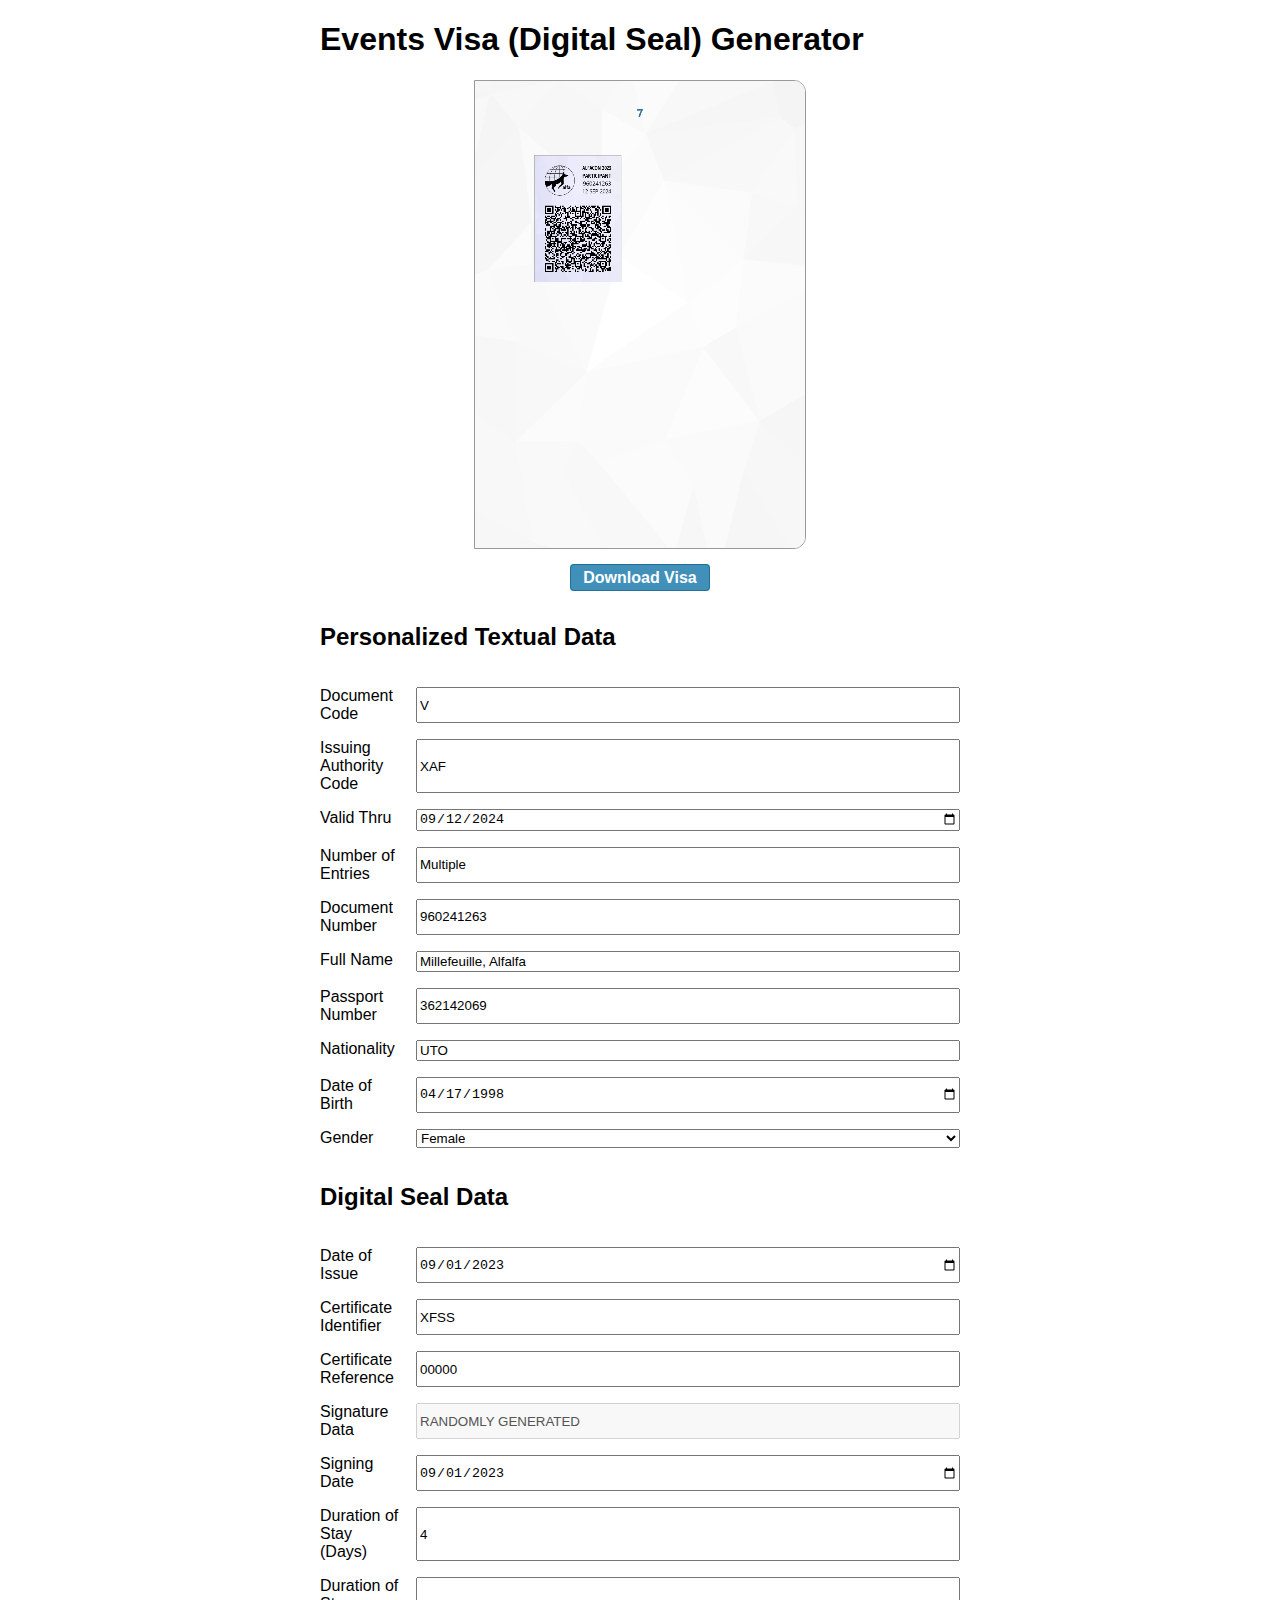
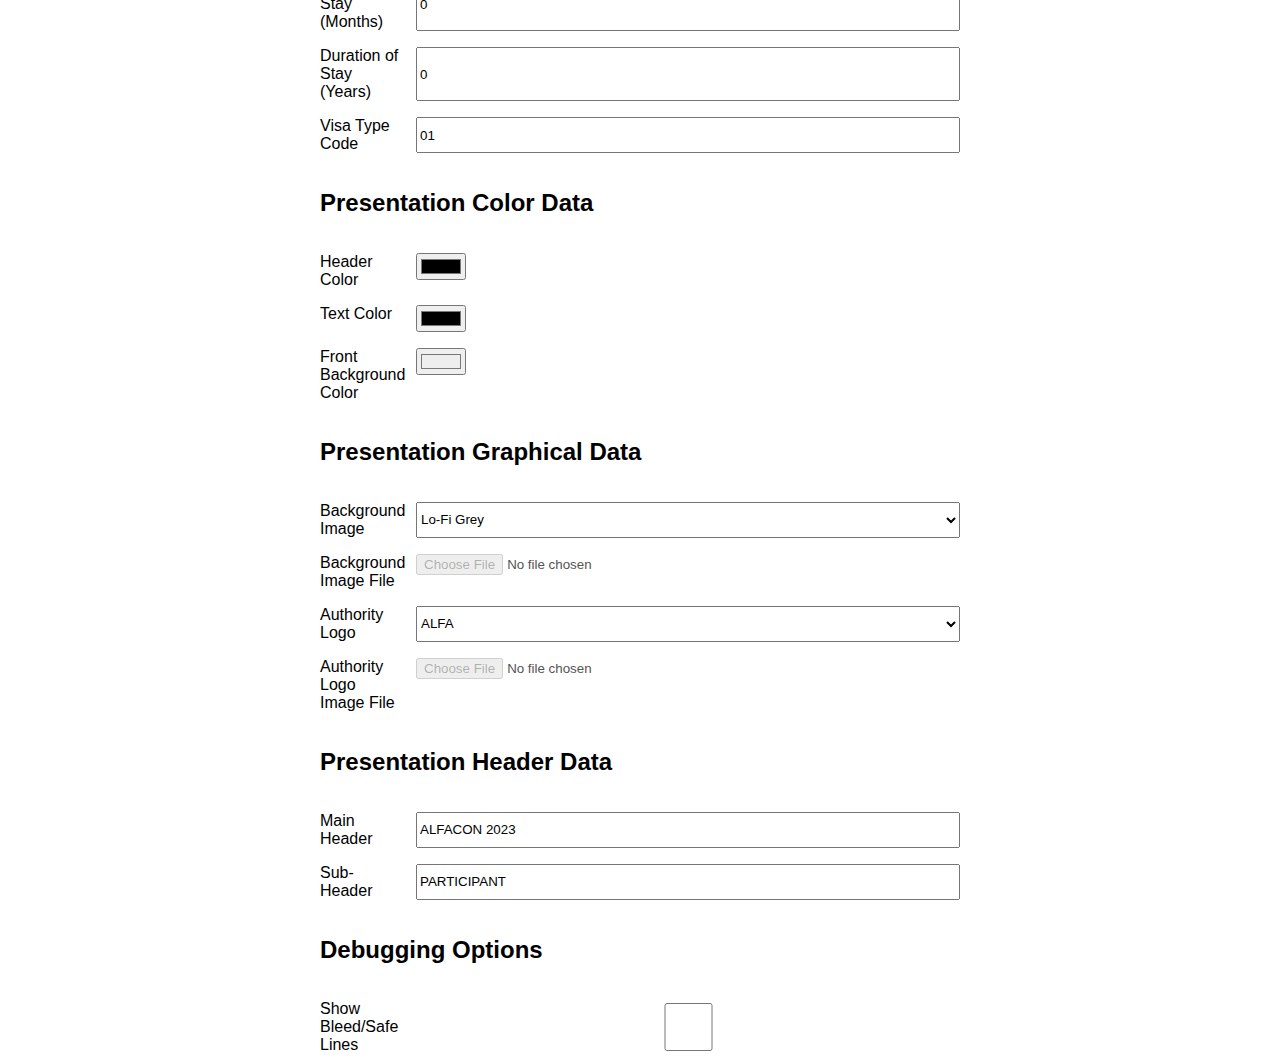
<file: events-seal/index.html>
<!--
  SPDX-FileCopyrightText: Don Geronimo <https://sentamal.in/>
  SPDX-License-Identifier: CC0-1.0
-->
<!DOCTYPE html>
<html lang="en">
  <head>
    <meta charset="utf-8" />
    <meta name="viewport" content="width=device-width,initial-scale=1" />
    <link rel="stylesheet" type="text/css" href="./index.css" />
    <script type="module" src="./index.js"></script>
    <title>Events Visa (Digital Seal) Generator</title>
  </head>
  <body>
    <main>
      <h1>Events Visa (Digital Seal) Generator</h1>
      <div class="generated-card">
        <p><canvas id="cardFront"></canvas></p>
        <p><a id="downloadFront">Download Visa</a></p>
      </div>
      <section class="customizationForm">
        <h2>Personalized Textual Data</h2>
        <label for="typeCode">Document Code</label>
        <input id="typeCode" name="typeCode" type="text" />
        <label for="authorityCode">Issuing Authority Code</label>
        <input id="authorityCode" name="authorityCode" type="text" />
        <label for="validThru">Valid Thru</label>
        <input id="validThru" name="validThru" type="date" />
        <label for="numberOfEntries">Number of Entries</label>
        <input id="numberOfEntries" name="numberOfEntries" type="text" />
        <label for="number">Document Number</label>
        <input id="number" name="number" type="text" />
        <label for="fullName">Full Name</label>
        <input id="fullName" name="fullName" type="text" />
        <label for="passportNumber">Passport Number</label>
        <input id="passportNumber" name="passportNumber" type="text" />
        <label for="nationalityCode">Nationality</label>
        <input id="nationalityCode" name="nationalityCode" type="text" />
        <label for="dateOfBirth">Date of Birth</label>
        <input id="dateOfBirth" name="dateOfBirth" type="date" />
        <label for="genderMarker">Gender</label>
        <select id="genderMarker" name="genderMarker">
          <option value="X">Other/Unspecified</option>
          <option value="F">Female</option>
          <option value="M">Male</option>
        </select>
        <h2>Digital Seal Data</h2>
        <label for="issueDate">Date of Issue</label>
        <input id="issueDate" name="issueDate" type="date" />
        <label for="identifier">Certificate Identifier</label>
        <input id="identifier" name="identifier" type="text" />
        <label for="certReference">Certificate Reference</label>
        <input id="certReference" name="certReference" type="text" />
        <label for="sealSignature">Signature Data</label>
        <input id="sealSignature" name="sealSignature" type="text" disabled="disabled"
               value="RANDOMLY GENERATED" />
        <label for="sealSignatureDate">Signing Date</label>
        <input id="sealSignatureDate" name="sealSignatureDate" type="date" />
        <label for="dayDuration">Duration of Stay (Days)</label>
        <input id="dayDuration" name="dayDuration" type="number" />
        <label for="monthDuration">Duration of Stay (Months)</label>
        <input id="monthDuration" name="monthDuration" type="number" />
        <label for="yearDuration">Duration of Stay (Years)</label>
        <input id="yearDuration" name="yearDuration" type="number" />
        <label for="visaTypeCode">Visa Type Code</label>
        <input id="visaTypeCode" name="visaTypeCode" type="text" />
        <h2>Presentation Color Data</h2>
        <label for="headerColor">Header Color</label>
        <input id="headerColor" name="headerColor" type="color" />
        <label for="textColor">Text Color</label>
        <input id="textColor" name="textColor" type="color" />
        <label for="frontBackgroundColor">Front Background Color</label>
        <input id="frontBackgroundColor" name="frontBackgroundColor" type="color" />
        <h2>Presentation Graphical Data</h2>
        <label for="frontBackgroundImage">Background Image</label>
        <select id="frontBackgroundImage" name="frontBackgroundImage">
          <option value="none">None</option>
          <option value="upload">Upload File</option>
          <option value="/cardBackgrounds/passport-mrva-lofiGrey.png">Lo-Fi Grey</option>
        </select>
        <label for="frontBackgroundImageFile">Background Image File</label>
        <input id="frontBackgroundImageFile" name="frontBackgroundImageFile" type="file" />
        <label for="logo">Authority Logo</label>
        <select id="logo" name="logo">
          <option value="upload">Upload File</option>
          <option value="/smallLogos/alfa-bw.svg">ALFA</option>
        </select>
        <label for="logoFile">Authority Logo Image File</label>
        <input id="logoFile" name="logoFile" type="file" />
        <h2>Presentation Header Data</h2>
        <label for="fullAuthority">Main Header</label>
        <input id="fullAuthority" name="fullAuthority" type="text" />
        <label for="fullDocumentName">Sub-Header</label>
        <input id="fullDocumentName" name="fullDocumentName" type="text" />
        <h2>Debugging Options</h2>
        <label for="showGuides">Show Bleed/Safe Lines</label>
        <input id="showGuides" name="showGuides" type="checkbox" />
      </section>
    </main>
    <div id="offscreenCanvases">
      <canvas id="offscreen-front"></canvas>
      <canvas id="offscreen-signature"></canvas>
    </div>
  </body>
</html>
</file>
<file: crew-certificate/index.css>
/* 
 * SPDX-FileCopyrightText: Don Geronimo <https://sentamal.in/>
 * SPDX-License-Identifier: CC0-1.0
 */

 :root {
  --header-color: #4090ba;
  --button-border: #207098;
 }

* {
  box-sizing: border-box;
}

*:before, *:after {
  box-sizing: inherit;
}

body {
  font-family: sans-serif;
}

main {
  width: 100%;
  max-width: 40rem;
  margin: 0 auto;
}

#cardFront, #cardBack {
  max-width: 85.6mm;
  width: 100%;
  height: auto;
  border: 1px solid #999;
  border-radius: 3.18mm;
}

.generated-card {
  text-align: center;
}

#downloadFront, #downloadBack {
  color: #ffffff;
  background-color: var(--header-color);
  padding: 0.25rem 0.75rem;
  border: 1px solid var(--button-border);
  border-radius: 0.25rem;
  text-decoration: none;
  font-weight: bold;
}

.customizationForm {
  display: grid;
  grid-template-columns: 5rem 1fr;
  grid-gap: 1rem;
}

.customizationForm h2 {
  grid-column: 1 / 3;
}

#offscreenCanvases {
  display: none;
}
</file>
<file: crew-id/index.css>
/* 
 * SPDX-FileCopyrightText: Don Geronimo <https://sentamal.in/>
 * SPDX-License-Identifier: CC0-1.0
 */

 :root {
  --header-color: #4090ba;
  --button-border: #207098;
 }

* {
  box-sizing: border-box;
}

*:before, *:after {
  box-sizing: inherit;
}

body {
  font-family: sans-serif;
}

main {
  width: 100%;
  max-width: 40rem;
  margin: 0 auto;
}

#cardFront, #cardBack {
  max-width: 53.98mm;
  width: 45%;
  height: auto;
  border: 1px solid #999;
  border-radius: 3.18mm;
}

.generated-card {
  text-align: center;
}

#downloadFront, #downloadBack {
  color: #ffffff;
  background-color: var(--header-color);
  padding: 0.25rem 0.75rem;
  border: 1px solid var(--button-border);
  border-radius: 0.25rem;
  text-decoration: none;
  font-weight: bold;
}

.customizationForm {
  display: grid;
  grid-template-columns: 5rem 1fr;
  grid-gap: 1rem;
}

.customizationForm h2 {
  grid-column: 1 / 3;
}

#offscreenCanvases {
  display: none;
}
</file>
<file: crew-license/index.css>
/* 
 * SPDX-FileCopyrightText: 2023 Don Geronimo <https://sentamal.in/>
 * SPDX-License-Identifier: CC0-1.0
 */
 
 :root {
  --header-color: #4090ba;
  --button-border: #207098;
 }

* {
  box-sizing: border-box;
}

*:before, *:after {
  box-sizing: inherit;
}

body {
  font-family: sans-serif;
}

main {
  width: 100%;
  max-width: 40rem;
  margin: 0 auto;
}

#cardFront, #cardBack {
  max-width: 85.6mm;
  width: 100%;
  height: auto;
  border: 1px solid #999;
  border-radius: 3.18mm;
}

.generated-card {
  text-align: center;
}

#downloadFront, #downloadBack {
  color: #ffffff;
  background-color: var(--header-color);
  padding: 0.25rem 0.75rem;
  border: 1px solid var(--button-border);
  border-radius: 0.25rem;
  text-decoration: none;
  font-weight: bold;
}

.customizationForm {
  display: grid;
  grid-template-columns: 5rem 1fr;
  grid-gap: 1rem;
}

.customizationForm h2 {
  grid-column: 1 / 3;
}

#offscreenCanvases {
  display: none;
}
</file>
<file: events-mrva/index.css>
/* 
 * SPDX-FileCopyrightText: Don Geronimo <https://sentamal.in/>
 * SPDX-License-Identifier: CC0-1.0
 */

 :root {
  --header-color: #4090ba;
  --button-border: #207098;
 }

* {
  box-sizing: border-box;
}

*:before, *:after {
  box-sizing: inherit;
}

body {
  font-family: sans-serif;
}

main {
  width: 100%;
  max-width: 40rem;
  margin: 0 auto;
}

#cardFront {
  max-width: 125mm;
  width: 100%;
  height: auto;
  border: 1px solid #999;
  border-radius: 0 0 3.18mm 3.18mm;
}

.generated-card {
  text-align: center;
}

#downloadFront, #downloadBack {
  color: #ffffff;
  background-color: var(--header-color);
  padding: 0.25rem 0.75rem;
  border: 1px solid var(--button-border);
  border-radius: 0.25rem;
  text-decoration: none;
  font-weight: bold;
}

.customizationForm {
  display: grid;
  grid-template-columns: 5rem 1fr;
  grid-gap: 1rem;
}

.customizationForm h2 {
  grid-column: 1 / 3;
}

#offscreenCanvases {
  display: none;
}
</file>
<file: events-mrvb/index.css>
/* 
 * SPDX-FileCopyrightText: Don Geronimo <https://sentamal.in/>
 * SPDX-License-Identifier: CC0-1.0
 */

 :root {
  --header-color: #4090ba;
  --button-border: #207098;
 }

* {
  box-sizing: border-box;
}

*:before, *:after {
  box-sizing: inherit;
}

body {
  font-family: sans-serif;
}

main {
  width: 100%;
  max-width: 40rem;
  margin: 0 auto;
}

#cardFront {
  max-width: 125mm;
  width: 100%;
  height: auto;
  border: 1px solid #999;
  border-radius: 0 0 3.18mm 3.18mm;
}

.generated-card {
  text-align: center;
}

#downloadFront, #downloadBack {
  color: #ffffff;
  background-color: var(--header-color);
  padding: 0.25rem 0.75rem;
  border: 1px solid var(--button-border);
  border-radius: 0.25rem;
  text-decoration: none;
  font-weight: bold;
}

.customizationForm {
  display: grid;
  grid-template-columns: 5rem 1fr;
  grid-gap: 1rem;
}

.customizationForm h2 {
  grid-column: 1 / 3;
}

#offscreenCanvases {
  display: none;
}
</file>
<file: events-passport/index.css>
/* 
 * SPDX-FileCopyrightText: Don Geronimo <https://sentamal.in/>
 * SPDX-License-Identifier: CC0-1.0
 */

 :root {
  --header-color: #4090ba;
  --button-border: #207098;
 }

* {
  box-sizing: border-box;
}

*:before, *:after {
  box-sizing: inherit;
}

body {
  font-family: sans-serif;
}

main {
  width: 100%;
  max-width: 40rem;
  margin: 0 auto;
}

#cardFront, #cardBack {
  max-width: 125mm;
  width: 100%;
  height: auto;
  border: 1px solid #999;
}

#cardFront {
  border-radius: 0 0 3.18mm 3.18mm;
}

#cardBack {
  border-radius: 3.18mm 3.18mm 0 0;
}

.generated-card {
  text-align: center;
}

#downloadFront, #downloadBack {
  color: #ffffff;
  background-color: var(--header-color);
  padding: 0.25rem 0.75rem;
  border: 1px solid var(--button-border);
  border-radius: 0.25rem;
  text-decoration: none;
  font-weight: bold;
}

.customizationForm {
  display: grid;
  grid-template-columns: 5rem 1fr;
  grid-gap: 1rem;
}

.customizationForm h2 {
  grid-column: 1 / 3;
}

#offscreenCanvases {
  display: none;
}
</file>
<file: events-seal/index.css>
/* 
 * SPDX-FileCopyrightText: Don Geronimo <https://sentamal.in/>
 * SPDX-License-Identifier: CC0-1.0
 */

 :root {
  --header-color: #4090ba;
  --button-border: #207098;
 }

* {
  box-sizing: border-box;
}

*:before, *:after {
  box-sizing: inherit;
}

body {
  font-family: sans-serif;
}

main {
  width: 100%;
  max-width: 40rem;
  margin: 0 auto;
}

#cardFront {
  max-width: 88mm;
  width: 100%;
  height: auto;
  border: 1px solid #999;
  border-radius: 0 3.18mm 3.18mm 0;
}

.generated-card {
  text-align: center;
}

#downloadFront, #downloadBack {
  color: #ffffff;
  background-color: var(--header-color);
  padding: 0.25rem 0.75rem;
  border: 1px solid var(--button-border);
  border-radius: 0.25rem;
  text-decoration: none;
  font-weight: bold;
}

.customizationForm {
  display: grid;
  grid-template-columns: 5rem 1fr;
  grid-gap: 1rem;
}

.customizationForm h2 {
  grid-column: 1 / 3;
}

#offscreenCanvases {
  display: none;
}
</file>
